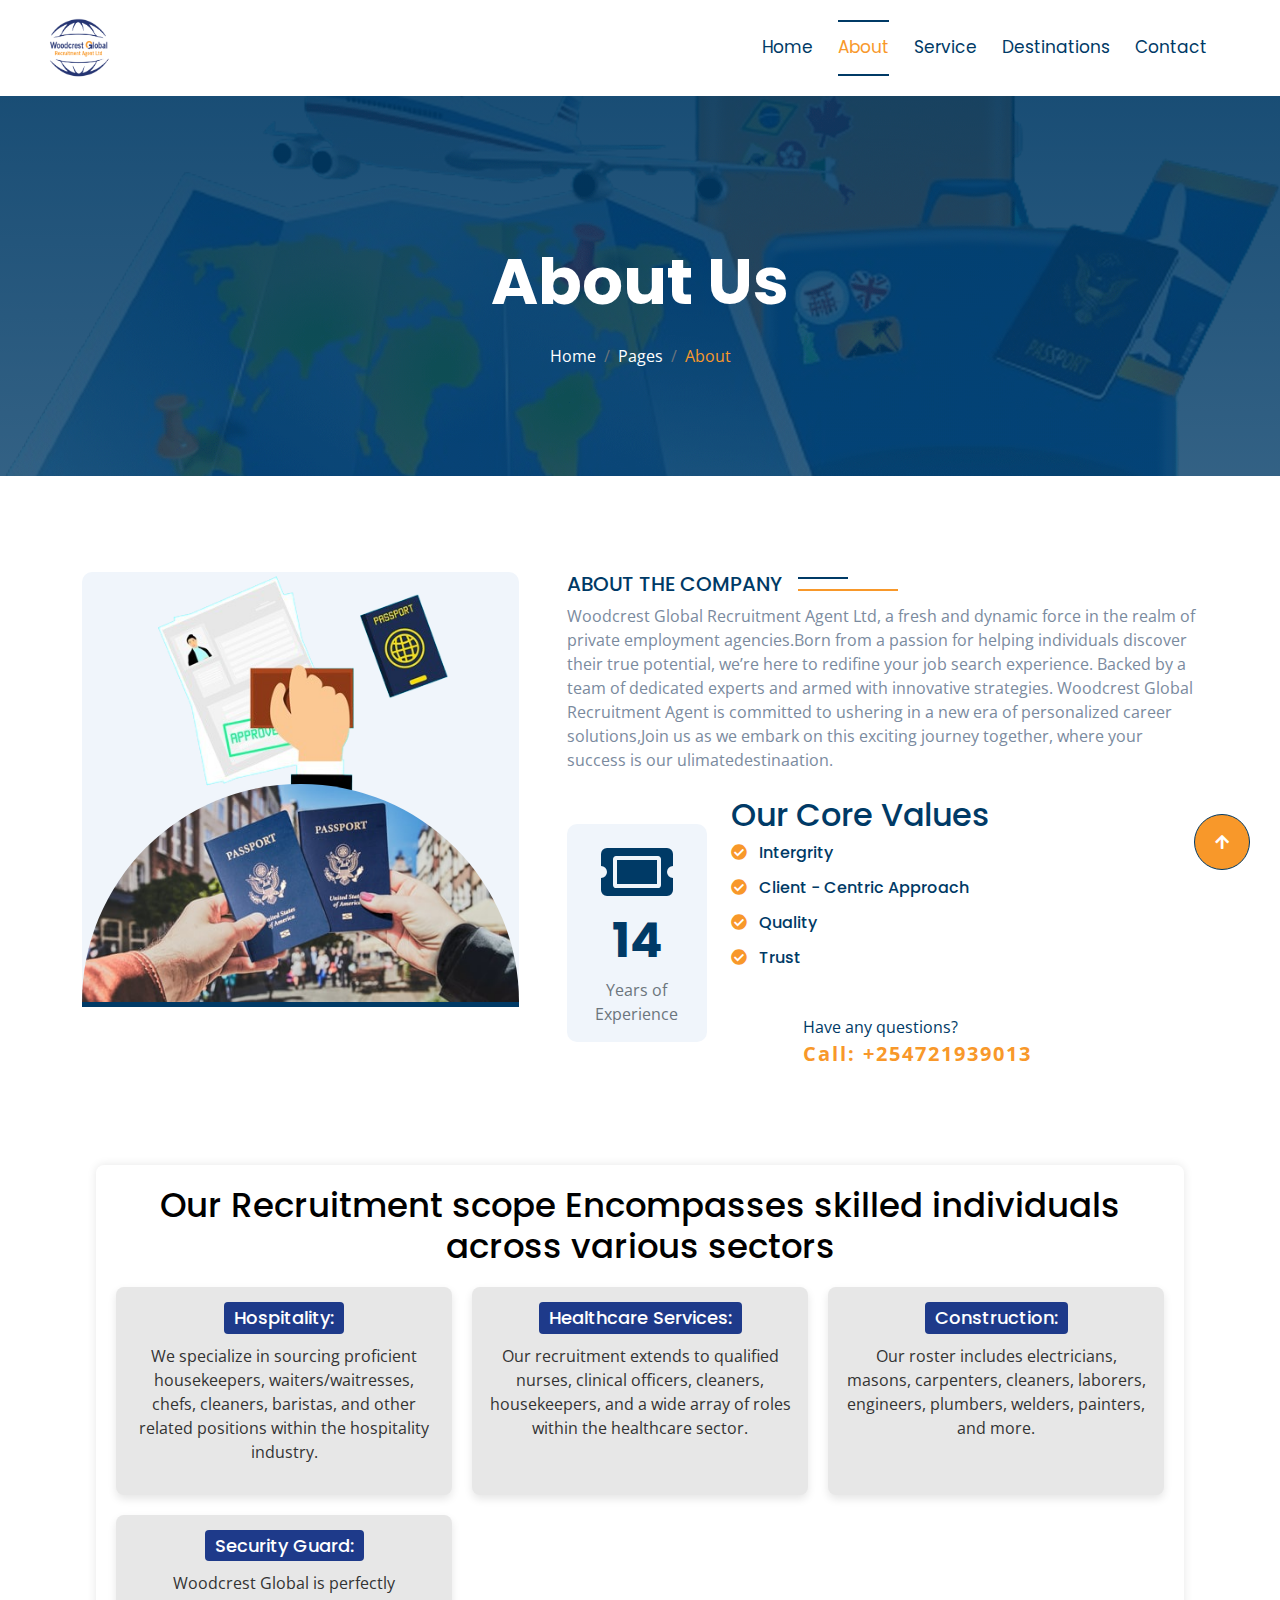
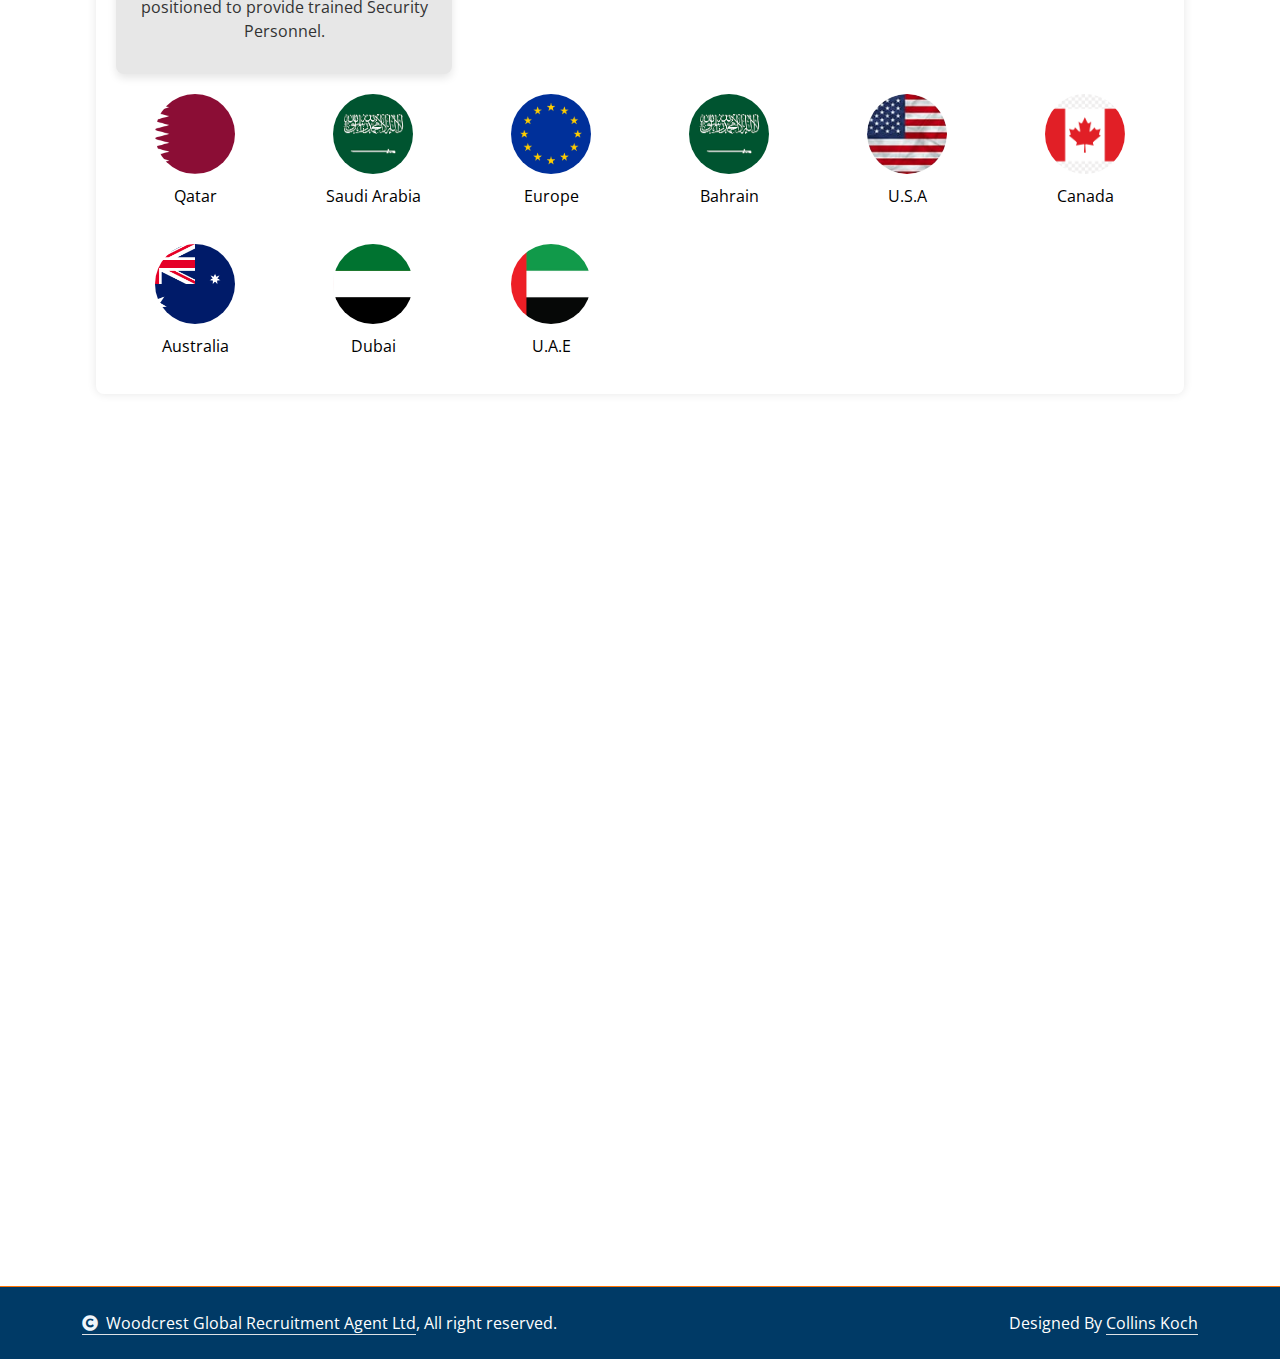
<file: about.html>
<!DOCTYPE html>
<html lang="en">

    <head>
        <meta charset="utf-8">
        <title>Woodcrest Global Recruitment Agent Ltd,</title>
        <meta content="width=device-width, initial-scale=1.0" name="viewport">
        <meta content="" name="keywords">
        <meta content="" name="description">

        <!-- Google Web Fonts -->
        <link rel="preconnect" href="https://fonts.googleapis.com">
        <link rel="preconnect" href="https://fonts.gstatic.com" crossorigin>
        <link href="https://fonts.googleapis.com/css2?family=Open+Sans:wght@400;500;600;700&family=Poppins:wght@200;300;400;500;600&display=swap" rel="stylesheet"> 

        <!-- Icon Font Stylesheet -->
        <link rel="stylesheet" href="https://use.fontawesome.com/releases/v5.15.4/css/all.css"/>
        <link href="https://cdn.jsdelivr.net/npm/bootstrap-icons@1.4.1/font/bootstrap-icons.css" rel="stylesheet">

        <!-- Libraries Stylesheet -->
        <link href="lib/animate/animate.min.css" rel="stylesheet">
        <link href="lib/owlcarousel/assets/owl.carousel.min.css" rel="stylesheet">


        <!-- Customized Bootstrap Stylesheet -->
        <link href="css/bootstrap.min.css" rel="stylesheet">

        <!-- Template Stylesheet -->
        <link href="css/style.css" rel="stylesheet">
        <link rel="shortcut icon" href="img/global-logo-01.png" type="image/x-icon">
    </head>

    <body>

        <!-- Spinner Start -->
        <div id="spinner" class="show bg-white position-fixed translate-middle w-100 vh-100 top-50 start-50 d-flex align-items-center justify-content-center">
            <div class="spinner-border text-secondary" style="width: 3rem; height: 3rem;" role="status">
                <span class="sr-only">Loading...</span>
            </div>
        </div>
        <!-- Spinner End -->


        <!-- Navbar & Hero Start -->
        <div class="container-fluid nav-bar p-0">
            <nav class="navbar navbar-expand-lg navbar-light bg-white px-4 px-lg-5 py-3 py-lg-0">
                <a href="" class="navbar-brand p-0">
                    <img class="img-fluid" src="img/global-logo-01.png" alt="Logo">
                </a>
                <button class="navbar-toggler" type="button" data-bs-toggle="collapse" data-bs-target="#navbarCollapse">
                    <span class="fa fa-bars"></span>
                </button>
                <div class="collapse navbar-collapse" id="navbarCollapse">
                    <div class="navbar-nav ms-auto py-0">
                        <a href="index.html" class="nav-item nav-link">Home</a>
                        <a href="about.html" class="nav-item nav-link active">About</a>
                        <a href="service.html" class="nav-item nav-link">Service</a>
                        <a href="destinations.html" class="nav-item nav-link">Destinations</a>
                        <a href="contact.html" class="nav-item nav-link">Contact</a>
                    </div>
                </div>
            </nav>
        </div>
        <!-- Navbar & Hero End -->

        <!-- Modal Search Start -->
        <div class="modal fade" id="searchModal" tabindex="-1" aria-labelledby="exampleModalLabel" aria-hidden="true">
            <div class="modal-dialog modal-fullscreen">
                <div class="modal-content rounded-0">
                    <div class="modal-header">
                        <h4 class="modal-title text-secondary mb-0" id="exampleModalLabel">Search by keyword</h4>
                        <button type="button" class="btn-close" data-bs-dismiss="modal" aria-label="Close"></button>
                    </div>
                    <div class="modal-body d-flex align-items-center">
                        <div class="input-group w-75 mx-auto d-flex">
                            <input type="search" class="form-control p-3" placeholder="keywords" aria-describedby="search-icon-1">
                            <span id="search-icon-1" class="input-group-text p-3"><i class="fa fa-search"></i></span>
                        </div>
                    </div>
                </div>
            </div>
        </div>
        <!-- Modal Search End -->

        <!-- Header Start -->
        <div class="container-fluid bg-breadcrumb">
            <div class="container text-center py-5" style="max-width: 900px;">
                <h3 class="text-white display-3 mb-4 wow fadeInDown" data-wow-delay="0.1s">About Us</h1>
                <ol class="breadcrumb justify-content-center text-white mb-0 wow fadeInDown" data-wow-delay="0.3s">
                    <li class="breadcrumb-item"><a href="index.html" class="text-white">Home</a></li>
                    <li class="breadcrumb-item"><a href="#" class="text-white">Pages</a></li>
                    <li class="breadcrumb-item active text-secondary">About</li>
                </ol>    
            </div>
        </div>
        <!-- Header End -->

        <!-- About Start -->
        <div class="container-fluid overflow-hidden py-5">
            <div class="container py-5">
                <div class="row g-5">
                    <div class="col-xl-5 wow fadeInLeft" data-wow-delay="0.1s">
                        <div class="bg-light rounded">
                            <img src="img/about-2.png" class="img-fluid w-100" style="margin-bottom: -7px;" alt="Image">
                            <img src="img/about-3.jpg" class="img-fluid w-100 border-bottom border-5 border-primary" style="border-top-right-radius: 300px; border-top-left-radius: 300px;" alt="Image">
                        </div>
                    </div>
                    <div class="col-xl-7 wow fadeInRight" data-wow-delay="0.3s">
                        <h5 class="sub-title pe-3">About the company</h5>
                        <!-- <h1 class="display-5 mb-4">We’re Trusted Immigration Consultant Agency.</h1> -->
                        <p class="mb-4">Woodcrest Global Recruitment Agent Ltd, a fresh and dynamic force in the realm of private
                            employment agencies.Born from a passion for helping individuals discover their true
                            potential, we’re here to redifine your job search experience. Backed by a team of dedicated
                            experts and armed with innovative strategies. Woodcrest Global Recruitment Agent is
                            committed to ushering in a new era of personalized career solutions,Join us as we embark
                            on this exciting journey together, where your success is our ulimatedestinaation.</p>
                        <div class="row gy-4 align-items-center">
                            <!-- <div class="col-12 col-sm-6 d-flex align-items-center">
                                <i class="fas fa-map-marked-alt fa-3x text-secondary"></i>
                                <h5 class="ms-4">Best Immigration Resources</h5>
                            </div>
                            <div class="col-12 col-sm-6 d-flex align-items-center">
                                <i class="fas fa-passport fa-3x text-secondary"></i>
                                <h5 class="ms-4">Return Visas Availabile</h5>
                            </div> -->
                            <div class="col-4 col-md-3">
                                <div class="bg-light text-center rounded p-3">
                                    <div class="mb-2">
                                        <i class="fas fa-ticket-alt fa-4x text-primary"></i>
                                    </div>
                                    <h1 class="display-5 fw-bold mb-2">14</h1>
                                    <p class="text-muted mb-0">Years of Experience</p>
                                </div>
                            </div>
                            <div class="col-8 col-md-9">
                                <h2>Our Core Values</h2>
                                <div class="mb-5">
                                    <p class="text-primary h6 mb-3"><i class="fa fa-check-circle text-secondary me-2"></i> Intergrity</p>
                                    <p class="text-primary h6 mb-3"><i class="fa fa-check-circle text-secondary me-2"></i> Client - Centric
                                        Approach</p>
                                    <p class="text-primary h6 mb-3"><i class="fa fa-check-circle text-secondary me-2"></i> Quality</p>
                                    <p class="text-primary h6 mb-3"><i class="fa fa-check-circle text-secondary me-2"></i> Trust</p>
                                </div>
                                <div class="d-flex flex-wrap">
                                    <div id="phone-tada" class="d-flex align-items-center justify-content-center me-4">
                                        <a href="" class="position-relative wow tada" data-wow-delay=".9s">
                                            <i class="fa fa-phone-alt text-primary fa-3x"></i>
                                            <div class="position-absolute" style="top: 0; left: 25px;">
                                                <span><i class="fa fa-comment-dots text-secondary"></i></span>
                                            </div>
                                        </a>
                                    </div>
                                    <div class="d-flex flex-column justify-content-center">
                                        <span class="text-primary">Have any questions?</span>
                                        <span class="text-secondary fw-bold fs-5" style="letter-spacing: 2px;">Call: +254721939013</span>
                                    </div>
                                </div>
                            </div>
                        </div>
                    </div>
                </div>
            </div>
        </div>
        <!-- About End -->

        <div class="container-recruit">
            <div class="header">
              <h1>Our Recruitment scope Encompasses skilled individuals across various sectors</h1>
            </div>
            
            <div class="sectors-grid">
              <div class="sector">
                <!-- <img src="path_to_image/hospitality.jpg" alt="Hospitality Image"> -->
                <h2>Hospitality:</h2>
                <p>We specialize in sourcing proficient housekeepers, waiters/waitresses, chefs, cleaners, baristas, and other related positions within the hospitality industry.</p>
              </div>
              
              <div class="sector">
                <!-- <img src="path_to_image/healthcare.jpg" alt="Healthcare Image"> -->
                <h2>Healthcare Services:</h2>
                <p>Our recruitment extends to qualified nurses, clinical officers, cleaners, housekeepers, and a wide array of roles within the healthcare sector.</p>
              </div>
        
              <div class="sector">
                <!-- <img src="path_to_image/construction.jpg" alt="Construction Image"> -->
                <h2>Construction:</h2>
                <p>Our roster includes electricians, masons, carpenters, cleaners, laborers, engineers, plumbers, welders, painters, and more.</p>
              </div>
              
              <div class="sector">
                <!-- <img src="path_to_image/security.jpg" alt="Security Guard Image"> -->
                <h2>Security Guard:</h2>
                <p>Woodcrest Global is perfectly positioned to provide trained Security Personnel.</p>
              </div>
            </div>
        
            <div class="countries-grid">
              <div class="country">
                <img src="img/qatar-flag.png" alt="Qatar Flag">
                <p>Qatar</p>
              </div>
              <div class="country">
                <img src="img/saudi-flag.png" alt="Saudi Arabia Flag">
                <p>Saudi Arabia</p>
              </div>
              <div class="country">
                <img src="img/europe-flag.png" alt="Europe Flag">
                <p>Europe</p>
              </div>
              <div class="country">
                <img src="img/saudi-flag.png" alt="Bahrain Flag">
                <p>Bahrain</p>
              </div>
              <div class="country">
                <img src="img/usa.jpg" alt="U.S.A Flag">
                <p>U.S.A</p>
              </div>
              <div class="country">
                <img src="img/canada-flag.png" alt="Canada Flag">
                <p>Canada</p>
              </div>
              <div class="country">
                <img src="img/australia-flag.png" alt="Australia Flag">
                <p>Australia</p>
              </div>
              <div class="country">
                <img src="img/dubai-flag.png" alt="Dubai Flag">
                <p>Dubai</p>
              </div>
              <div class="country">
                <img src="img/uae-flag.jpg" alt="U.A.E Flag">
                <p>U.A.E</p>
              </div>
              <!-- Repeat for other countries -->
            </div>
          </div>


        <!-- Counter Facts Start -->
        <div class="container-fluid counter-facts py-5">
            <div class="container py-5">
                <div class="row g-4">
                    <div class="col-12 col-sm-6 col-md-6 col-xl-3 wow fadeInUp" data-wow-delay="0.1s">
                        <div class="counter">
                            <div class="counter-icon">
                                <i class="fas fa-passport"></i>
                            </div>
                            <div class="counter-content">
                                <h3>Visa Categories</h3>
                                <div class="d-flex align-items-center justify-content-center">
                                    <span class="counter-value" data-toggle="counter-up">31</span>
                                    <h4 class="text-secondary mb-0" style="font-weight: 600; font-size: 25px;">+</h4>
                                </div>
                            </div>
                        </div>
                    </div>
                    <div class="col-12 col-sm-6 col-md-6 col-xl-3 wow fadeInUp" data-wow-delay="0.3s">
                        <div class="counter">
                            <div class="counter-icon">
                                <i class="fas fa-users"></i>
                            </div>
                            <div class="counter-content">
                                <h3>Team Members</h3>
                                <div class="d-flex align-items-center justify-content-center">
                                    <span class="counter-value" data-toggle="counter-up">377</span>
                                    <h4 class="text-secondary mb-0" style="font-weight: 600; font-size: 25px;">+</h4>
                                </div>
                            </div>
                        </div>
                    </div>
                    <div class="col-12 col-sm-6 col-md-6 col-xl-3 wow fadeInUp" data-wow-delay="0.5s">
                        <div class="counter">
                            <div class="counter-icon">
                                <i class="fas fa-user-check"></i>
                            </div>
                            <div class="counter-content">
                                <h3>Visa Process</h3>
                                <div class="d-flex align-items-center justify-content-center">
                                    <span class="counter-value" data-toggle="counter-up">4.9</span>
                                    <h4 class="text-secondary mb-0" style="font-weight: 600; font-size: 25px;">K</h4>
                                </div>
                            </div>
                        </div>
                    </div>
                    <div class="col-12 col-sm-6 col-md-6 col-xl-3 wow fadeInUp" data-wow-delay="0.7s">
                        <div class="counter">
                            <div class="counter-icon">
                                <i class="fas fa-handshake"></i>
                            </div>
                            <div class="counter-content">
                                <h3>Success Rates</h3>
                                <div class="d-flex align-items-center justify-content-center">
                                    <span class="counter-value" data-toggle="counter-up">98</span>
                                    <h4 class="text-secondary mb-0" style="font-weight: 600; font-size: 25px;">%</h4>
                                </div>
                            </div>
                        </div>
                    </div>
                </div>
            </div>
        </div>
        <!-- Counter Facts End -->


        <!-- Footer Start -->
        <div class="container-fluid footer py-5 wow fadeIn" data-wow-delay="0.2s">
            <div class="container py-5">
                <div class="row g-5">
                    <div class="col-md-6 col-lg-6 col-xl-3">
                        <div class="footer-item d-flex flex-column">
                            <h4 class="text-secondary mb-4">Contact Info</h4>
                            <a href=""><i class="fa fa-map-marker-alt me-2"></i>Information Hse, Nairobi Kenya.</a>
                            <a href=""><i class="fas fa-envelope me-2"></i> globalwoodcrest@gmail.com</a>
                            <a href=""><i class="fas fa-phone me-2"></i>+254 721 939013</a>
                            <a href="" class="mb-3"><i class="fas fa-print me-2"></i>+254 721 939013</a>
                            <div class="d-flex align-items-center">
                                <i class="fas fa-share fa-2x text-secondary me-2"></i>
                                <a class="btn mx-1" href=""><i class="fab fa-facebook-f"></i></a>
                                <a class="btn mx-1" href=""><i class="fab fa-twitter"></i></a>
                                <a class="btn mx-1" href=""><i class="fab fa-instagram"></i></a>
                                <a class="btn mx-1" href=""><i class="fab fa-linkedin-in"></i></a>
                            </div>
                        </div>
                    </div>
                    <div class="col-md-6 col-lg-6 col-xl-3">
                        <div class="footer-item d-flex flex-column">
                            <h4 class="text-secondary mb-4">Opening Time</h4>
                            <div class="mb-3">
                                <h6 class="text-muted mb-0">Mon - Friday:</h6>
                                <p class="text-white mb-0">09.00 am to 07.00 pm</p>
                            </div>
                            <div class="mb-3">
                                <h6 class="text-muted mb-0">Saturday</h6>
                                <p class="text-white mb-0">10.00 am to 05.00 pm</p>
                            </div>
                            <div class="mb-3">
                                <h6 class="text-muted mb-0">Sunday:</h6>
                                <p class="text-white mb-0">Closed</p>
                            </div>
                        </div>
                    </div>
<div class="col-md-6 col-lg-6 col-xl-3">
                        <div class="footer-item d-flex flex-column">
                            <h4 class="text-secondary mb-4">Our Services</h4>
                            <a href="index.html" class=""><i class="fas fa-angle-right me-2"></i> Home</a>
                            <a href="service.html" class=""><i class="fas fa-angle-right me-2"></i> Services</a>
                            <a href="about.html" class=""><i class="fas fa-angle-right me-2"></i> About</a>
                            <a href="destinations.html" class=""><i class="fas fa-angle-right me-2"></i> Destinations</a>
                            <a href="contact.html" class=""><i class="fas fa-angle-right me-2"></i> Contact</a>
                        </div>
                    </div>
                    <div class="col-md-6 col-lg-6 col-xl-3">
                        <div class="footer-item">
                            <h4 class="text-secondary mb-4">About</h4>
                            <p class="text-white mb-3">Woodcrest Global Recruitment Agent is committed to ushering in a new era of personalized career solutions,Join us as we embark on this exciting journey together, where your success is our ulimate destinaation.</p>
                            
                        </div>
                    </div>
                </div>
            </div>
        </div>
        <!-- Footer End -->
        
        <!-- Copyright Start -->
        <div class="container-fluid copyright py-4">
            <div class="container">
                <div class="row g-4 align-items-center">
                    <div class="col-md-6 text-center text-md-start mb-md-0">
                        <span class="text-white"><a href="#" class="border-bottom text-white"><i class="fas fa-copyright text-light me-2"></i>Woodcrest Global Recruitment Agent Ltd</a>, All right reserved.</span>
                    </div>
                    <div class="col-md-6 text-center text-md-end text-white">
                        
                        Designed By <a class="border-bottom text-white" href="https://instagram/collokoch/">Collins Koch</a>
                    </div>
                </div>
            </div>
        </div>
        <!-- Copyright End -->

        <!-- Back to Top -->
        <a href="#" class="btn btn-primary btn-lg-square back-to-top"><i class="fa fa-arrow-up"></i></a>   

        
    <!-- JavaScript Libraries -->
    <script src="https://ajax.googleapis.com/ajax/libs/jquery/3.6.4/jquery.min.js"></script>
    <script src="https://cdn.jsdelivr.net/npm/bootstrap@5.0.0/dist/js/bootstrap.bundle.min.js"></script>
    <script src="lib/wow/wow.min.js"></script>
    <script src="lib/easing/easing.min.js"></script>
    <script src="lib/waypoints/waypoints.min.js"></script>
    <script src="lib/counterup/counterup.min.js"></script>
    <script src="lib/owlcarousel/owl.carousel.min.js"></script>
    

    <!-- Template Javascript -->
    <script src="js/main.js"></script>
    </body>

</html>
</file>
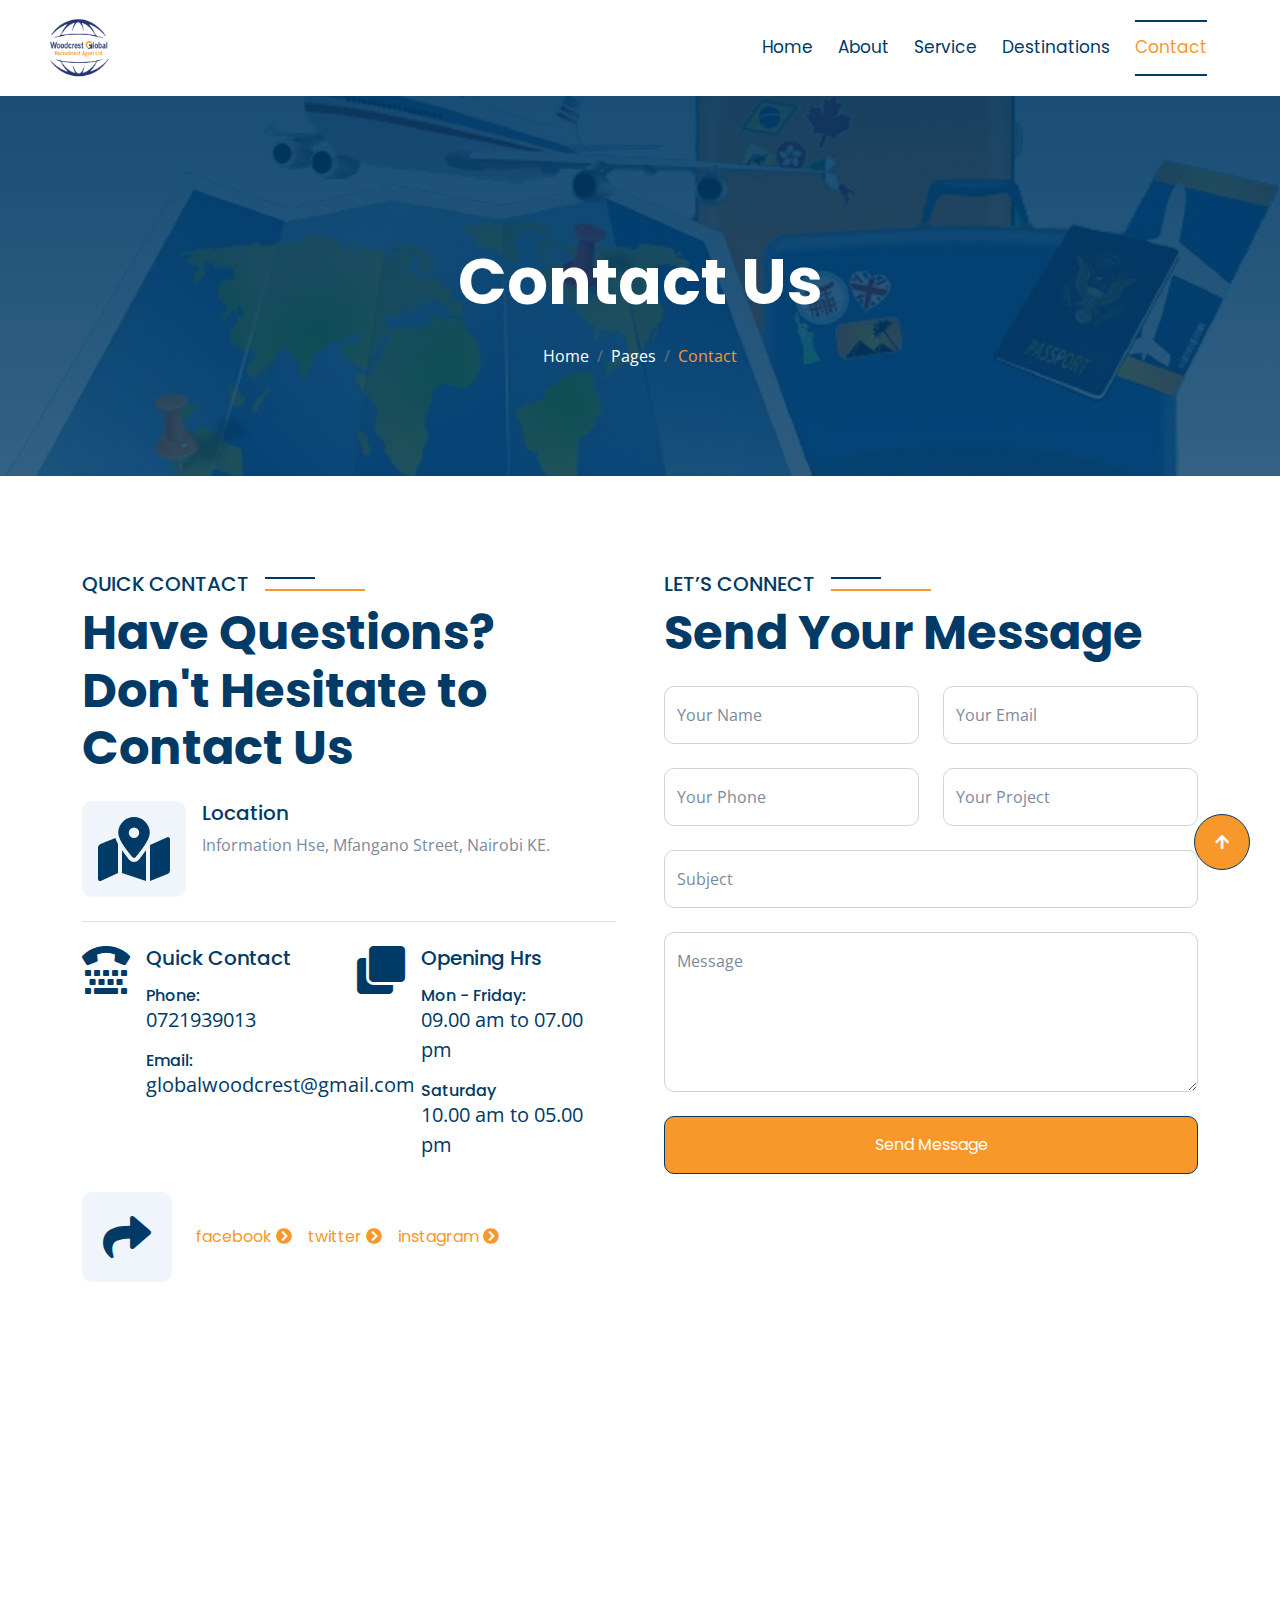
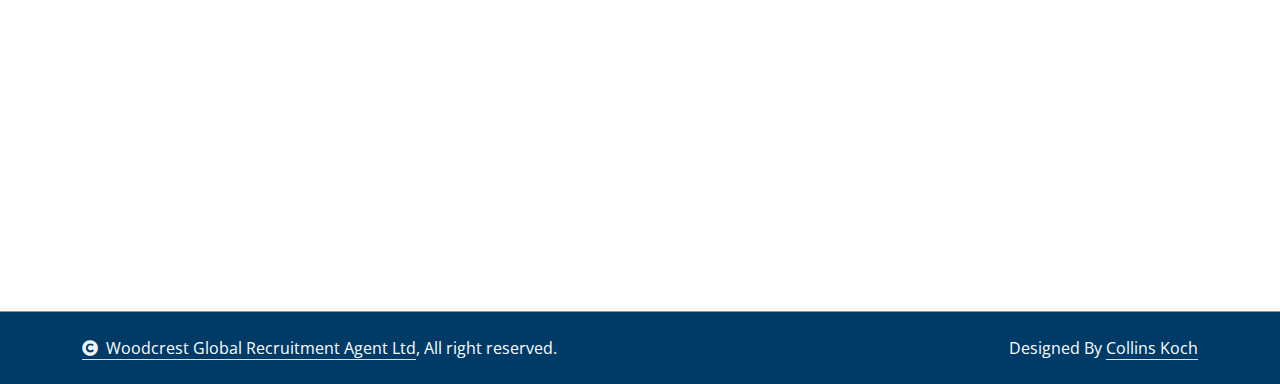
<file: contact.html>
<!DOCTYPE html>
<html lang="en">

    <head>
        <meta charset="utf-8">
        <title>Woodcrest Global Recruitment Agent Ltd,</title>
        <meta content="width=device-width, initial-scale=1.0" name="viewport">
        <meta content="" name="keywords">
        <meta content="" name="description">

        <!-- Google Web Fonts -->
        <link rel="preconnect" href="https://fonts.googleapis.com">
        <link rel="preconnect" href="https://fonts.gstatic.com" crossorigin>
        <link href="https://fonts.googleapis.com/css2?family=Open+Sans:wght@400;500;600;700&family=Poppins:wght@200;300;400;500;600&display=swap" rel="stylesheet"> 

        <!-- Icon Font Stylesheet -->
        <link rel="stylesheet" href="https://use.fontawesome.com/releases/v5.15.4/css/all.css"/>
        <link href="https://cdn.jsdelivr.net/npm/bootstrap-icons@1.4.1/font/bootstrap-icons.css" rel="stylesheet">

        <!-- Libraries Stylesheet -->
        <link href="lib/animate/animate.min.css" rel="stylesheet">
        <link href="lib/owlcarousel/assets/owl.carousel.min.css" rel="stylesheet">


        <!-- Customized Bootstrap Stylesheet -->
        <link href="css/bootstrap.min.css" rel="stylesheet">

        <!-- Template Stylesheet -->
        <link href="css/style.css" rel="stylesheet">
        <link rel="shortcut icon" href="img/global-logo-01.png" type="image/x-icon">
    </head>

    <body>

        <!-- Spinner Start -->
        <div id="spinner" class="show bg-white position-fixed translate-middle w-100 vh-100 top-50 start-50 d-flex align-items-center justify-content-center">
            <div class="spinner-border text-secondary" style="width: 3rem; height: 3rem;" role="status">
                <span class="sr-only">Loading...</span>
            </div>
        </div>
        <!-- Spinner End -->


        <!-- Navbar & Hero Start -->
        <div class="container-fluid nav-bar p-0">
            <nav class="navbar navbar-expand-lg navbar-light bg-white px-4 px-lg-5 py-3 py-lg-0">
                <a href="" class="navbar-brand p-0">
                    <img class="img-fluid" src="img/global-logo-01.png" alt="Logo">
                </a>
                <button class="navbar-toggler" type="button" data-bs-toggle="collapse" data-bs-target="#navbarCollapse">
                    <span class="fa fa-bars"></span>
                </button>
                <div class="collapse navbar-collapse" id="navbarCollapse">
                    <div class="navbar-nav ms-auto py-0">
                        <a href="index.html" class="nav-item nav-link">Home</a>
                        <a href="about.html" class="nav-item nav-link">About</a>
                        <a href="service.html" class="nav-item nav-link">Service</a>
                        <a href="destinations.html" class="nav-item nav-link">Destinations</a>
                        <a href="contact.html" class="nav-item nav-link active">Contact</a>
                    </div>
                    
                </div>
            </nav>
        </div>
        <!-- Navbar & Hero End -->

        <!-- Modal Search Start -->
        <div class="modal fade" id="searchModal" tabindex="-1" aria-labelledby="exampleModalLabel" aria-hidden="true">
            <div class="modal-dialog modal-fullscreen">
                <div class="modal-content rounded-0">
                    <div class="modal-header">
                        <h4 class="modal-title text-secondary mb-0" id="exampleModalLabel">Search by keyword</h4>
                        <button type="button" class="btn-close" data-bs-dismiss="modal" aria-label="Close"></button>
                    </div>
                    <div class="modal-body d-flex align-items-center">
                        <div class="input-group w-75 mx-auto d-flex">
                            <input type="search" class="form-control p-3" placeholder="keywords" aria-describedby="search-icon-1">
                            <span id="search-icon-1" class="input-group-text p-3"><i class="fa fa-search"></i></span>
                        </div>
                    </div>
                </div>
            </div>
        </div>
        <!-- Modal Search End -->

        <!-- Header Start -->
        <div class="container-fluid bg-breadcrumb">
            <div class="container text-center py-5" style="max-width: 900px;">
                <h3 class="text-white display-3 mb-4 wow fadeInDown" data-wow-delay="0.1s">Contact Us</h1>
                <ol class="breadcrumb justify-content-center text-white mb-0 wow fadeInDown" data-wow-delay="0.3s">
                    <li class="breadcrumb-item"><a href="index.html" class="text-white">Home</a></li>
                    <li class="breadcrumb-item"><a href="#" class="text-white">Pages</a></li>
                    <li class="breadcrumb-item active text-secondary">Contact</li>
                </ol>    
            </div>
        </div>
        <!-- Header End -->

        <!-- Contact Start -->
        <div class="container-fluid contact overflow-hidden py-5">
            <div class="container py-5">
                <div class="row g-5 mb-5">
                    <div class="col-lg-6 wow fadeInLeft" data-wow-delay="0.1s">
                        <div class="sub-style">
                            <h5 class="sub-title text-primary pe-3">Quick Contact</h5>
                        </div>
                        <h1 class="display-5 mb-4">Have Questions? Don't Hesitate to Contact Us</h1>
                        <div class="d-flex border-bottom mb-4 pb-4">
                            <i class="fas fa-map-marked-alt fa-4x text-primary bg-light p-3 rounded"></i>
                            <div class="ps-3">
                                <h5>Location</h5>
                                <p>Information Hse, Mfangano Street, Nairobi KE.</p>
                            </div>
                        </div>
                        <div class="row g-3">
                            <div class="col-xl-6">
                                <div class="d-flex">
                                    <i class="fas fa-tty fa-3x text-primary"></i>
                                    <div class="ps-3">
                                        <h5 class="mb-3">Quick Contact</h5>
                                        <div class="mb-3">
                                            <h6 class="mb-0">Phone:</h6>
                                            <a href="#" class="fs-5 text-primary">0721939013</a>
                                        </div>
                                        <div class="mb-3">
                                            <h6 class="mb-0">Email:</h6>
                                            <a href="#" class="fs-5 text-primary">globalwoodcrest@gmail.com</a>
                                        </div>
                                    </div>
                                </div>
                            </div>
                            <div class="col-xl-6">
                                <div class="d-flex">
                                    <i class="fas fa-clone fa-3x text-primary"></i>
                                    <div class="ps-3">
                                        <h5 class="mb-3">Opening Hrs</h5>
                                        <div class="mb-3">
                                            <h6 class="mb-0">Mon - Friday:</h6>
                                            <a href="#" class="fs-5 text-primary">09.00 am to 07.00 pm</a>
                                        </div>
                                        <div class="mb-3">
                                            <h6 class="mb-0">Saturday</h6>
                                            <a href="#" class="fs-5 text-primary">10.00 am to 05.00 pm</a>
                                        </div>
                                    </div>
                                </div>
                            </div>
                        </div>
                        <div class="d-flex align-items-center pt-3">
                            <div class="me-4">
                                <div class="bg-light d-flex align-items-center justify-content-center" style="width: 90px; height: 90px; border-radius: 10px;"><i class="fas fa-share fa-3x text-primary"></i></div>
                            </div>
                            <div class="d-flex">
                                <a class="btn btn-secondary border-secondary me-2 p-0" href="">facebook <i class="fas fa-chevron-circle-right"></i></a>
                                <a class="btn btn-secondary border-secondary mx-2 p-0" href="">twitter <i class="fas fa-chevron-circle-right"></i></a>
                                <a class="btn btn-secondary border-secondary mx-2 p-0" href="">instagram <i class="fas fa-chevron-circle-right"></i></a>
                            </div>
                        </div>
                    </div>
                    <div class="col-lg-6 wow fadeInRight" data-wow-delay="0.3">
                        <div class="sub-style">
                            <h5 class="sub-title text-primary pe-3">Let’s Connect</h5>
                        </div>
                        <h1 class="display-5 mb-4">Send Your Message</h1>
                        <form>
                            <div class="row g-4">
                                <div class="col-lg-12 col-xl-6">
                                    <div class="form-floating">
                                        <input type="text" class="form-control" id="name" placeholder="Your Name">
                                        <label for="name">Your Name</label>
                                    </div>
                                </div>
                                <div class="col-lg-12 col-xl-6">
                                    <div class="form-floating">
                                        <input type="email" class="form-control" id="email" placeholder="Your Email">
                                        <label for="email">Your Email</label>
                                    </div>
                                </div>
                                <div class="col-lg-12 col-xl-6">
                                    <div class="form-floating">
                                        <input type="phone" class="form-control" id="phone" placeholder="Phone">
                                        <label for="phone">Your Phone</label>
                                    </div>
                                </div>
                                <div class="col-lg-12 col-xl-6">
                                    <div class="form-floating">
                                        <input type="text" class="form-control" id="project" placeholder="Project">
                                        <label for="project">Your Project</label>
                                    </div>
                                </div>
                                <div class="col-12">
                                    <div class="form-floating">
                                        <input type="text" class="form-control" id="subject" placeholder="Subject">
                                        <label for="subject">Subject</label>
                                    </div>
                                </div>
                                <div class="col-12">
                                    <div class="form-floating">
                                        <textarea class="form-control" placeholder="Leave a message here" id="message" style="height: 160px"></textarea>
                                        <label for="message">Message</label>
                                    </div>
                                </div>
                                <div class="col-12">
                                    <button class="btn btn-primary w-100 py-3">Send Message</button>
                                </div>
                            </div>
                        </form>
                    </div>
                </div>

            </div>
        </div>
        <!-- Contact End -->

        <!-- Footer Start -->
        <div class="container-fluid footer py-5 wow fadeIn" data-wow-delay="0.2s">
            <div class="container py-5">
                <div class="row g-5">
                    <div class="col-md-6 col-lg-6 col-xl-3">
                        <div class="footer-item d-flex flex-column">
                            <h4 class="text-secondary mb-4">Contact Info</h4>
                            <a href=""><i class="fa fa-map-marker-alt me-2"></i>Information Hse, Nairobi Kenya.</a>
                            <a href=""><i class="fas fa-envelope me-2"></i> globalwoodcrest@gmail.com</a>
                            <a href=""><i class="fas fa-phone me-2"></i>+254 721 939013</a>
                            <a href="" class="mb-3"><i class="fas fa-print me-2"></i>+254 721 939013</a>
                            <div class="d-flex align-items-center">
                                <i class="fas fa-share fa-2x text-secondary me-2"></i>
                                <a class="btn mx-1" href=""><i class="fab fa-facebook-f"></i></a>
                                <a class="btn mx-1" href=""><i class="fab fa-twitter"></i></a>
                                <a class="btn mx-1" href=""><i class="fab fa-instagram"></i></a>
                                <a class="btn mx-1" href=""><i class="fab fa-linkedin-in"></i></a>
                            </div>
                        </div>
                    </div>
                    <div class="col-md-6 col-lg-6 col-xl-3">
                        <div class="footer-item d-flex flex-column">
                            <h4 class="text-secondary mb-4">Opening Time</h4>
                            <div class="mb-3">
                                <h6 class="text-muted mb-0">Mon - Friday:</h6>
                                <p class="text-white mb-0">09.00 am to 07.00 pm</p>
                            </div>
                            <div class="mb-3">
                                <h6 class="text-muted mb-0">Saturday</h6>
                                <p class="text-white mb-0">10.00 am to 05.00 pm</p>
                            </div>
                            <div class="mb-3">
                                <h6 class="text-muted mb-0">Sunday:</h6>
                                <p class="text-white mb-0">Closed</p>
                            </div>
                        </div>
                    </div>
                    <div class="col-md-6 col-lg-6 col-xl-3">
                        <div class="footer-item d-flex flex-column">
                            <h4 class="text-secondary mb-4">Our Services</h4>
                            <a href="index.html" class=""><i class="fas fa-angle-right me-2"></i> Home</a>
                            <a href="service.html" class=""><i class="fas fa-angle-right me-2"></i> Services</a>
                            <a href="about.html" class=""><i class="fas fa-angle-right me-2"></i> About</a>
                            <a href="destinations.html" class=""><i class="fas fa-angle-right me-2"></i> Destinations</a>
                            <a href="contact.html" class=""><i class="fas fa-angle-right me-2"></i> Contact</a>
                        </div>
                    </div>
                    <div class="col-md-6 col-lg-6 col-xl-3">
                        <div class="footer-item">
                            <h4 class="text-secondary mb-4">About</h4>
                            <p class="text-white mb-3">Woodcrest Global Recruitment Agent is committed to ushering in a new era of personalized career solutions,Join us as we embark on this exciting journey together, where your success is our ulimate destinaation.</p>
                            
                        </div>
                    </div>
                </div>
            </div>
        </div>
        <!-- Footer End -->
        
        <!-- Copyright Start -->
        <div class="container-fluid copyright py-4">
            <div class="container">
                <div class="row g-4 align-items-center">
                    <div class="col-md-6 text-center text-md-start mb-md-0">
                        <span class="text-white"><a href="#" class="border-bottom text-white"><i class="fas fa-copyright text-light me-2"></i>Woodcrest Global Recruitment Agent Ltd</a>, All right reserved.</span>
                    </div>
                    <div class="col-md-6 text-center text-md-end text-white">
                        
                        Designed By <a class="border-bottom text-white" href="https://instagram/collokoch/">Collins Koch</a>
                    </div>
                </div>
            </div>
        </div>
        <!-- Copyright End -->

        <!-- Back to Top -->
        <a href="#" class="btn btn-primary btn-lg-square back-to-top"><i class="fa fa-arrow-up"></i></a>   

        
    <!-- JavaScript Libraries -->
    <script src="https://ajax.googleapis.com/ajax/libs/jquery/3.6.4/jquery.min.js"></script>
    <script src="https://cdn.jsdelivr.net/npm/bootstrap@5.0.0/dist/js/bootstrap.bundle.min.js"></script>
    <script src="lib/wow/wow.min.js"></script>
    <script src="lib/easing/easing.min.js"></script>
    <script src="lib/waypoints/waypoints.min.js"></script>
    <script src="lib/counterup/counterup.min.js"></script>
    <script src="lib/owlcarousel/owl.carousel.min.js"></script>
    

    <!-- Template Javascript -->
    <script src="js/main.js"></script>
    </body>

</html>
</file>
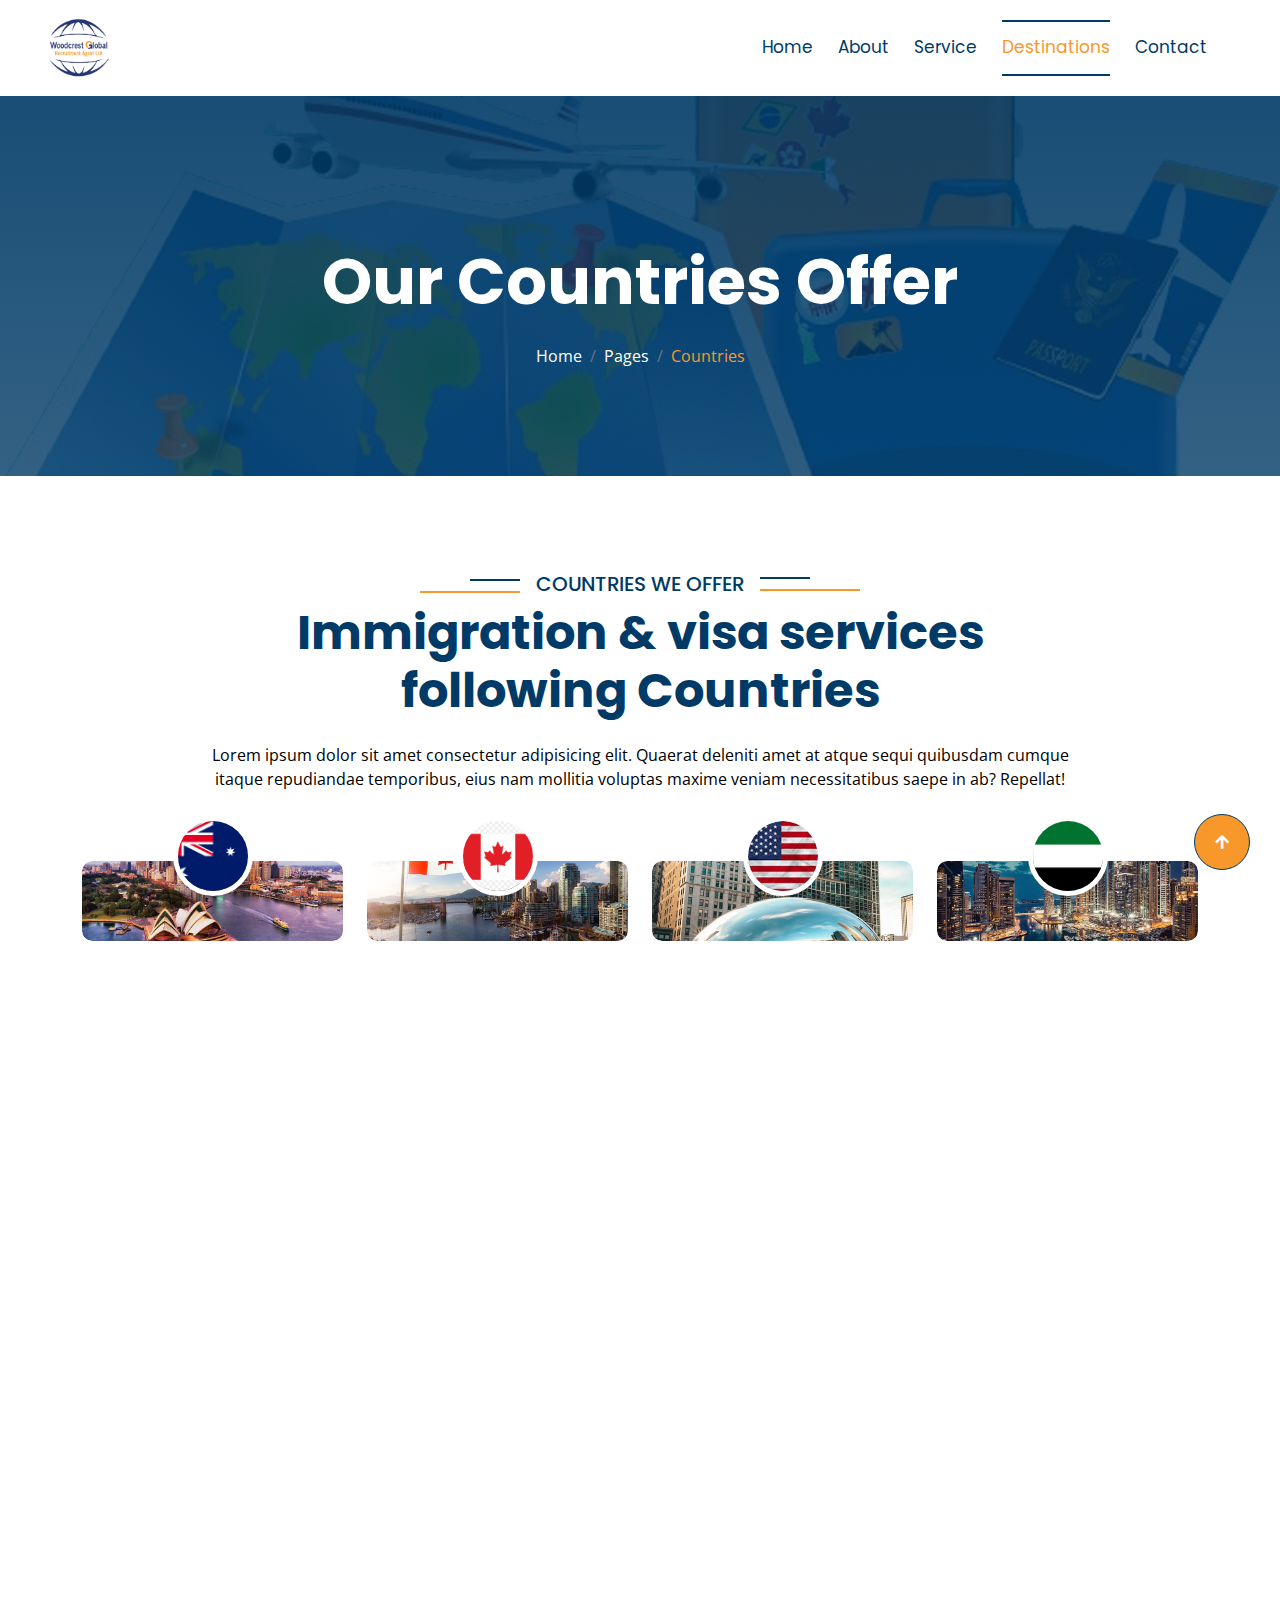
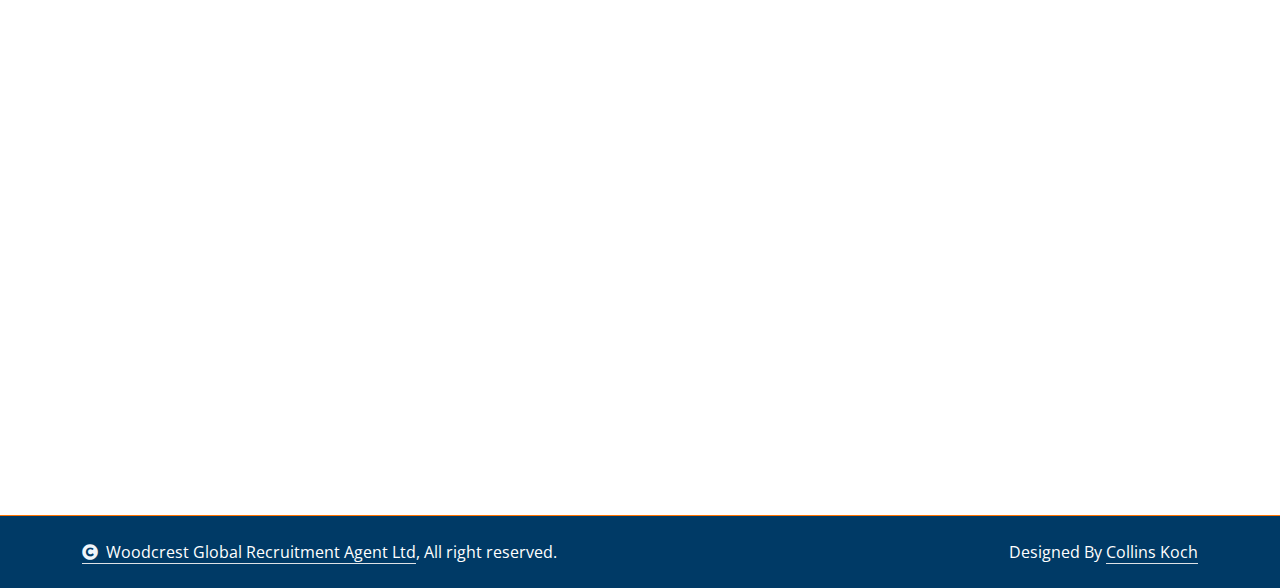
<file: destinations.html>
<!DOCTYPE html>
<html lang="en">

    <head>
        <meta charset="utf-8">
        <title>Woodcrest Global Recruitment Agent Ltd,</title>
        <meta content="width=device-width, initial-scale=1.0" name="viewport">
        <meta content="" name="keywords">
        <meta content="" name="description">

        <!-- Google Web Fonts -->
        <link rel="preconnect" href="https://fonts.googleapis.com">
        <link rel="preconnect" href="https://fonts.gstatic.com" crossorigin>
        <link href="https://fonts.googleapis.com/css2?family=Open+Sans:wght@400;500;600;700&family=Poppins:wght@200;300;400;500;600&display=swap" rel="stylesheet"> 

        <!-- Icon Font Stylesheet -->
        <link rel="stylesheet" href="https://use.fontawesome.com/releases/v5.15.4/css/all.css"/>
        <link href="https://cdn.jsdelivr.net/npm/bootstrap-icons@1.4.1/font/bootstrap-icons.css" rel="stylesheet">

        <!-- Libraries Stylesheet -->
        <link href="lib/animate/animate.min.css" rel="stylesheet">
        <link href="lib/owlcarousel/assets/owl.carousel.min.css" rel="stylesheet">


        <!-- Customized Bootstrap Stylesheet -->
        <link href="css/bootstrap.min.css" rel="stylesheet">

        <!-- Template Stylesheet -->
        <link href="css/style.css" rel="stylesheet">
    </head>

    <body>

        <!-- Spinner Start -->
        <div id="spinner" class="show bg-white position-fixed translate-middle w-100 vh-100 top-50 start-50 d-flex align-items-center justify-content-center">
            <div class="spinner-border text-secondary" style="width: 3rem; height: 3rem;" role="status">
                <span class="sr-only">Loading...</span>
            </div>
        </div>
        <!-- Spinner End -->


        <!-- Navbar & Hero Start -->
        <div class="container-fluid nav-bar p-0">
            <nav class="navbar navbar-expand-lg navbar-light bg-white px-4 px-lg-5 py-3 py-lg-0">
                <a href="" class="navbar-brand p-0">
                    <img class="img-fluid" src="img/global-logo-01.png" alt="Logo">
                </a>
                <button class="navbar-toggler" type="button" data-bs-toggle="collapse" data-bs-target="#navbarCollapse">
                    <span class="fa fa-bars"></span>
                </button>
                <div class="collapse navbar-collapse" id="navbarCollapse">
                    <div class="navbar-nav ms-auto py-0">
                        <a href="index.html" class="nav-item nav-link">Home</a>
                        <a href="about.html" class="nav-item nav-link">About</a>
                        <a href="service.html" class="nav-item nav-link">Service</a>
                        <a href="destinations.html" class="nav-item nav-link active">Destinations</a>
                        <a href="contact.html" class="nav-item nav-link">Contact</a>
                    </div>
                </div>
            </nav>
        </div>
        <!-- Navbar & Hero End -->

        <!-- Modal Search Start -->
        <div class="modal fade" id="searchModal" tabindex="-1" aria-labelledby="exampleModalLabel" aria-hidden="true">
            <div class="modal-dialog modal-fullscreen">
                <div class="modal-content rounded-0">
                    <div class="modal-header">
                        <h4 class="modal-title text-secondary mb-0" id="exampleModalLabel">Search by keyword</h4>
                        <button type="button" class="btn-close" data-bs-dismiss="modal" aria-label="Close"></button>
                    </div>
                    <div class="modal-body d-flex align-items-center">
                        <div class="input-group w-75 mx-auto d-flex">
                            <input type="search" class="form-control p-3" placeholder="keywords" aria-describedby="search-icon-1">
                            <span id="search-icon-1" class="input-group-text p-3"><i class="fa fa-search"></i></span>
                        </div>
                    </div>
                </div>
            </div>
        </div>
        <!-- Modal Search End -->

        <!-- Header Start -->
        <div class="container-fluid bg-breadcrumb">
            <div class="container text-center py-5" style="max-width: 900px;">
                <h3 class="text-white display-3 mb-4 wow fadeInDown" data-wow-delay="0.1s">Our Countries Offer</h1>
                <ol class="breadcrumb justify-content-center text-white mb-0 wow fadeInDown" data-wow-delay="0.3s">
                    <li class="breadcrumb-item"><a href="index.html" class="text-white">Home</a></li>
                    <li class="breadcrumb-item"><a href="#" class="text-white">Pages</a></li>
                    <li class="breadcrumb-item active text-secondary">Countries</li>
                </ol>    
            </div>
        </div>
        <!-- Header End -->

        <!-- Countries We Offer Start -->
        <div class="container-fluid country overflow-hidden py-5">
            <div class="container py-5">
                <div class="section-title text-center wow fadeInUp" data-wow-delay="0.1s" style="margin-bottom: 70px;">
                    <div class="sub-style">
                        <h5 class="sub-title text-primary px-3">COUNTRIES WE OFFER</h5>
                    </div>
                    <h1 class="display-5 mb-4">Immigration & visa services following Countries</h1>
                    <p class="mb-0">Lorem ipsum dolor sit amet consectetur adipisicing elit. Quaerat deleniti amet at atque sequi quibusdam cumque itaque repudiandae temporibus, eius nam mollitia voluptas maxime veniam necessitatibus saepe in ab? Repellat!</p>
                </div>
                <div class="row g-4 text-center">
                    <div class="col-lg-6 col-xl-3 mb-5 mb-xl-0 wow fadeInUp" data-wow-delay="0.1s">
                        <div class="country-item">
                            <div class="rounded overflow-hidden">
                                <img src="img/country-1.jpg" class="img-fluid w-100 rounded" alt="Image">
                            </div>
                            <div class="country-flag">
                                <img src="img/australia-flag.png" class="img-fluid rounded-circle" alt="Image">
                            </div>
                            <div class="country-name">
                                <a href="#" class="text-white fs-4">Australia</a>
                            </div>
                        </div>
                    </div>
                    <div class="col-lg-6 col-xl-3 mb-5 mb-xl-0 wow fadeInUp" data-wow-delay="0.3s">
                        <div class="country-item">
                            <div class="rounded overflow-hidden">
                                <img src="img/country-2.jpg" class="img-fluid w-100 rounded" alt="Image">
                            </div>
                            <div class="country-flag">
                                <img src="img/canada-flag.png" class="img-fluid rounded-circle" alt="Image">
                            </div>
                            <div class="country-name">
                                <a href="#" class="text-white fs-4">Canada</a>
                            </div>
                        </div>
                    </div>
                    <div class="col-lg-6 col-xl-3 mb-5 mb-xl-0 wow fadeInUp" data-wow-delay="0.5s">
                        <div class="country-item">
                            <div class="rounded overflow-hidden">
                                <img src="img/country-3.jpg" class="img-fluid w-100 rounded" alt="Image">
                            </div>
                            <div class="country-flag">
                                <img src="img/usa.jpg" class="img-fluid rounded-circle" alt="Image">
                            </div>
                            <div class="country-name">
                                <a href="#" class="text-white fs-4">USA</a>
                            </div>
                        </div>
                    </div>
                    <div class="col-lg-6 col-xl-3 mb-5 mb-xl-0 wow fadeInUp" data-wow-delay="0.7s">
                        <div class="country-item">
                            <div class="rounded overflow-hidden">
                                <img src="img/country-4.jpg" class="img-fluid w-100 rounded" alt="Image">
                            </div>
                            <div class="country-flag">
                                <img src="img/dubai-flag.png" class="img-fluid rounded-circle" alt="Image">
                            </div>
                            <div class="country-name">
                                <a href="#" class="text-white fs-4">Dubai</a>
                            </div>
                        </div>
                    </div>
                    <div class="col-lg-6 col-xl-3 mb-5 mb-xl-0 wow fadeInUp" data-wow-delay="0.7s">
                        <div class="country-item">
                            <div class="rounded overflow-hidden">
                                <img src="img/qatar.jpg" class="img-fluid w-100 rounded" alt="Image">
                            </div>
                            <div class="country-flag">
                                <img src="img/qatar-flag.png" class="img-fluid rounded-circle" alt="Image">
                            </div>
                            <div class="country-name">
                                <a href="#" class="text-white fs-4">Qatar</a>
                            </div>
                        </div>
                    </div>
                    <div class="col-lg-6 col-xl-3 mb-5 mb-xl-0 wow fadeInUp" data-wow-delay="0.7s">
                        <div class="country-item">
                            <div class="rounded overflow-hidden">
                                <img src="img/europe.jpg" class="img-fluid w-100 rounded" alt="Image">
                            </div>
                            <div class="country-flag">
                                <img src="img/europe-flag.png" class="img-fluid rounded-circle" alt="Image">
                            </div>
                            <div class="country-name">
                                <a href="#" class="text-white fs-4">Europe</a>
                            </div>
                        </div>
                    </div>
                    <div class="col-lg-6 col-xl-3 mb-5 mb-xl-0 wow fadeInUp" data-wow-delay="0.7s">
                        <div class="country-item">
                            <div class="rounded overflow-hidden">
                                <img src="img/bahrain.jpg" class="img-fluid w-100 rounded" alt="Image">
                            </div>
                            <div class="country-flag">
                                <img src="img/bahrain-flag.png" class="img-fluid rounded-circle" alt="Image">
                            </div>
                            <div class="country-name">
                                <a href="#" class="text-white fs-4">Bahrain</a>
                            </div>
                        </div>
                    </div>
                    <div class="col-lg-6 col-xl-3 mb-5 mb-xl-0 wow fadeInUp" data-wow-delay="0.7s">
                        <div class="country-item">
                            <div class="rounded overflow-hidden">
                                <img src="img/uae.jpg" class="img-fluid w-100 rounded" alt="Image">
                            </div>
                            <div class="country-flag">
                                <img src="img/uae-flag.jpg" class="img-fluid rounded-circle" alt="Image">
                            </div>
                            <div class="country-name">
                                <a href="#" class="text-white fs-4">UAE</a>
                            </div>
                        </div>
                    </div>
                    <div class="col-12">
                        <a class="btn btn-primary border-secondary rounded-pill py-3 px-5 wow fadeInUp" data-wow-delay="0.1s" href="#">More Countries</a>
                    </div>
                </div>
            </div>
        </div>
        <!-- Countries We Offer End -->

        <!-- Counter Facts Start -->
        <div class="container-fluid counter-facts overflow-hidden py-5">
            <div class="container py-5">
                <div class="row g-4">
                    <div class="col-12 col-sm-6 col-md-6 col-xl-3 wow fadeInUp" data-wow-delay="0.1s">
                        <div class="counter">
                            <div class="counter-icon">
                                <i class="fas fa-passport"></i>
                            </div>
                            <div class="counter-content">
                                <h3>Visa Categories</h3>
                                <div class="d-flex align-items-center justify-content-center">
                                    <span class="counter-value" data-toggle="counter-up">31</span>
                                    <h4 class="text-secondary mb-0" style="font-weight: 600; font-size: 25px;">+</h4>
                                </div>
                            </div>
                        </div>
                    </div>
                    <div class="col-12 col-sm-6 col-md-6 col-xl-3 wow fadeInUp" data-wow-delay="0.3s">
                        <div class="counter">
                            <div class="counter-icon">
                                <i class="fas fa-users"></i>
                            </div>
                            <div class="counter-content">
                                <h3>Team Members</h3>
                                <div class="d-flex align-items-center justify-content-center">
                                    <span class="counter-value" data-toggle="counter-up">377</span>
                                    <h4 class="text-secondary mb-0" style="font-weight: 600; font-size: 25px;">+</h4>
                                </div>
                            </div>
                        </div>
                    </div>
                    <div class="col-12 col-sm-6 col-md-6 col-xl-3 wow fadeInUp" data-wow-delay="0.5s">
                        <div class="counter">
                            <div class="counter-icon">
                                <i class="fas fa-user-check"></i>
                            </div>
                            <div class="counter-content">
                                <h3>Visa Process</h3>
                                <div class="d-flex align-items-center justify-content-center">
                                    <span class="counter-value" data-toggle="counter-up">4.9</span>
                                    <h4 class="text-secondary mb-0" style="font-weight: 600; font-size: 25px;">K</h4>
                                </div>
                            </div>
                        </div>
                    </div>
                    <div class="col-12 col-sm-6 col-md-6 col-xl-3 wow fadeInUp" data-wow-delay="0.7s">
                        <div class="counter">
                            <div class="counter-icon">
                                <i class="fas fa-handshake"></i>
                            </div>
                            <div class="counter-content">
                                <h3>Success Rates</h3>
                                <div class="d-flex align-items-center justify-content-center">
                                    <span class="counter-value" data-toggle="counter-up">98</span>
                                    <h4 class="text-secondary mb-0" style="font-weight: 600; font-size: 25px;">%</h4>
                                </div>
                            </div>
                        </div>
                    </div>
                </div>
            </div>
        </div>
        <!-- Counter Facts End -->


        <!-- Footer Start -->
        <div class="container-fluid footer py-5 wow fadeIn" data-wow-delay="0.2s">
            <div class="container py-5">
                <div class="row g-5">
                    <div class="col-md-6 col-lg-6 col-xl-3">
                        <div class="footer-item d-flex flex-column">
                            <h4 class="text-secondary mb-4">Contact Info</h4>
                            <a href=""><i class="fa fa-map-marker-alt me-2"></i>Information Hse, Nairobi Kenya.</a>
                            <a href=""><i class="fas fa-envelope me-2"></i> globalwoodcrest@gmail.com</a>
                            <a href=""><i class="fas fa-phone me-2"></i>+254 721 939013</a>
                            <a href="" class="mb-3"><i class="fas fa-print me-2"></i>+254 721 939013</a>
                            <div class="d-flex align-items-center">
                                <i class="fas fa-share fa-2x text-secondary me-2"></i>
                                <a class="btn mx-1" href=""><i class="fab fa-facebook-f"></i></a>
                                <a class="btn mx-1" href=""><i class="fab fa-twitter"></i></a>
                                <a class="btn mx-1" href=""><i class="fab fa-instagram"></i></a>
                                <a class="btn mx-1" href=""><i class="fab fa-linkedin-in"></i></a>
                            </div>
                        </div>
                    </div>
                    <div class="col-md-6 col-lg-6 col-xl-3">
                        <div class="footer-item d-flex flex-column">
                            <h4 class="text-secondary mb-4">Opening Time</h4>
                            <div class="mb-3">
                                <h6 class="text-muted mb-0">Mon - Friday:</h6>
                                <p class="text-white mb-0">09.00 am to 07.00 pm</p>
                            </div>
                            <div class="mb-3">
                                <h6 class="text-muted mb-0">Saturday</h6>
                                <p class="text-white mb-0">10.00 am to 05.00 pm</p>
                            </div>
                            <div class="mb-3">
                                <h6 class="text-muted mb-0">Sunday:</h6>
                                <p class="text-white mb-0">Closed</p>
                            </div>
                        </div>
                    </div>
                    <div class="col-md-6 col-lg-6 col-xl-3">
                        <div class="footer-item d-flex flex-column">
                            <h4 class="text-secondary mb-4">Our Services</h4>
                            <a href="index.html" class=""><i class="fas fa-angle-right me-2"></i> Home</a>
                            <a href="service.html" class=""><i class="fas fa-angle-right me-2"></i> Services</a>
                            <a href="about.html" class=""><i class="fas fa-angle-right me-2"></i> About</a>
                            <a href="destinations.html" class=""><i class="fas fa-angle-right me-2"></i> Destinations</a>
                            <a href="contact.html" class=""><i class="fas fa-angle-right me-2"></i> Contact</a>
                        </div>
                    </div>
                    <div class="col-md-6 col-lg-6 col-xl-3">
                        <div class="footer-item">
                            <h4 class="text-secondary mb-4">About</h4>
                            <p class="text-white mb-3">Woodcrest Global Recruitment Agent is committed to ushering in a new era of personalized career solutions,Join us as we embark on this exciting journey together, where your success is our ulimate destinaation.</p>
                            
                        </div>
                    </div>
                </div>
            </div>
        </div>
        <!-- Footer End -->
        
        <!-- Copyright Start -->
        <div class="container-fluid copyright py-4">
            <div class="container">
                <div class="row g-4 align-items-center">
                    <div class="col-md-6 text-center text-md-start mb-md-0">
                        <span class="text-white"><a href="#" class="border-bottom text-white"><i class="fas fa-copyright text-light me-2"></i>Woodcrest Global Recruitment Agent Ltd</a>, All right reserved.</span>
                    </div>
                    <div class="col-md-6 text-center text-md-end text-white">
                        Designed By <a class="border-bottom text-white" href="https://instagram/collokoch/">Collins Koch</a>
                    </div>
                </div>
            </div>
        </div>
        <!-- Copyright End -->

        <!-- Back to Top -->
        <a href="#" class="btn btn-primary btn-lg-square back-to-top"><i class="fa fa-arrow-up"></i></a>   

        
    <!-- JavaScript Libraries -->
    <script src="https://ajax.googleapis.com/ajax/libs/jquery/3.6.4/jquery.min.js"></script>
    <script src="https://cdn.jsdelivr.net/npm/bootstrap@5.0.0/dist/js/bootstrap.bundle.min.js"></script>
    <script src="lib/wow/wow.min.js"></script>
    <script src="lib/easing/easing.min.js"></script>
    <script src="lib/waypoints/waypoints.min.js"></script>
    <script src="lib/counterup/counterup.min.js"></script>
    <script src="lib/owlcarousel/owl.carousel.min.js"></script>
    

    <!-- Template Javascript -->
    <script src="js/main.js"></script>
    </body>

</html>
</file>
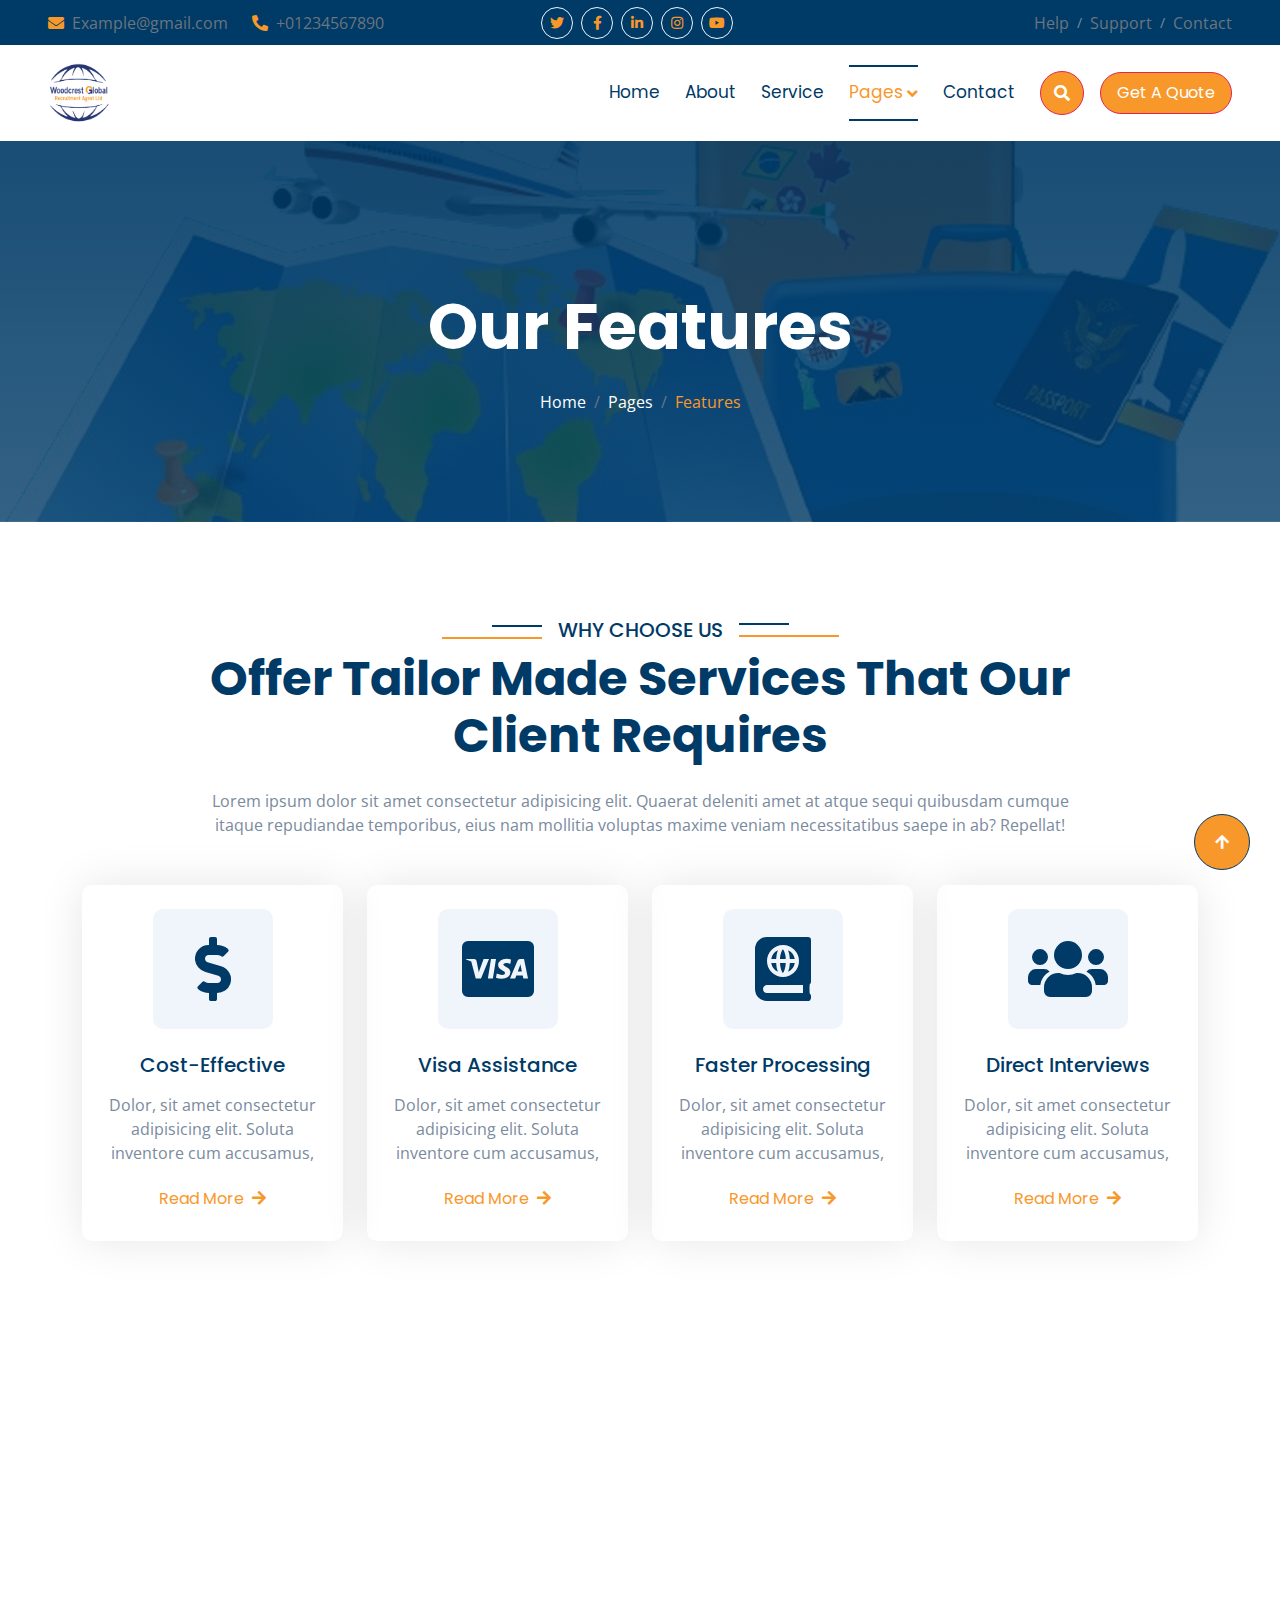
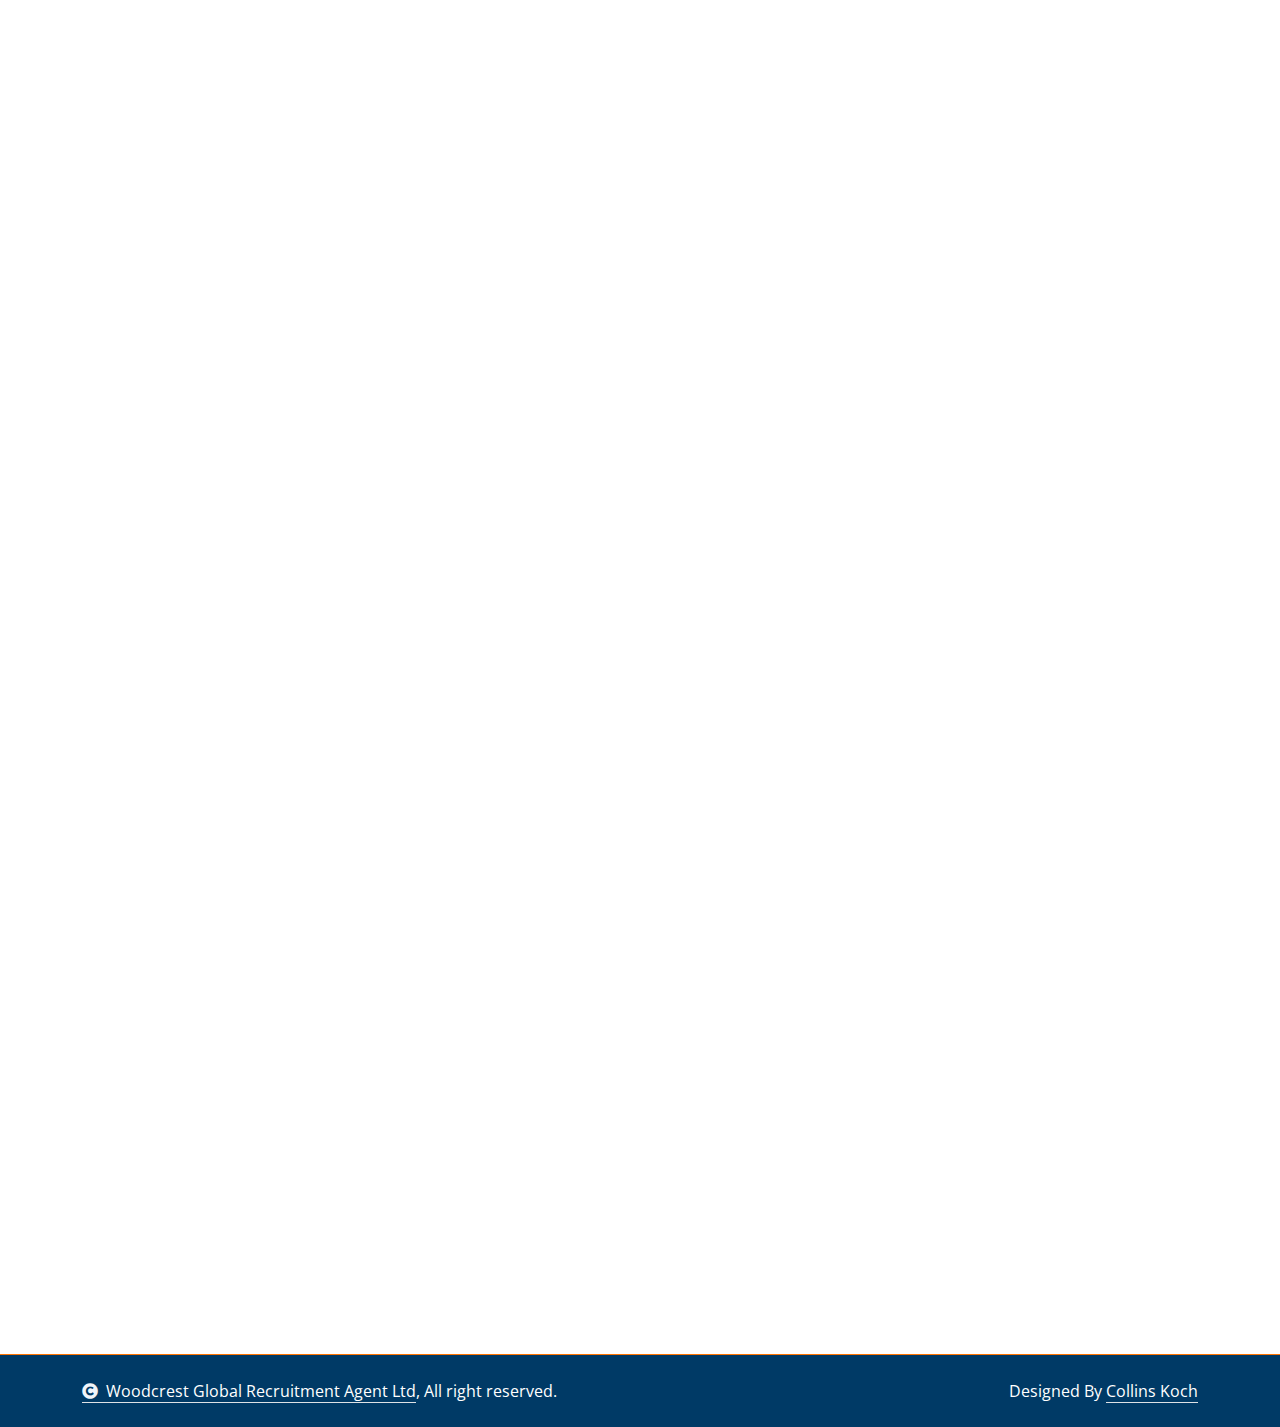
<file: feature.html>
<!DOCTYPE html>
<html lang="en">

    <head>
        <meta charset="utf-8">
        <title>Woodcrest Global Recruitment Agent Ltd,</title>
        <meta content="width=device-width, initial-scale=1.0" name="viewport">
        <meta content="" name="keywords">
        <meta content="" name="description">

        <!-- Google Web Fonts -->
        <link rel="preconnect" href="https://fonts.googleapis.com">
        <link rel="preconnect" href="https://fonts.gstatic.com" crossorigin>
        <link href="https://fonts.googleapis.com/css2?family=Open+Sans:wght@400;500;600;700&family=Poppins:wght@200;300;400;500;600&display=swap" rel="stylesheet"> 

        <!-- Icon Font Stylesheet -->
        <link rel="stylesheet" href="https://use.fontawesome.com/releases/v5.15.4/css/all.css"/>
        <link href="https://cdn.jsdelivr.net/npm/bootstrap-icons@1.4.1/font/bootstrap-icons.css" rel="stylesheet">

        <!-- Libraries Stylesheet -->
        <link href="lib/animate/animate.min.css" rel="stylesheet">
        <link href="lib/owlcarousel/assets/owl.carousel.min.css" rel="stylesheet">


        <!-- Customized Bootstrap Stylesheet -->
        <link href="css/bootstrap.min.css" rel="stylesheet">

        <!-- Template Stylesheet -->
        <link href="css/style.css" rel="stylesheet">
    </head>

    <body>

        <!-- Spinner Start -->
        <div id="spinner" class="show bg-white position-fixed translate-middle w-100 vh-100 top-50 start-50 d-flex align-items-center justify-content-center">
            <div class="spinner-border text-secondary" style="width: 3rem; height: 3rem;" role="status">
                <span class="sr-only">Loading...</span>
            </div>
        </div>
        <!-- Spinner End -->


        <!-- Topbar Start -->
        <div class="container-fluid bg-primary px-5 d-none d-lg-block">
            <div class="row gx-0 align-items-center">
                <div class="col-lg-5 text-center text-lg-start mb-lg-0">
                    <div class="d-flex">
                        <a href="#" class="text-muted me-4"><i class="fas fa-envelope text-secondary me-2"></i>Example@gmail.com</a>
                        <a href="#" class="text-muted me-0"><i class="fas fa-phone-alt text-secondary me-2"></i>+01234567890</a>
                    </div>
                </div>
                <div class="col-lg-3 row-cols-1 text-center mb-2 mb-lg-0">
                    <div class="d-inline-flex align-items-center" style="height: 45px;">
                        <a class="btn btn-sm btn-outline-light btn-square rounded-circle me-2" href=""><i class="fab fa-twitter fw-normal text-secondary"></i></a>
                        <a class="btn btn-sm btn-outline-light btn-square rounded-circle me-2" href=""><i class="fab fa-facebook-f fw-normal text-secondary"></i></a>
                        <a class="btn btn-sm btn-outline-light btn-square rounded-circle me-2" href=""><i class="fab fa-linkedin-in fw-normal text-secondary"></i></a>
                        <a class="btn btn-sm btn-outline-light btn-square rounded-circle me-2" href=""><i class="fab fa-instagram fw-normal text-secondary"></i></a>
                        <a class="btn btn-sm btn-outline-light btn-square rounded-circle" href=""><i class="fab fa-youtube fw-normal text-secondary"></i></a>
                    </div>
                </div>
                <div class="col-lg-4 text-center text-lg-end">
                    <div class="d-inline-flex align-items-center" style="height: 45px;">
                        <a href="#" class="text-muted me-2"> Help</a><small> / </small>
                        <a href="#" class="text-muted mx-2"> Support</a><small> / </small>
                        <a href="#" class="text-muted ms-2"> Contact</a>
                    </div>
                </div>
            </div>
        </div>
        <!-- Topbar End -->

        <!-- Navbar & Hero Start -->
        <div class="container-fluid nav-bar p-0">
            <nav class="navbar navbar-expand-lg navbar-light bg-white px-4 px-lg-5 py-3 py-lg-0">
<a href="" class="navbar-brand p-0">
                    <img class="img-fluid" src="img/global-logo-01.png" alt="Logo">
                </a>
                <button class="navbar-toggler" type="button" data-bs-toggle="collapse" data-bs-target="#navbarCollapse">
                    <span class="fa fa-bars"></span>
                </button>
                <div class="collapse navbar-collapse" id="navbarCollapse">
                    <div class="navbar-nav ms-auto py-0">
                        <a href="index.html" class="nav-item nav-link">Home</a>
                        <a href="about.html" class="nav-item nav-link">About</a>
                        <a href="service.html" class="nav-item nav-link">Service</a>
                        <div class="nav-item dropdown">
                            <a href="#" class="nav-link active" data-bs-toggle="dropdown"><span class="dropdown-toggle">Pages</span></a>
                            <div class="dropdown-menu m-0">
                                <a href="feature.html" class="dropdown-item active">Feature</a>
                                <a href="countries.html" class="dropdown-item">Countries</a>
                                <a href="testimonial.html" class="dropdown-item">Testimonial</a>
                                <a href="training.html" class="dropdown-item">Training</a>
                                <a href="404.html" class="dropdown-item">404 Page</a>
                            </div>
                        </div>
                        <a href="contact.html" class="nav-item nav-link">Contact</a>
                    </div>
                    <button class="btn btn-primary btn-md-square border-secondary mb-3 mb-md-3 mb-lg-0 me-3" data-bs-toggle="modal" data-bs-target="#searchModal"><i class="fas fa-search"></i></button>
                    <a href="" class="btn btn-primary border-secondary rounded-pill py-2 px-4 px-lg-3 mb-3 mb-md-3 mb-lg-0">Get A Quote</a>
                </div>
            </nav>
        </div>
        <!-- Navbar & Hero End -->

        <!-- Modal Search Start -->
        <div class="modal fade" id="searchModal" tabindex="-1" aria-labelledby="exampleModalLabel" aria-hidden="true">
            <div class="modal-dialog modal-fullscreen">
                <div class="modal-content rounded-0">
                    <div class="modal-header">
                        <h4 class="modal-title text-secondary mb-0" id="exampleModalLabel">Search by keyword</h4>
                        <button type="button" class="btn-close" data-bs-dismiss="modal" aria-label="Close"></button>
                    </div>
                    <div class="modal-body d-flex align-items-center">
                        <div class="input-group w-75 mx-auto d-flex">
                            <input type="search" class="form-control p-3" placeholder="keywords" aria-describedby="search-icon-1">
                            <span id="search-icon-1" class="input-group-text p-3"><i class="fa fa-search"></i></span>
                        </div>
                    </div>
                </div>
            </div>
        </div>
        <!-- Modal Search End -->

        <!-- Header Start -->
        <div class="container-fluid bg-breadcrumb">
            <div class="container text-center py-5" style="max-width: 900px;">
                <h3 class="text-white display-3 mb-4 wow fadeInDown" data-wow-delay="0.1s">Our Features</h1>
                <ol class="breadcrumb justify-content-center text-white mb-0 wow fadeInDown" data-wow-delay="0.3s">
                    <li class="breadcrumb-item"><a href="index.html" class="text-white">Home</a></li>
                    <li class="breadcrumb-item"><a href="#" class="text-white">Pages</a></li>
                    <li class="breadcrumb-item active text-secondary">Features</li>
                </ol>    
            </div>
        </div>
        <!-- Header End -->

        <!-- Features Start -->
        <div class="container-fluid features overflow-hidden py-5">
            <div class="container py-5">
                <div class="section-title text-center mb-5 wow fadeInUp" data-wow-delay="0.1s">
                    <div class="sub-style">
                        <h5 class="sub-title text-primary px-3">Why Choose Us</h5>
                    </div>
                    <h1 class="display-5 mb-4">Offer Tailor Made Services That Our Client Requires</h1>
                    <p class="mb-0">Lorem ipsum dolor sit amet consectetur adipisicing elit. Quaerat deleniti amet at atque sequi quibusdam cumque itaque repudiandae temporibus, eius nam mollitia voluptas maxime veniam necessitatibus saepe in ab? Repellat!</p>
                </div>
                <div class="row g-4 justify-content-center text-center">
                    <div class="col-md-6 col-lg-6 col-xl-3 wow fadeInUp" data-wow-delay="0.1s">
                        <div class="feature-item text-center p-4">
                            <div class="feature-icon p-3 mb-4">
                                <i class="fas fa-dollar-sign fa-4x text-primary"></i>
                            </div>
                            <div class="feature-content d-flex flex-column">
                                <h5 class="mb-3">Cost-Effective</h5>
                                <p class="mb-3">Dolor, sit amet consectetur adipisicing elit. Soluta inventore cum accusamus,</p>
                                <a class="btn btn-secondary rounded-pill" href="#">Read More<i class="fas fa-arrow-right ms-2"></i></a>
                            </div>
                        </div>
                    </div>
                    <div class="col-md-6 col-lg-6 col-xl-3 wow fadeInUp" data-wow-delay="0.3s">
                        <div class="feature-item text-center p-4">
                            <div class="feature-icon p-3 mb-4">
                                <i class="fab fa-cc-visa fa-4x text-primary"></i>
                            </div>
                            <div class="feature-content d-flex flex-column">
                                <h5 class="mb-3">Visa Assistance</h5>
                                <p class="mb-3">Dolor, sit amet consectetur adipisicing elit. Soluta inventore cum accusamus,</p>
                                <a class="btn btn-secondary rounded-pill" href="#">Read More<i class="fas fa-arrow-right ms-2"></i></a>
                            </div>
                        </div>
                    </div>
                    <div class="col-md-6 col-lg-6 col-xl-3 wow fadeInUp" data-wow-delay="0.5s">
                        <div class="feature-item text-center p-4">
                            <div class="feature-icon p-3 mb-4">
                                <i class="fas fa-atlas fa-4x text-primary"></i>
                            </div>
                            <div class="feature-content d-flex flex-column">
                                <h5 class="mb-3">Faster Processing</h5>
                                <p class="mb-3">Dolor, sit amet consectetur adipisicing elit. Soluta inventore cum accusamus,</p>
                                <a class="btn btn-secondary rounded-pill" href="#">Read More<i class="fas fa-arrow-right ms-2"></i></a>
                            </div>
                        </div>
                    </div>
                    <div class="col-md-6 col-lg-6 col-xl-3 wow fadeInUp" data-wow-delay="0.7s">
                        <div class="feature-item text-center p-4">
                            <div class="feature-icon p-3 mb-4">
                                <i class="fas fa-users fa-4x text-primary"></i>
                            </div>
                            <div class="feature-content d-flex flex-column">
                                <h5 class="mb-3">Direct Interviews</h5>
                                <p class="mb-3">Dolor, sit amet consectetur adipisicing elit. Soluta inventore cum accusamus,</p>
                                <a class="btn btn-secondary rounded-pill" href="#">Read More<i class="fas fa-arrow-right ms-2"></i></a>
                            </div>
                        </div>
                    </div>
                    <div class="col-12">
                        <a class="btn btn-primary border-secondary rounded-pill py-3 px-5 wow fadeInUp" data-wow-delay="0.1s" href="#">More Features</a>
                    </div>
                </div>
            </div>
        </div>
        <!-- Features End -->


        <!-- Counter Facts Start -->
        <div class="container-fluid counter-facts overflow-hidden py-5">
            <div class="container py-5">
                <div class="row g-4">
                    <div class="col-12 col-sm-6 col-md-6 col-xl-3 wow fadeInUp" data-wow-delay="0.1s">
                        <div class="counter">
                            <div class="counter-icon">
                                <i class="fas fa-passport"></i>
                            </div>
                            <div class="counter-content">
                                <h3>Visa Categories</h3>
                                <div class="d-flex align-items-center justify-content-center">
                                    <span class="counter-value" data-toggle="counter-up">31</span>
                                    <h4 class="text-secondary mb-0" style="font-weight: 600; font-size: 25px;">+</h4>
                                </div>
                            </div>
                        </div>
                    </div>
                    <div class="col-12 col-sm-6 col-md-6 col-xl-3 wow fadeInUp" data-wow-delay="0.3s">
                        <div class="counter">
                            <div class="counter-icon">
                                <i class="fas fa-users"></i>
                            </div>
                            <div class="counter-content">
                                <h3>Team Members</h3>
                                <div class="d-flex align-items-center justify-content-center">
                                    <span class="counter-value" data-toggle="counter-up">377</span>
                                    <h4 class="text-secondary mb-0" style="font-weight: 600; font-size: 25px;">+</h4>
                                </div>
                            </div>
                        </div>
                    </div>
                    <div class="col-12 col-sm-6 col-md-6 col-xl-3 wow fadeInUp" data-wow-delay="0.5s">
                        <div class="counter">
                            <div class="counter-icon">
                                <i class="fas fa-user-check"></i>
                            </div>
                            <div class="counter-content">
                                <h3>Visa Process</h3>
                                <div class="d-flex align-items-center justify-content-center">
                                    <span class="counter-value" data-toggle="counter-up">4.9</span>
                                    <h4 class="text-secondary mb-0" style="font-weight: 600; font-size: 25px;">K</h4>
                                </div>
                            </div>
                        </div>
                    </div>
                    <div class="col-12 col-sm-6 col-md-6 col-xl-3 wow fadeInUp" data-wow-delay="0.7s">
                        <div class="counter">
                            <div class="counter-icon">
                                <i class="fas fa-handshake"></i>
                            </div>
                            <div class="counter-content">
                                <h3>Success Rates</h3>
                                <div class="d-flex align-items-center justify-content-center">
                                    <span class="counter-value" data-toggle="counter-up">98</span>
                                    <h4 class="text-secondary mb-0" style="font-weight: 600; font-size: 25px;">%</h4>
                                </div>
                            </div>
                        </div>
                    </div>
                </div>
            </div>
        </div>
        <!-- Counter Facts End -->

        <!-- Countries We Offer Start -->
        <div class="container-fluid country overflow-hidden py-5">
            <div class="container py-5">
                <div class="section-title text-center wow fadeInUp" data-wow-delay="0.1s" style="margin-bottom: 70px;">
                    <div class="sub-style">
                        <h5 class="sub-title text-primary px-3">COUNTRIES WE OFFER</h5>
                    </div>
                    <h1 class="display-5 mb-4">Immigration & visa services following Countries</h1>
                    <p class="mb-0">Lorem ipsum dolor sit amet consectetur adipisicing elit. Quaerat deleniti amet at atque sequi quibusdam cumque itaque repudiandae temporibus, eius nam mollitia voluptas maxime veniam necessitatibus saepe in ab? Repellat!</p>
                </div>
                <div class="row g-4 text-center">
                    <div class="col-lg-6 col-xl-3 mb-5 mb-xl-0 wow fadeInUp" data-wow-delay="0.1s">
                        <div class="country-item">
                            <div class="rounded overflow-hidden">
                                <img src="img/country-1.jpg" class="img-fluid w-100 rounded" alt="Image">
                            </div>
                            <div class="country-flag">
                                <img src="img/brazil.jpg" class="img-fluid rounded-circle" alt="Image">
                            </div>
                            <div class="country-name">
                                <a href="#" class="text-white fs-4">Brazil</a>
                            </div>
                        </div>
                    </div>
                    <div class="col-lg-6 col-xl-3 mb-5 mb-xl-0 wow fadeInUp" data-wow-delay="0.3s">
                        <div class="country-item">
                            <div class="rounded overflow-hidden">
                                <img src="img/country-2.jpg" class="img-fluid w-100 rounded" alt="Image">
                            </div>
                            <div class="country-flag">
                                <img src="img/india.jpg" class="img-fluid rounded-circle" alt="Image">
                            </div>
                            <div class="country-name">
                                <a href="#" class="text-white fs-4">india</a>
                            </div>
                        </div>
                    </div>
                    <div class="col-lg-6 col-xl-3 mb-5 mb-xl-0 wow fadeInUp" data-wow-delay="0.5s">
                        <div class="country-item">
                            <div class="rounded overflow-hidden">
                                <img src="img/country-3.jpg" class="img-fluid w-100 rounded" alt="Image">
                            </div>
                            <div class="country-flag">
                                <img src="img/usa.jpg" class="img-fluid rounded-circle" alt="Image">
                            </div>
                            <div class="country-name">
                                <a href="#" class="text-white fs-4">New York</a>
                            </div>
                        </div>
                    </div>
                    <div class="col-lg-6 col-xl-3 mb-5 mb-xl-0 wow fadeInUp" data-wow-delay="0.7s">
                        <div class="country-item">
                            <div class="rounded overflow-hidden">
                                <img src="img/country-4.jpg" class="img-fluid w-100 rounded" alt="Image">
                            </div>
                            <div class="country-flag">
                                <img src="img/italy.jpg" class="img-fluid rounded-circle" alt="Image">
                            </div>
                            <div class="country-name">
                                <a href="#" class="text-white fs-4">Italy</a>
                            </div>
                        </div>
                    </div>
                    <div class="col-12">
                        <a class="btn btn-primary border-secondary rounded-pill py-3 px-5 wow fadeInUp" data-wow-delay="0.1s" href="#">More Countries</a>
                    </div>
                </div>
            </div>
        </div>
        <!-- Countries We Offer End -->

        <!-- Footer Start -->
        <div class="container-fluid footer py-5 wow fadeIn" data-wow-delay="0.2s">
            <div class="container py-5">
                <div class="row g-5">
                    <div class="col-md-6 col-lg-6 col-xl-3">
                        <div class="footer-item d-flex flex-column">
                            <h4 class="text-secondary mb-4">Contact Info</h4>
                            <a href=""><i class="fa fa-map-marker-alt me-2"></i>Information Hse, Nairobi Kenya.</a>
                            <a href=""><i class="fas fa-envelope me-2"></i> globalwoodcrest@gmail.com</a>
                            <a href=""><i class="fas fa-phone me-2"></i>+254 721 939013</a>
                            <a href="" class="mb-3"><i class="fas fa-print me-2"></i>+254 721 939013</a>
                            <div class="d-flex align-items-center">
                                <i class="fas fa-share fa-2x text-secondary me-2"></i>
                                <a class="btn mx-1" href=""><i class="fab fa-facebook-f"></i></a>
                                <a class="btn mx-1" href=""><i class="fab fa-twitter"></i></a>
                                <a class="btn mx-1" href=""><i class="fab fa-instagram"></i></a>
                                <a class="btn mx-1" href=""><i class="fab fa-linkedin-in"></i></a>
                            </div>
                        </div>
                    </div>
                    <div class="col-md-6 col-lg-6 col-xl-3">
                        <div class="footer-item d-flex flex-column">
                            <h4 class="text-secondary mb-4">Opening Time</h4>
                            <div class="mb-3">
                                <h6 class="text-muted mb-0">Mon - Friday:</h6>
                                <p class="text-white mb-0">09.00 am to 07.00 pm</p>
                            </div>
                            <div class="mb-3">
                                <h6 class="text-muted mb-0">Saturday</h6>
                                <p class="text-white mb-0">10.00 am to 05.00 pm</p>
                            </div>
                            <div class="mb-3">
                                <h6 class="text-muted mb-0">Sunday:</h6>
                                <p class="text-white mb-0">Closed</p>
                            </div>
                        </div>
                    </div>
<div class="col-md-6 col-lg-6 col-xl-3">
                        <div class="footer-item d-flex flex-column">
                            <h4 class="text-secondary mb-4">Our Services</h4>
                            <a href="index.html" class=""><i class="fas fa-angle-right me-2"></i> Home</a>
                            <a href="service.html" class=""><i class="fas fa-angle-right me-2"></i> Services</a>
                            <a href="about.html" class=""><i class="fas fa-angle-right me-2"></i> About</a>
                            <a href="destinations.html" class=""><i class="fas fa-angle-right me-2"></i> Destinations</a>
                            <a href="contact.html" class=""><i class="fas fa-angle-right me-2"></i> Contact</a>
                        </div>
                    </div>
                    <div class="col-md-6 col-lg-6 col-xl-3">
                        <div class="footer-item">
                            <h4 class="text-secondary mb-4">About</h4>
                            <p class="text-white mb-3">Woodcrest Global Recruitment Agent is committed to ushering in a new era of personalized career solutions,Join us as we embark on this exciting journey together, where your success is our ulimate destinaation.</p>
                            
                        </div>
                    </div>
                </div>
            </div>
        </div>
        <!-- Footer End -->
        
        <!-- Copyright Start -->
        <div class="container-fluid copyright py-4">
            <div class="container">
                <div class="row g-4 align-items-center">
                    <div class="col-md-6 text-center text-md-start mb-md-0">
                        <span class="text-white"><a href="#" class="border-bottom text-white"><i class="fas fa-copyright text-light me-2"></i>Woodcrest Global Recruitment Agent Ltd</a>, All right reserved.</span>
                    </div>
                    <div class="col-md-6 text-center text-md-end text-white">
                        <!--/*** This template is free as long as you keep the below author’s credit link/attribution link/backlink. ***/-->
                        <!--/*** If you'd like to use the template without the below author’s credit link/attribution link/backlink, ***/-->
                        <!--/*** you can purchase the Credit Removal License from "https://htmlcodex.com/credit-removal". ***/-->
                        Designed By <a class="border-bottom text-white" href="https://instagram/collokoch/">Collins Koch</a>
                    </div>
                </div>
            </div>
        </div>
        <!-- Copyright End -->

        <!-- Back to Top -->
        <a href="#" class="btn btn-primary btn-lg-square back-to-top"><i class="fa fa-arrow-up"></i></a>   

        
    <!-- JavaScript Libraries -->
    <script src="https://ajax.googleapis.com/ajax/libs/jquery/3.6.4/jquery.min.js"></script>
    <script src="https://cdn.jsdelivr.net/npm/bootstrap@5.0.0/dist/js/bootstrap.bundle.min.js"></script>
    <script src="lib/wow/wow.min.js"></script>
    <script src="lib/easing/easing.min.js"></script>
    <script src="lib/waypoints/waypoints.min.js"></script>
    <script src="lib/counterup/counterup.min.js"></script>
    <script src="lib/owlcarousel/owl.carousel.min.js"></script>
    

    <!-- Template Javascript -->
    <script src="js/main.js"></script>
    </body>

</html>
</file>
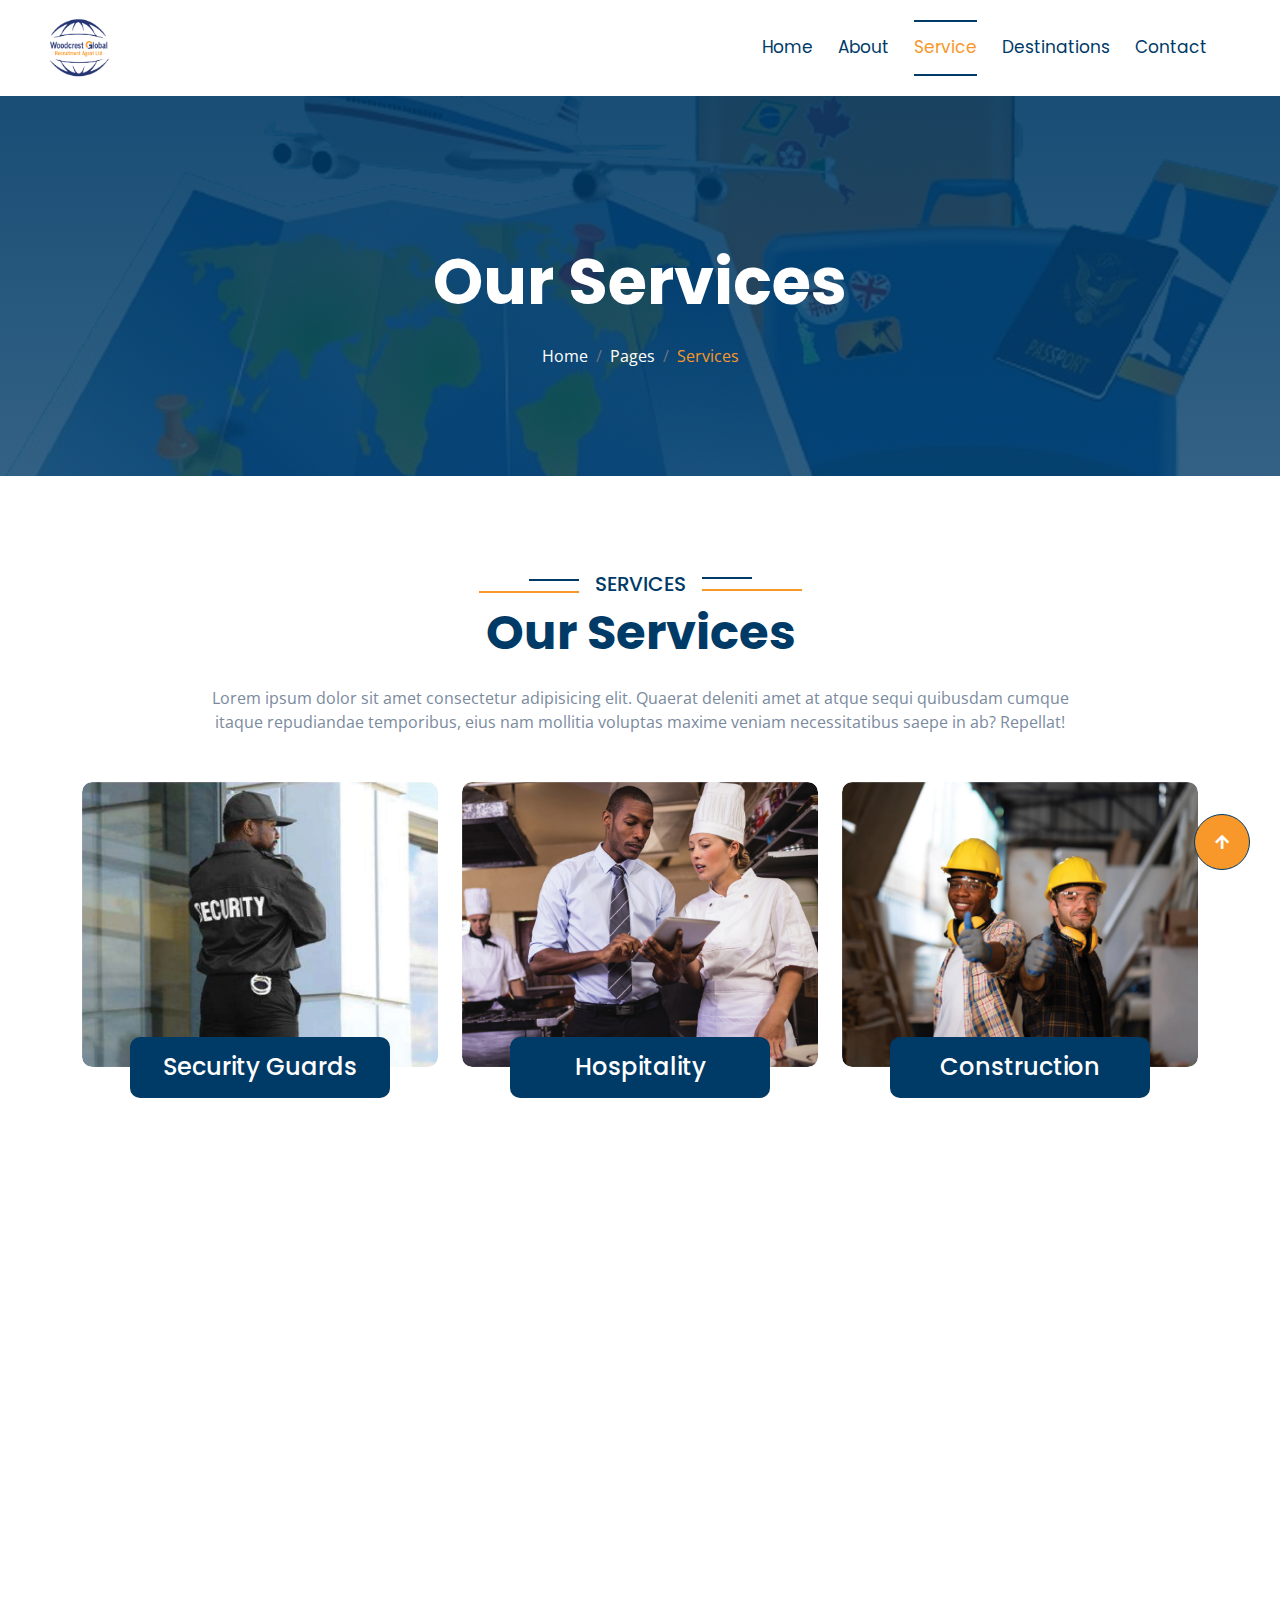
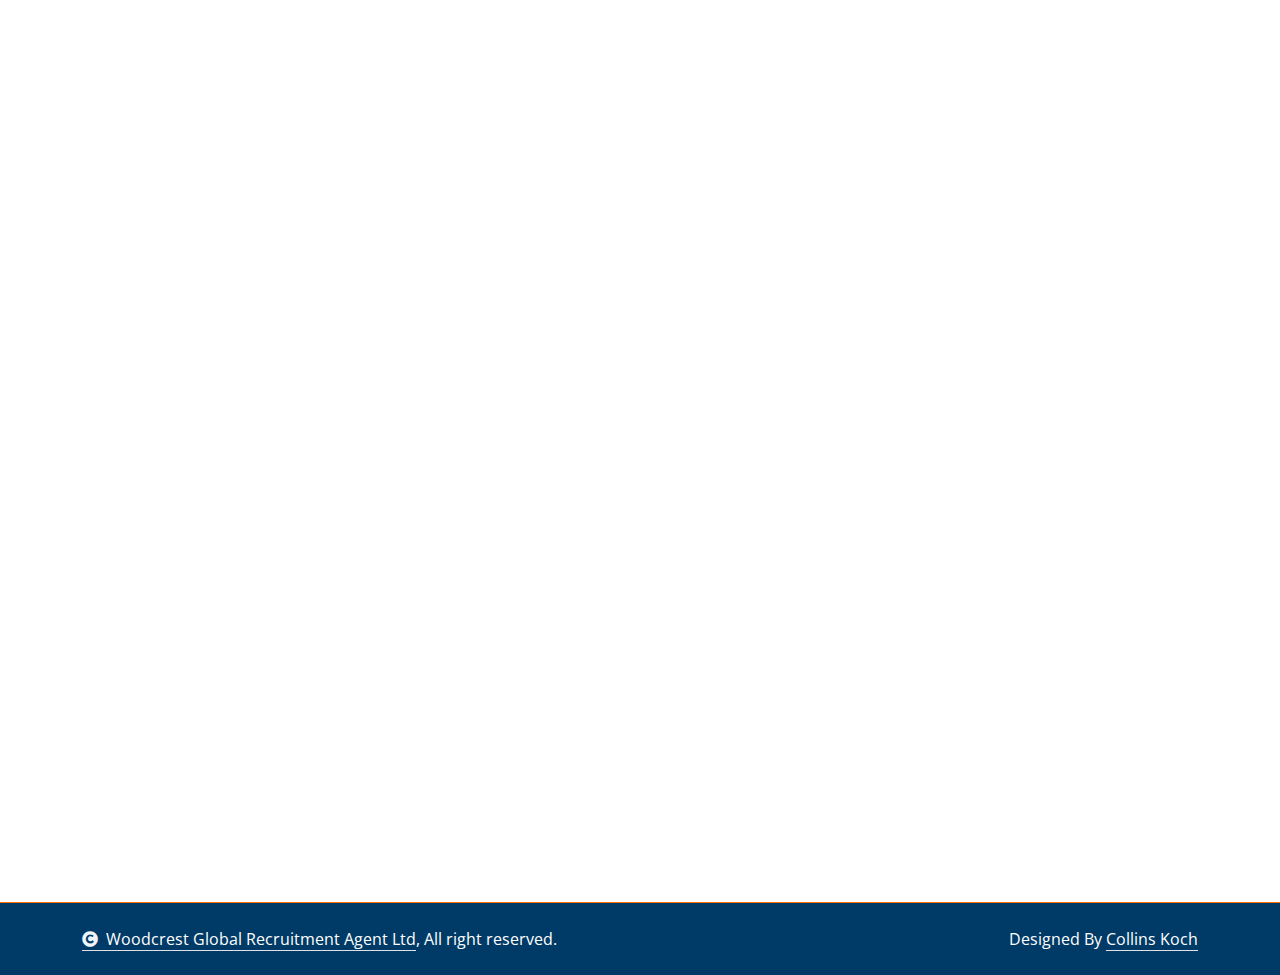
<file: service.html>
<!DOCTYPE html>
<html lang="en">

    <head>
        <meta charset="utf-8">
        <title>Woodcrest Global Recruitment Agent Ltd,</title>
        <meta content="width=device-width, initial-scale=1.0" name="viewport">
        <meta content="" name="keywords">
        <meta content="" name="description">

        <!-- Google Web Fonts -->
        <link rel="preconnect" href="https://fonts.googleapis.com">
        <link rel="preconnect" href="https://fonts.gstatic.com" crossorigin>
        <link href="https://fonts.googleapis.com/css2?family=Open+Sans:wght@400;500;600;700&family=Poppins:wght@200;300;400;500;600&display=swap" rel="stylesheet"> 

        <!-- Icon Font Stylesheet -->
        <link rel="stylesheet" href="https://use.fontawesome.com/releases/v5.15.4/css/all.css"/>
        <link href="https://cdn.jsdelivr.net/npm/bootstrap-icons@1.4.1/font/bootstrap-icons.css" rel="stylesheet">

        <!-- Libraries Stylesheet -->
        <link href="lib/animate/animate.min.css" rel="stylesheet">
        <link href="lib/owlcarousel/assets/owl.carousel.min.css" rel="stylesheet">


        <!-- Customized Bootstrap Stylesheet -->
        <link href="css/bootstrap.min.css" rel="stylesheet">

        <!-- Template Stylesheet -->
        <link href="css/style.css" rel="stylesheet">
        <link rel="shortcut icon" href="img/global-logo-01.png" type="image/x-icon">
    </head>

    <body>

        <!-- Spinner Start -->
        <div id="spinner" class="show bg-white position-fixed translate-middle w-100 vh-100 top-50 start-50 d-flex align-items-center justify-content-center">
            <div class="spinner-border text-secondary" style="width: 3rem; height: 3rem;" role="status">
                <span class="sr-only">Loading...</span>
            </div>
        </div>
        <!-- Spinner End -->

        <!-- Navbar & Hero Start -->
        <div class="container-fluid nav-bar p-0">
            <nav class="navbar navbar-expand-lg navbar-light bg-white px-4 px-lg-5 py-3 py-lg-0">
                <a href="" class="navbar-brand p-0">
                    <img class="img-fluid" src="img/global-logo-01.png" alt="Logo">
                </a>
                <button class="navbar-toggler" type="button" data-bs-toggle="collapse" data-bs-target="#navbarCollapse">
                    <span class="fa fa-bars"></span>
                </button>
                <div class="collapse navbar-collapse" id="navbarCollapse">
                    <div class="navbar-nav ms-auto py-0">
                        <a href="index.html" class="nav-item nav-link">Home</a>
                        <a href="about.html" class="nav-item nav-link">About</a>
                        <a href="service.html" class="nav-item nav-link active">Service</a>
                        <a href="destinations.html" class="nav-item nav-link">Destinations</a>
                        <a href="contact.html" class="nav-item nav-link">Contact</a>
                    </div>
                </div>
            </nav>
        </div>
        <!-- Navbar & Hero End -->

        <!-- Modal Search Start -->
        <div class="modal fade" id="searchModal" tabindex="-1" aria-labelledby="exampleModalLabel" aria-hidden="true">
            <div class="modal-dialog modal-fullscreen">
                <div class="modal-content rounded-0">
                    <div class="modal-header">
                        <h4 class="modal-title text-secondary mb-0" id="exampleModalLabel">Search by keyword</h4>
                        <button type="button" class="btn-close" data-bs-dismiss="modal" aria-label="Close"></button>
                    </div>
                    <div class="modal-body d-flex align-items-center">
                        <div class="input-group w-75 mx-auto d-flex">
                            <input type="search" class="form-control p-3" placeholder="keywords" aria-describedby="search-icon-1">
                            <span id="search-icon-1" class="input-group-text p-3"><i class="fa fa-search"></i></span>
                        </div>
                    </div>
                </div>
            </div>
        </div>
        <!-- Modal Search End -->

        <!-- Header Start -->
        <div class="container-fluid bg-breadcrumb">
            <div class="container text-center py-5" style="max-width: 900px;">
                <h3 class="text-white display-3 mb-4 wow fadeInDown" data-wow-delay="0.1s">Our Services</h1>
                <ol class="breadcrumb justify-content-center text-white mb-0 wow fadeInDown" data-wow-delay="0.3s">
                    <li class="breadcrumb-item"><a href="index.html" class="text-white">Home</a></li>
                    <li class="breadcrumb-item"><a href="#" class="text-white">Pages</a></li>
                    <li class="breadcrumb-item active text-secondary">Services</li>
                </ol>    
            </div>
        </div>
        <!-- Header End -->

        <!-- Services Start -->
        <div class="container-fluid service overflow-hidden py-5">
            <div class="container py-5">
                <div class="section-title text-center mb-5 wow fadeInUp" data-wow-delay="0.1s">
                    <div class="sub-style">
                        <h5 class="sub-title text-primary px-3">services</h5>
                    </div>
                    <h1 class="display-5 mb-4">Our Services</h1>
                    <p class="mb-0">Lorem ipsum dolor sit amet consectetur adipisicing elit. Quaerat deleniti amet at atque sequi quibusdam cumque itaque repudiandae temporibus, eius nam mollitia voluptas maxime veniam necessitatibus saepe in ab? Repellat!</p>
                </div>
                <div class="row g-4">

                    <div class="col-lg-6 col-xl-4 wow fadeInUp" data-wow-delay="0.3s">
                        <div class="service-item">
                            <div class="service-inner">
                                <div class="service-img">
                                    <img src="img/security-01.jpg" class="img-fluid w-100 rounded" alt="Image">
                                </div>
                                <div class="service-title">
                                    <div class="service-title-name">
                                        <div class="bg-primary text-center rounded p-3 mx-5 mb-4">
                                            <a href="#" class="h4 text-white mb-0">Security Guards</a>
                                        </div>
                                    </div>
                                    <div class="service-content pb-4">
                                        <a href="#"><h4 class="text-white mb-4 py-3">Security Guards</h4></a>
                                        <div class="px-4">
                                            <p class="mb-4">Lorem ipsum dolor sit amet consectetur, adipisicing elit. Mollitia fugit dolores nesciunt adipisci obcaecati veritatis cum, ratione aspernatur autem velit.</p>
                                        </div>
                                    </div>
                                </div>
                            </div>
                        </div>
                    </div>
                    <div class="col-lg-6 col-xl-4 wow fadeInUp" data-wow-delay="0.5s">
                        <div class="service-item">
                            <div class="service-inner">
                                <div class="service-img">
                                    <img src="img/hospitality-01.jpg" class="img-fluid w-100 rounded" alt="Image">
                                </div>
                                <div class="service-title">
                                    <div class="service-title-name">
                                        <div class="bg-primary text-center rounded p-3 mx-5 mb-4">
                                            <a href="#" class="h4 text-white mb-0">Hospitality</a>
                                        </div>
                                    </div>
                                    <div class="service-content pb-4">
                                        <a href="#"><h4 class="text-white mb-4 py-3">Hospitality</h4></a>
                                        <div class="px-4">
                                            <p class="mb-4">Lorem ipsum dolor sit amet consectetur, adipisicing elit. Mollitia fugit dolores nesciunt adipisci obcaecati veritatis cum, ratione aspernatur autem velit.</p>
                                        </div>
                                    </div>
                                </div>
                            </div>
                        </div>
                    </div>
                    <div class="col-lg-6 col-xl-4 wow fadeInUp" data-wow-delay="0.1s">
                        <div class="service-item">
                            <div class="service-inner">
                                <div class="service-img">
                                    <img src="img/construction-01.jpg" class="img-fluid w-100 rounded" alt="Image">
                                </div>
                                <div class="service-title">
                                    <div class="service-title-name">
                                        <div class="bg-primary text-center rounded p-3 mx-5 mb-4">
                                            <a href="#" class="h4 text-white mb-0">Construction</a>
                                        </div>
                                    </div>
                                    <div class="service-content pb-4">
                                        <a href="#"><h4 class="text-white mb-4 py-3">Construction</h4></a>
                                        <div class="px-4">
                                            <p class="mb-4">Lorem ipsum dolor sit amet consectetur, adipisicing elit. Mollitia fugit dolores nesciunt adipisci obcaecati veritatis cum, ratione aspernatur autem velit.</p>
                                        </div>
                                    </div>
                                </div>
                            </div>
                        </div>
                    </div>
                    <div class="col-lg-6 col-xl-4 wow fadeInUp" data-wow-delay="0.3s">
                        <div class="service-item">
                            <div class="service-inner">
                                <div class="service-img">
                                    <img src="img/healthcare-01.jpg" class="img-fluid w-100 rounded" alt="Image">
                                </div>
                                <div class="service-title">
                                    <div class="service-title-name">
                                        <div class="bg-primary text-center rounded p-3 mx-5 mb-4">
                                            <a href="#" class="h4 text-white mb-0">Health Care Services</a>
                                        </div>
                                    </div>
                                    <div class="service-content pb-4">
                                        <a href="#"><h4 class="text-white mb-4 py-3">Health Care Services</h4></a>
                                        <div class="px-4">
                                            <p class="mb-4">Lorem ipsum dolor sit amet consectetur, adipisicing elit. Mollitia fugit dolores nesciunt adipisci obcaecati veritatis cum, ratione aspernatur autem velit.</p>
                                        </div>
                                    </div>
                                </div>
                            </div>
                        </div>
                    </div>
                    <div class="col-lg-6 col-xl-4 wow fadeInUp" data-wow-delay="0.1s">
                        <div class="service-item">
                            <div class="service-inner">
                                <div class="service-img">
                                    <img src="img/service-1.jpg" class="img-fluid w-100 rounded" alt="Image">
                                </div>
                                <div class="service-title">
                                    <div class="service-title-name">
                                        <div class="bg-primary text-center rounded p-3 mx-5 mb-4">
                                            <a href="#" class="h4 text-white mb-0">Job Visa</a>
                                        </div>
                                    </div>
                                    <div class="service-content pb-4">
                                        <a href="#"><h4 class="text-white mb-4 py-3">Job Visa</h4></a>
                                        <div class="px-4">
                                            <p class="mb-4">Lorem ipsum dolor sit amet consectetur, adipisicing elit. Mollitia fugit dolores nesciunt adipisci obcaecati veritatis cum, ratione aspernatur autem velit.</p>
                                        </div>
                                    </div>
                                </div>
                            </div>
                        </div>
                    </div>
                    <div class="col-lg-6 col-xl-4 wow fadeInUp" data-wow-delay="0.5s">
                        <div class="service-item">
                            <div class="service-inner">
                                <div class="service-img">
                                    <img src="img/service-3.jpg" class="img-fluid w-100 rounded" alt="Image">
                                </div>
                                <div class="service-title">
                                    <div class="service-title-name">
                                        <div class="bg-primary text-center rounded p-3 mx-5 mb-4">
                                            <a href="#" class="h4 text-white mb-0">Tourist Visa</a>
                                        </div>
                                    </div>
                                    <div class="service-content pb-4">
                                        <a href="#"><h4 class="text-white mb-4 py-3">Tourist Visa</h4></a>
                                        <div class="px-4">
                                            <p class="mb-4">Lorem ipsum dolor sit amet consectetur, adipisicing elit. Mollitia fugit dolores nesciunt adipisci obcaecati veritatis cum, ratione aspernatur autem velit.</p>
                                        </div>
                                    </div>
                                </div>
                            </div>
                        </div>
                    </div>
                </div>
            </div>
        </div>
        <!-- Services End -->


        <!-- Counter Facts Start -->
        <div class="container-fluid counter-facts py-5">
            <div class="container py-5">
                <div class="row g-4">
                    <div class="col-12 col-sm-6 col-md-6 col-xl-3 wow fadeInUp" data-wow-delay="0.1s">
                        <div class="counter">
                            <div class="counter-icon">
                                <i class="fas fa-passport"></i>
                            </div>
                            <div class="counter-content">
                                <h3>Visa Categories</h3>
                                <div class="d-flex align-items-center justify-content-center">
                                    <span class="counter-value" data-toggle="counter-up">31</span>
                                    <h4 class="text-secondary mb-0" style="font-weight: 600; font-size: 25px;">+</h4>
                                </div>
                            </div>
                        </div>
                    </div>
                    <div class="col-12 col-sm-6 col-md-6 col-xl-3 wow fadeInUp" data-wow-delay="0.3s">
                        <div class="counter">
                            <div class="counter-icon">
                                <i class="fas fa-users"></i>
                            </div>
                            <div class="counter-content">
                                <h3>Team Members</h3>
                                <div class="d-flex align-items-center justify-content-center">
                                    <span class="counter-value" data-toggle="counter-up">377</span>
                                    <h4 class="text-secondary mb-0" style="font-weight: 600; font-size: 25px;">+</h4>
                                </div>
                            </div>
                        </div>
                    </div>
                    <div class="col-12 col-sm-6 col-md-6 col-xl-3 wow fadeInUp" data-wow-delay="0.5s">
                        <div class="counter">
                            <div class="counter-icon">
                                <i class="fas fa-user-check"></i>
                            </div>
                            <div class="counter-content">
                                <h3>Visa Process</h3>
                                <div class="d-flex align-items-center justify-content-center">
                                    <span class="counter-value" data-toggle="counter-up">4.9</span>
                                    <h4 class="text-secondary mb-0" style="font-weight: 600; font-size: 25px;">K</h4>
                                </div>
                            </div>
                        </div>
                    </div>
                    <div class="col-12 col-sm-6 col-md-6 col-xl-3 wow fadeInUp" data-wow-delay="0.7s">
                        <div class="counter">
                            <div class="counter-icon">
                                <i class="fas fa-handshake"></i>
                            </div>
                            <div class="counter-content">
                                <h3>Success Rates</h3>
                                <div class="d-flex align-items-center justify-content-center">
                                    <span class="counter-value" data-toggle="counter-up">98</span>
                                    <h4 class="text-secondary mb-0" style="font-weight: 600; font-size: 25px;">%</h4>
                                </div>
                            </div>
                        </div>
                    </div>
                </div>
            </div>
        </div>
        <!-- Counter Facts End -->


        <!-- Training Start -->
        <!-- <div class="container-fluid training bg-light overflow-hidden py-5">
            <div class="container py-5">
                <div class="section-title text-center mb-5 wow fadeInUp" data-wow-delay="0.1s">
                    <div class="sub-style">
                        <h5 class="sub-title text-primary px-3">TALENT SEARCH</h5>
                    </div>
                    <h1 class="display-5 mb-4">TALENT SEARCH</h1>
                    <p class="mb-0">Lorem ipsum dolor sit amet consectetur adipisicing elit. Quaerat deleniti amet at atque sequi quibusdam cumque itaque repudiandae temporibus, eius nam mollitia voluptas maxime veniam necessitatibus saepe in ab? Repellat!</p>
                </div>
                <div class="row g-4">
                    <div class="col-lg-6 col-lg-6 col-xl-3 wow fadeInUp" data-wow-delay="0.1s">
                        <div class="training-item">
                            <div class="training-inner">
                                <img src="img/training-1.jpg" class="img-fluid w-100 rounded" alt="Image">
                                <div class="training-title-name">
                                    <a href="#" class="h4 text-white mb-0">IELTS</a>
                                    <a href="#" class="h4 text-white mb-0">Coaching</a>
                                </div>
                            </div>
                            <div class="training-content bg-secondary rounded-bottom p-4">
                                <a href="#"><h4 class="text-white">IELTS Coaching</h4></a>
                                <p class="text-white-50">Lorem ipsum dolor sit amet consectetur adipisicing elit. Autem, veritatis.</p>
                                <a class="btn btn-secondary rounded-pill text-white p-0" href="#">Read More <i class="fa fa-arrow-right"></i></a>
                            </div>
                        </div>
                    </div>
                    <div class="col-lg-6 col-lg-6 col-xl-3 wow fadeInUp" data-wow-delay="0.3s">
                        <div class="training-item">
                            <div class="training-inner">
                                <img src="img/training-2.jpg" class="img-fluid w-100 rounded" alt="Image">
                                <div class="training-title-name">
                                    <a href="#" class="h4 text-white mb-0">TOEFL</a>
                                    <a href="#" class="h4 text-white mb-0">Coaching</a>
                                </div>
                            </div>
                            <div class="training-content bg-secondary rounded-bottom p-4">
                                <a href="#"><h4 class="text-white">TOEFL Coaching</h4></a>
                                <p class="text-white-50">Lorem ipsum dolor sit amet consectetur adipisicing elit. Autem, veritatis.</p>
                                <a class="btn btn-secondary rounded-pill text-white p-0" href="#">Read More <i class="fa fa-arrow-right"></i></a>
                            </div>
                        </div>
                    </div>
                    <div class="col-lg-6 col-lg-6 col-xl-3 wow fadeInUp" data-wow-delay="0.5s">
                        <div class="training-item">
                            <div class="training-inner">
                                <img src="img/training-3.jpg" class="img-fluid w-100 rounded" alt="Image">
                                <div class="training-title-name">
                                    <a href="#" class="h4 text-white mb-0">PTE</a>
                                    <a href="#" class="h4 text-white mb-0">Coaching</a>
                                </div>
                            </div>
                            <div class="training-content bg-secondary rounded-bottom p-4">
                                <a href="#"><h4 class="text-white">PTE Coaching</h4></a>
                                <p class="text-white-50">Lorem ipsum dolor sit amet consectetur adipisicing elit. Autem, veritatis.</p>
                                <a class="btn btn-secondary rounded-pill text-white p-0" href="#">Read More <i class="fa fa-arrow-right"></i></a>
                            </div>
                        </div>
                    </div>
                    <div class="col-lg-6 col-lg-6 col-xl-3 wow fadeInUp" data-wow-delay="0.7s">
                        <div class="training-item">
                            <div class="training-inner">
                                <img src="img/training-4.jpg" class="img-fluid w-100 rounded" alt="Image">
                                <div class="training-title-name">
                                    <a href="#" class="h4 text-white mb-0">OET</a>
                                    <a href="#" class="h4 text-white mb-0">Coaching</a>
                                </div>
                            </div>
                            <div class="training-content bg-secondary rounded-bottom p-4">
                                <a href="#"><h4 class="text-white">OET Coaching</h4></a>
                                <p class="text-white-50">Lorem ipsum dolor sit amet consectetur adipisicing elit. Autem, veritatis.</p>
                                <a class="btn btn-secondary rounded-pill text-white p-0" href="#">Read More <i class="fa fa-arrow-right"></i></a>
                            </div>
                        </div>
                    </div>
                    <div class="col-12 text-center">
                        <a class="btn btn-primary border-secondary rounded-pill py-3 px-5 wow fadeInUp" data-wow-delay="0.1s" href="#">View More</a>
                    </div>
                </div>
            </div>
        </div> -->
        <!-- Training End -->

        <!-- Footer Start -->
        <div class="container-fluid footer py-5 wow fadeIn" data-wow-delay="0.2s">
            <div class="container py-5">
                <div class="row g-5">
                    <div class="col-md-6 col-lg-6 col-xl-3">
                        <div class="footer-item d-flex flex-column">
                            <h4 class="text-secondary mb-4">Contact Info</h4>
                            <a href=""><i class="fa fa-map-marker-alt me-2"></i>Information Hse, Nairobi Kenya.</a>
                            <a href=""><i class="fas fa-envelope me-2"></i> globalwoodcrest@gmail.com</a>
                            <a href=""><i class="fas fa-phone me-2"></i>+254 721 939013</a>
                            <a href="" class="mb-3"><i class="fas fa-print me-2"></i>+254 721 939013</a>
                            <div class="d-flex align-items-center">
                                <i class="fas fa-share fa-2x text-secondary me-2"></i>
                                <a class="btn mx-1" href=""><i class="fab fa-facebook-f"></i></a>
                                <a class="btn mx-1" href=""><i class="fab fa-twitter"></i></a>
                                <a class="btn mx-1" href=""><i class="fab fa-instagram"></i></a>
                                <a class="btn mx-1" href=""><i class="fab fa-linkedin-in"></i></a>
                            </div>
                        </div>
                    </div>
                    <div class="col-md-6 col-lg-6 col-xl-3">
                        <div class="footer-item d-flex flex-column">
                            <h4 class="text-secondary mb-4">Opening Time</h4>
                            <div class="mb-3">
                                <h6 class="text-muted mb-0">Mon - Friday:</h6>
                                <p class="text-white mb-0">09.00 am to 07.00 pm</p>
                            </div>
                            <div class="mb-3">
                                <h6 class="text-muted mb-0">Saturday</h6>
                                <p class="text-white mb-0">10.00 am to 05.00 pm</p>
                            </div>
                            <div class="mb-3">
                                <h6 class="text-muted mb-0">Sunday:</h6>
                                <p class="text-white mb-0">Closed</p>
                            </div>
                        </div>
                    </div>
                    <div class="col-md-6 col-lg-6 col-xl-3">
                        <div class="footer-item d-flex flex-column">
                            <h4 class="text-secondary mb-4">Our Services</h4>
                            <a href="index.html" class=""><i class="fas fa-angle-right me-2"></i> Home</a>
                            <a href="service.html" class=""><i class="fas fa-angle-right me-2"></i> Services</a>
                            <a href="about.html" class=""><i class="fas fa-angle-right me-2"></i> About</a>
                            <a href="destinations.html" class=""><i class="fas fa-angle-right me-2"></i> Destinations</a>
                            <a href="contact.html" class=""><i class="fas fa-angle-right me-2"></i> Contact</a>
                        </div>
                    </div>
                    <div class="col-md-6 col-lg-6 col-xl-3">
                        <div class="footer-item">
                            <h4 class="text-secondary mb-4">About</h4>
                            <p class="text-white mb-3">Woodcrest Global Recruitment Agent is committed to ushering in a new era of personalized career solutions,Join us as we embark on this exciting journey together, where your success is our ulimate destinaation.</p>
                            
                        </div>
                    </div>
                </div>
            </div>
        </div>
        <!-- Footer End -->
        
        <!-- Copyright Start -->
        <div class="container-fluid copyright py-4">
            <div class="container">
                <div class="row g-4 align-items-center">
                    <div class="col-md-6 text-center text-md-start mb-md-0">
                        <span class="text-white"><a href="#" class="border-bottom text-white"><i class="fas fa-copyright text-light me-2"></i>Woodcrest Global Recruitment Agent Ltd</a>, All right reserved.</span>
                    </div>
                    <div class="col-md-6 text-center text-md-end text-white">
                        
                        Designed By <a class="border-bottom text-white" href="https://instagram/collokoch/">Collins Koch</a>
                    </div>
                </div>
            </div>
        </div>
        <!-- Copyright End -->

        <!-- Back to Top -->
        <a href="#" class="btn btn-primary btn-lg-square back-to-top"><i class="fa fa-arrow-up"></i></a>   

        
    <!-- JavaScript Libraries -->
    <script src="https://ajax.googleapis.com/ajax/libs/jquery/3.6.4/jquery.min.js"></script>
    <script src="https://cdn.jsdelivr.net/npm/bootstrap@5.0.0/dist/js/bootstrap.bundle.min.js"></script>
    <script src="lib/wow/wow.min.js"></script>
    <script src="lib/easing/easing.min.js"></script>
    <script src="lib/waypoints/waypoints.min.js"></script>
    <script src="lib/counterup/counterup.min.js"></script>
    <script src="lib/owlcarousel/owl.carousel.min.js"></script>
    

    <!-- Template Javascript -->
    <script src="js/main.js"></script>
    </body>

</html>
</file>
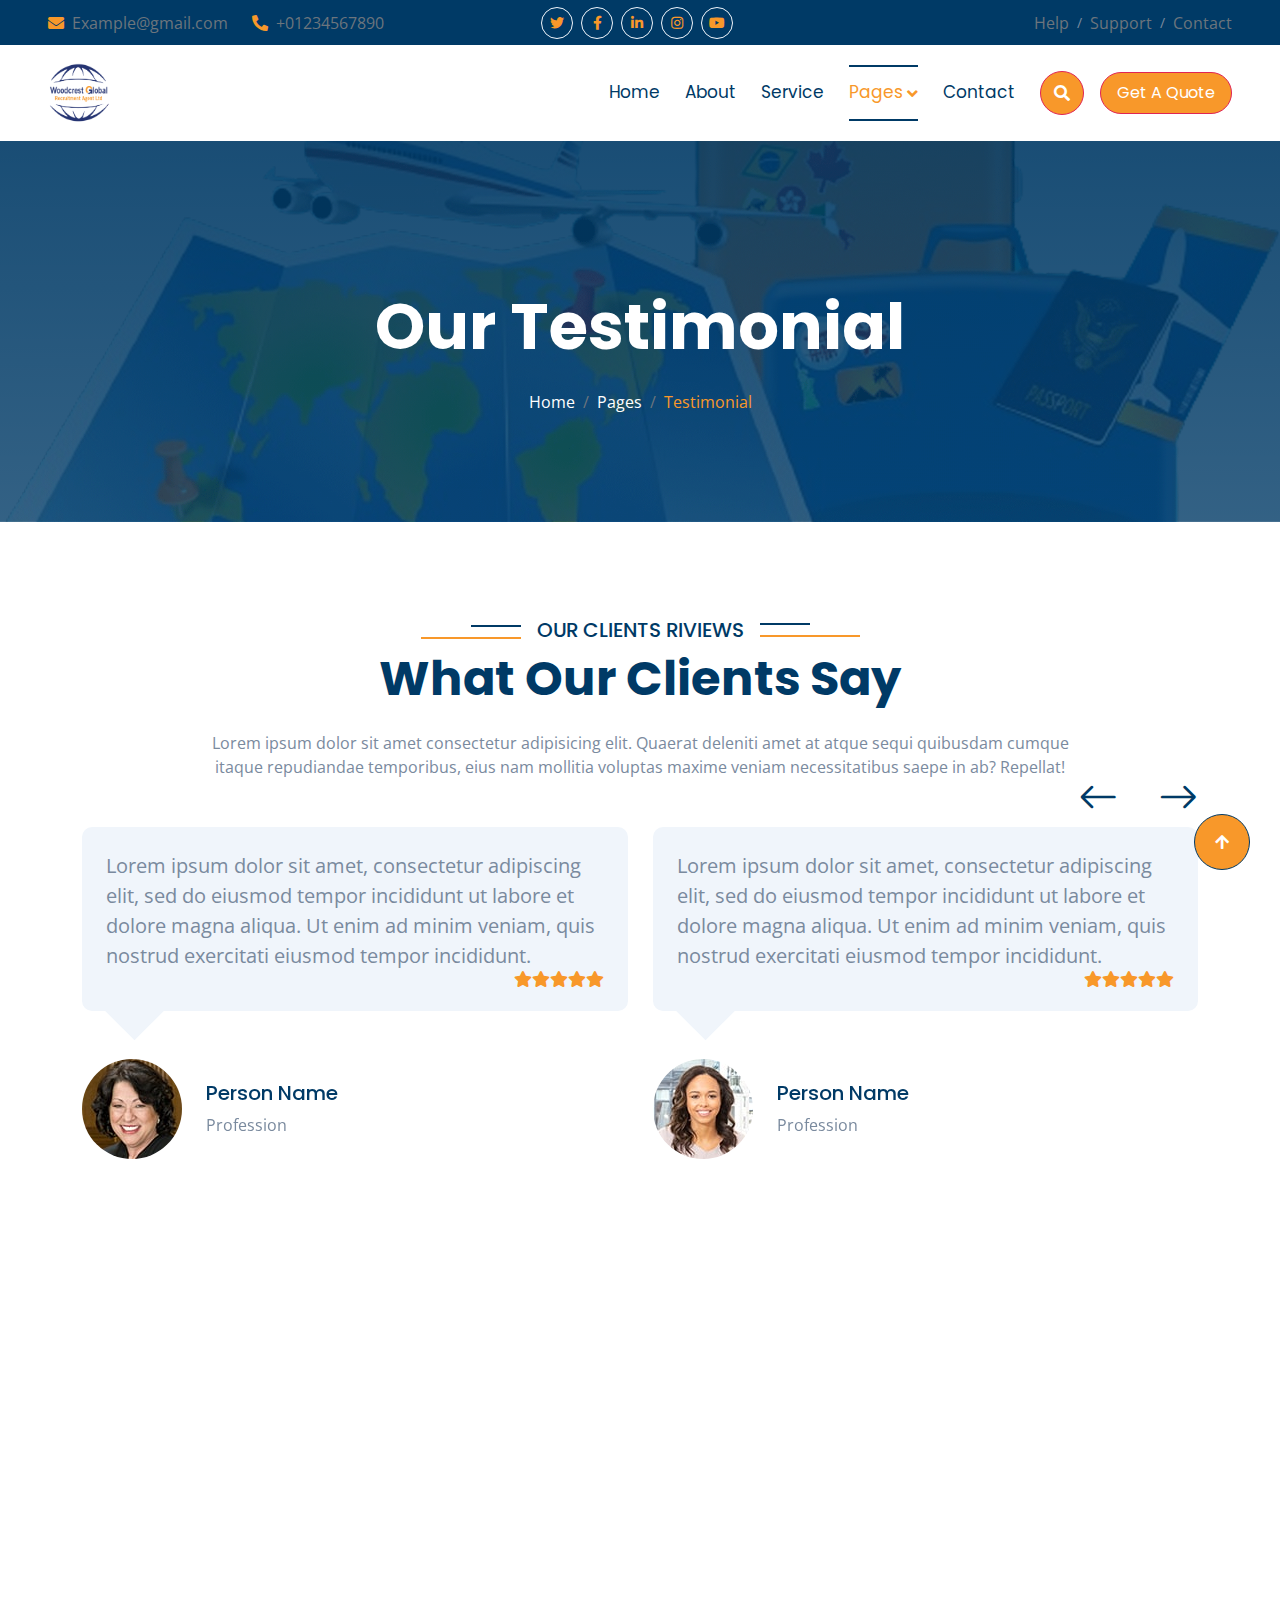
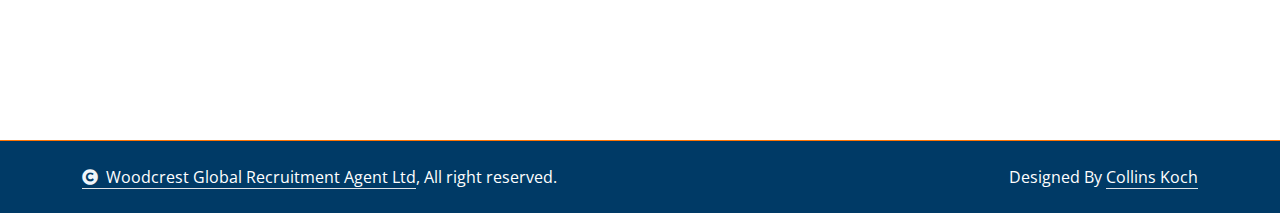
<file: testimonial.html>
<!DOCTYPE html>
<html lang="en">

    <head>
        <meta charset="utf-8">
        <title>Woodcrest Global Recruitment Agent Ltd,</title>
        <meta content="width=device-width, initial-scale=1.0" name="viewport">
        <meta content="" name="keywords">
        <meta content="" name="description">

        <!-- Google Web Fonts -->
        <link rel="preconnect" href="https://fonts.googleapis.com">
        <link rel="preconnect" href="https://fonts.gstatic.com" crossorigin>
        <link href="https://fonts.googleapis.com/css2?family=Open+Sans:wght@400;500;600;700&family=Poppins:wght@200;300;400;500;600&display=swap" rel="stylesheet"> 

        <!-- Icon Font Stylesheet -->
        <link rel="stylesheet" href="https://use.fontawesome.com/releases/v5.15.4/css/all.css"/>
        <link href="https://cdn.jsdelivr.net/npm/bootstrap-icons@1.4.1/font/bootstrap-icons.css" rel="stylesheet">

        <!-- Libraries Stylesheet -->
        <link href="lib/animate/animate.min.css" rel="stylesheet">
        <link href="lib/owlcarousel/assets/owl.carousel.min.css" rel="stylesheet">


        <!-- Customized Bootstrap Stylesheet -->
        <link href="css/bootstrap.min.css" rel="stylesheet">

        <!-- Template Stylesheet -->
        <link href="css/style.css" rel="stylesheet">
    </head>

    <body>

        <!-- Spinner Start -->
        <div id="spinner" class="show bg-white position-fixed translate-middle w-100 vh-100 top-50 start-50 d-flex align-items-center justify-content-center">
            <div class="spinner-border text-secondary" style="width: 3rem; height: 3rem;" role="status">
                <span class="sr-only">Loading...</span>
            </div>
        </div>
        <!-- Spinner End -->


        <!-- Topbar Start -->
        <div class="container-fluid bg-primary px-5 d-none d-lg-block">
            <div class="row gx-0 align-items-center">
                <div class="col-lg-5 text-center text-lg-start mb-lg-0">
                    <div class="d-flex">
                        <a href="#" class="text-muted me-4"><i class="fas fa-envelope text-secondary me-2"></i>Example@gmail.com</a>
                        <a href="#" class="text-muted me-0"><i class="fas fa-phone-alt text-secondary me-2"></i>+01234567890</a>
                    </div>
                </div>
                <div class="col-lg-3 row-cols-1 text-center mb-2 mb-lg-0">
                    <div class="d-inline-flex align-items-center" style="height: 45px;">
                        <a class="btn btn-sm btn-outline-light btn-square rounded-circle me-2" href=""><i class="fab fa-twitter fw-normal text-secondary"></i></a>
                        <a class="btn btn-sm btn-outline-light btn-square rounded-circle me-2" href=""><i class="fab fa-facebook-f fw-normal text-secondary"></i></a>
                        <a class="btn btn-sm btn-outline-light btn-square rounded-circle me-2" href=""><i class="fab fa-linkedin-in fw-normal text-secondary"></i></a>
                        <a class="btn btn-sm btn-outline-light btn-square rounded-circle me-2" href=""><i class="fab fa-instagram fw-normal text-secondary"></i></a>
                        <a class="btn btn-sm btn-outline-light btn-square rounded-circle" href=""><i class="fab fa-youtube fw-normal text-secondary"></i></a>
                    </div>
                </div>
                <div class="col-lg-4 text-center text-lg-end">
                    <div class="d-inline-flex align-items-center" style="height: 45px;">
                        <a href="#" class="text-muted me-2"> Help</a><small> / </small>
                        <a href="#" class="text-muted mx-2"> Support</a><small> / </small>
                        <a href="#" class="text-muted ms-2"> Contact</a>
                    </div>
                </div>
            </div>
        </div>
        <!-- Topbar End -->

        <!-- Navbar & Hero Start -->
        <div class="container-fluid nav-bar p-0">
            <nav class="navbar navbar-expand-lg navbar-light bg-white px-4 px-lg-5 py-3 py-lg-0">
<a href="" class="navbar-brand p-0">
                    <img class="img-fluid" src="img/global-logo-01.png" alt="Logo">
                </a>
                <button class="navbar-toggler" type="button" data-bs-toggle="collapse" data-bs-target="#navbarCollapse">
                    <span class="fa fa-bars"></span>
                </button>
                <div class="collapse navbar-collapse" id="navbarCollapse">
                    <div class="navbar-nav ms-auto py-0">
                        <a href="index.html" class="nav-item nav-link">Home</a>
                        <a href="about.html" class="nav-item nav-link">About</a>
                        <a href="service.html" class="nav-item nav-link">Service</a>
                        <div class="nav-item dropdown">
                            <a href="#" class="nav-link active" data-bs-toggle="dropdown"><span class="dropdown-toggle">Pages</span></a>
                            <div class="dropdown-menu m-0">
                                <a href="feature.html" class="dropdown-item">Feature</a>
                                <a href="countries.html" class="dropdown-item">Countries</a>
                                <a href="testimonial.html" class="dropdown-item active">Testimonial</a>
                                <a href="training.html" class="dropdown-item">Training</a>
                                <a href="404.html" class="dropdown-item">404 Page</a>
                            </div>
                        </div>
                        <a href="contact.html" class="nav-item nav-link">Contact</a>
                    </div>
                    <button class="btn btn-primary btn-md-square border-secondary mb-3 mb-md-3 mb-lg-0 me-3" data-bs-toggle="modal" data-bs-target="#searchModal"><i class="fas fa-search"></i></button>
                    <a href="" class="btn btn-primary border-secondary rounded-pill py-2 px-4 px-lg-3 mb-3 mb-md-3 mb-lg-0">Get A Quote</a>
                </div>
            </nav>
        </div>
        <!-- Navbar & Hero End -->

        <!-- Modal Search Start -->
        <div class="modal fade" id="searchModal" tabindex="-1" aria-labelledby="exampleModalLabel" aria-hidden="true">
            <div class="modal-dialog modal-fullscreen">
                <div class="modal-content rounded-0">
                    <div class="modal-header">
                        <h4 class="modal-title text-secondary mb-0" id="exampleModalLabel">Search by keyword</h4>
                        <button type="button" class="btn-close" data-bs-dismiss="modal" aria-label="Close"></button>
                    </div>
                    <div class="modal-body d-flex align-items-center">
                        <div class="input-group w-75 mx-auto d-flex">
                            <input type="search" class="form-control p-3" placeholder="keywords" aria-describedby="search-icon-1">
                            <span id="search-icon-1" class="input-group-text p-3"><i class="fa fa-search"></i></span>
                        </div>
                    </div>
                </div>
            </div>
        </div>
        <!-- Modal Search End -->

        <!-- Header Start -->
        <div class="container-fluid bg-breadcrumb">
            <div class="container text-center py-5" style="max-width: 900px;">
                <h3 class="text-white display-3 mb-4 wow fadeInDown" data-wow-delay="0.1s">Our Testimonial</h1>
                <ol class="breadcrumb justify-content-center text-white mb-0 wow fadeInDown" data-wow-delay="0.3s">
                    <li class="breadcrumb-item"><a href="index.html" class="text-white">Home</a></li>
                    <li class="breadcrumb-item"><a href="#" class="text-white">Pages</a></li>
                    <li class="breadcrumb-item active text-secondary">Testimonial</li>
                </ol>    
            </div>
        </div>
        <!-- Header End -->

        <!-- Testimonial Start -->
        <div class="container-fluid testimonial overflow-hidden py-5">
            <div class="container py-5">
                <div class="section-title text-center mb-5 wow fadeInUp" data-wow-delay="0.1s">
                    <div class="sub-style">
                        <h5 class="sub-title text-primary px-3">OUR CLIENTS RIVIEWS</h5>
                    </div>
                    <h1 class="display-5 mb-4">What Our Clients Say</h1>
                    <p class="mb-0">Lorem ipsum dolor sit amet consectetur adipisicing elit. Quaerat deleniti amet at atque sequi quibusdam cumque itaque repudiandae temporibus, eius nam mollitia voluptas maxime veniam necessitatibus saepe in ab? Repellat!</p>
                </div>
                <div class="owl-carousel testimonial-carousel wow zoomInDown" data-wow-delay="0.2s">
                    <div class="testimonial-item">
                        <div class="testimonial-content p-4 mb-5">
                            <p class="fs-5 mb-0">Lorem ipsum dolor sit amet, consectetur adipiscing elit, sed do eiusmod tempor incididunt ut labore et dolore magna aliqua. Ut enim ad minim veniam, quis nostrud exercitati eiusmod tempor incididunt.
                            </p>
                            <div class="d-flex justify-content-end">
                                <i class="fas fa-star text-secondary"></i>
                                <i class="fas fa-star text-secondary"></i>
                                <i class="fas fa-star text-secondary"></i>
                                <i class="fas fa-star text-secondary"></i>
                                <i class="fas fa-star text-secondary"></i>
                            </div>
                        </div>
                        <div class="d-flex">
                            <div class="rounded-circle me-4" style="width: 100px; height: 100px;">
                                <img class="img-fluid rounded-circle" src="img/testimonial-1.jpg" alt="img">
                            </div>
                            <div class="my-auto">
                                <h5>Person Name</h5>
                                <p class="mb-0">Profession</p>
                            </div>
                        </div>
                    </div>
                    <div class="testimonial-item">
                        <div class="testimonial-content p-4 mb-5">
                            <p class="fs-5 mb-0">Lorem ipsum dolor sit amet, consectetur adipiscing elit, sed do eiusmod tempor incididunt ut labore et dolore magna aliqua. Ut enim ad minim veniam, quis nostrud exercitati eiusmod tempor incididunt.
                            </p>
                            <div class="d-flex justify-content-end">
                                <i class="fas fa-star text-secondary"></i>
                                <i class="fas fa-star text-secondary"></i>
                                <i class="fas fa-star text-secondary"></i>
                                <i class="fas fa-star text-secondary"></i>
                                <i class="fas fa-star text-secondary"></i>
                            </div>
                        </div>
                        <div class="d-flex">
                            <div class="rounded-circle me-4" style="width: 100px; height: 100px;">
                                <img class="img-fluid rounded-circle" src="img/testimonial-2.jpg" alt="img">
                            </div>
                            <div class="my-auto">
                                <h5>Person Name</h5>
                                <p class="mb-0">Profession</p>
                            </div>
                        </div>
                    </div>
                    <div class="testimonial-item">
                        <div class="testimonial-content p-4 mb-5">
                            <p class="fs-5 mb-0">Lorem ipsum dolor sit amet, consectetur adipiscing elit, sed do eiusmod tempor incididunt ut labore et dolore magna aliqua. Ut enim ad minim veniam, quis nostrud exercitati eiusmod tempor incididunt.
                            </p>
                            <div class="d-flex justify-content-end">
                                <i class="fas fa-star text-secondary"></i>
                                <i class="fas fa-star text-secondary"></i>
                                <i class="fas fa-star text-secondary"></i>
                                <i class="fas fa-star text-secondary"></i>
                                <i class="fas fa-star text-secondary"></i>
                            </div>
                        </div>
                        <div class="d-flex">
                            <div class="rounded-circle me-4" style="width: 100px; height: 100px;">
                                <img class="img-fluid rounded-circle" src="img/testimonial-3.jpg" alt="img">
                            </div>
                            <div class="my-auto">
                                <h5>Person Name</h5>
                                <p class="mb-0">Profession</p>
                            </div>
                        </div>
                    </div>
                </div>
            </div>
        </div>
        <!-- Testimonial End -->

        <!-- Footer Start -->
        <div class="container-fluid footer py-5 wow fadeIn" data-wow-delay="0.2s">
            <div class="container py-5">
                <div class="row g-5">
                    <div class="col-md-6 col-lg-6 col-xl-3">
                        <div class="footer-item d-flex flex-column">
                            <h4 class="text-secondary mb-4">Contact Info</h4>
                            <a href=""><i class="fa fa-map-marker-alt me-2"></i>Information Hse, Nairobi Kenya.</a>
                            <a href=""><i class="fas fa-envelope me-2"></i> globalwoodcrest@gmail.com</a>
                            <a href=""><i class="fas fa-phone me-2"></i>+254 721 939013</a>
                            <a href="" class="mb-3"><i class="fas fa-print me-2"></i>+254 721 939013</a>
                            <div class="d-flex align-items-center">
                                <i class="fas fa-share fa-2x text-secondary me-2"></i>
                                <a class="btn mx-1" href=""><i class="fab fa-facebook-f"></i></a>
                                <a class="btn mx-1" href=""><i class="fab fa-twitter"></i></a>
                                <a class="btn mx-1" href=""><i class="fab fa-instagram"></i></a>
                                <a class="btn mx-1" href=""><i class="fab fa-linkedin-in"></i></a>
                            </div>
                        </div>
                    </div>
                    <div class="col-md-6 col-lg-6 col-xl-3">
                        <div class="footer-item d-flex flex-column">
                            <h4 class="text-secondary mb-4">Opening Time</h4>
                            <div class="mb-3">
                                <h6 class="text-muted mb-0">Mon - Friday:</h6>
                                <p class="text-white mb-0">09.00 am to 07.00 pm</p>
                            </div>
                            <div class="mb-3">
                                <h6 class="text-muted mb-0">Saturday</h6>
                                <p class="text-white mb-0">10.00 am to 05.00 pm</p>
                            </div>
                            <div class="mb-3">
                                <h6 class="text-muted mb-0">Sunday:</h6>
                                <p class="text-white mb-0">Closed</p>
                            </div>
                        </div>
                    </div>
<div class="col-md-6 col-lg-6 col-xl-3">
                        <div class="footer-item d-flex flex-column">
                            <h4 class="text-secondary mb-4">Our Services</h4>
                            <a href="index.html" class=""><i class="fas fa-angle-right me-2"></i> Home</a>
                            <a href="service.html" class=""><i class="fas fa-angle-right me-2"></i> Services</a>
                            <a href="about.html" class=""><i class="fas fa-angle-right me-2"></i> About</a>
                            <a href="destinations.html" class=""><i class="fas fa-angle-right me-2"></i> Destinations</a>
                            <a href="contact.html" class=""><i class="fas fa-angle-right me-2"></i> Contact</a>
                        </div>
                    </div>
                    <div class="col-md-6 col-lg-6 col-xl-3">
                        <div class="footer-item">
                            <h4 class="text-secondary mb-4">About</h4>
                            <p class="text-white mb-3">Woodcrest Global Recruitment Agent is committed to ushering in a new era of personalized career solutions,Join us as we embark on this exciting journey together, where your success is our ulimate destinaation.</p>
                            
                        </div>
                    </div>
                </div>
            </div>
        </div>
        <!-- Footer End -->
        
        <!-- Copyright Start -->
        <div class="container-fluid copyright py-4">
            <div class="container">
                <div class="row g-4 align-items-center">
                    <div class="col-md-6 text-center text-md-start mb-md-0">
                        <span class="text-white"><a href="#" class="border-bottom text-white"><i class="fas fa-copyright text-light me-2"></i>Woodcrest Global Recruitment Agent Ltd</a>, All right reserved.</span>
                    </div>
                    <div class="col-md-6 text-center text-md-end text-white">
                        <!--/*** This template is free as long as you keep the below author’s credit link/attribution link/backlink. ***/-->
                        <!--/*** If you'd like to use the template without the below author’s credit link/attribution link/backlink, ***/-->
                        <!--/*** you can purchase the Credit Removal License from "https://htmlcodex.com/credit-removal". ***/-->
                        Designed By <a class="border-bottom text-white" href="https://instagram/collokoch/">Collins Koch</a>
                    </div>
                </div>
            </div>
        </div>
        <!-- Copyright End -->

        <!-- Back to Top -->
        <a href="#" class="btn btn-primary btn-lg-square back-to-top"><i class="fa fa-arrow-up"></i></a>   

        
    <!-- JavaScript Libraries -->
    <script src="https://ajax.googleapis.com/ajax/libs/jquery/3.6.4/jquery.min.js"></script>
    <script src="https://cdn.jsdelivr.net/npm/bootstrap@5.0.0/dist/js/bootstrap.bundle.min.js"></script>
    <script src="lib/wow/wow.min.js"></script>
    <script src="lib/easing/easing.min.js"></script>
    <script src="lib/waypoints/waypoints.min.js"></script>
    <script src="lib/counterup/counterup.min.js"></script>
    <script src="lib/owlcarousel/owl.carousel.min.js"></script>
    

    <!-- Template Javascript -->
    <script src="js/main.js"></script>
    </body>

</html>
</file>
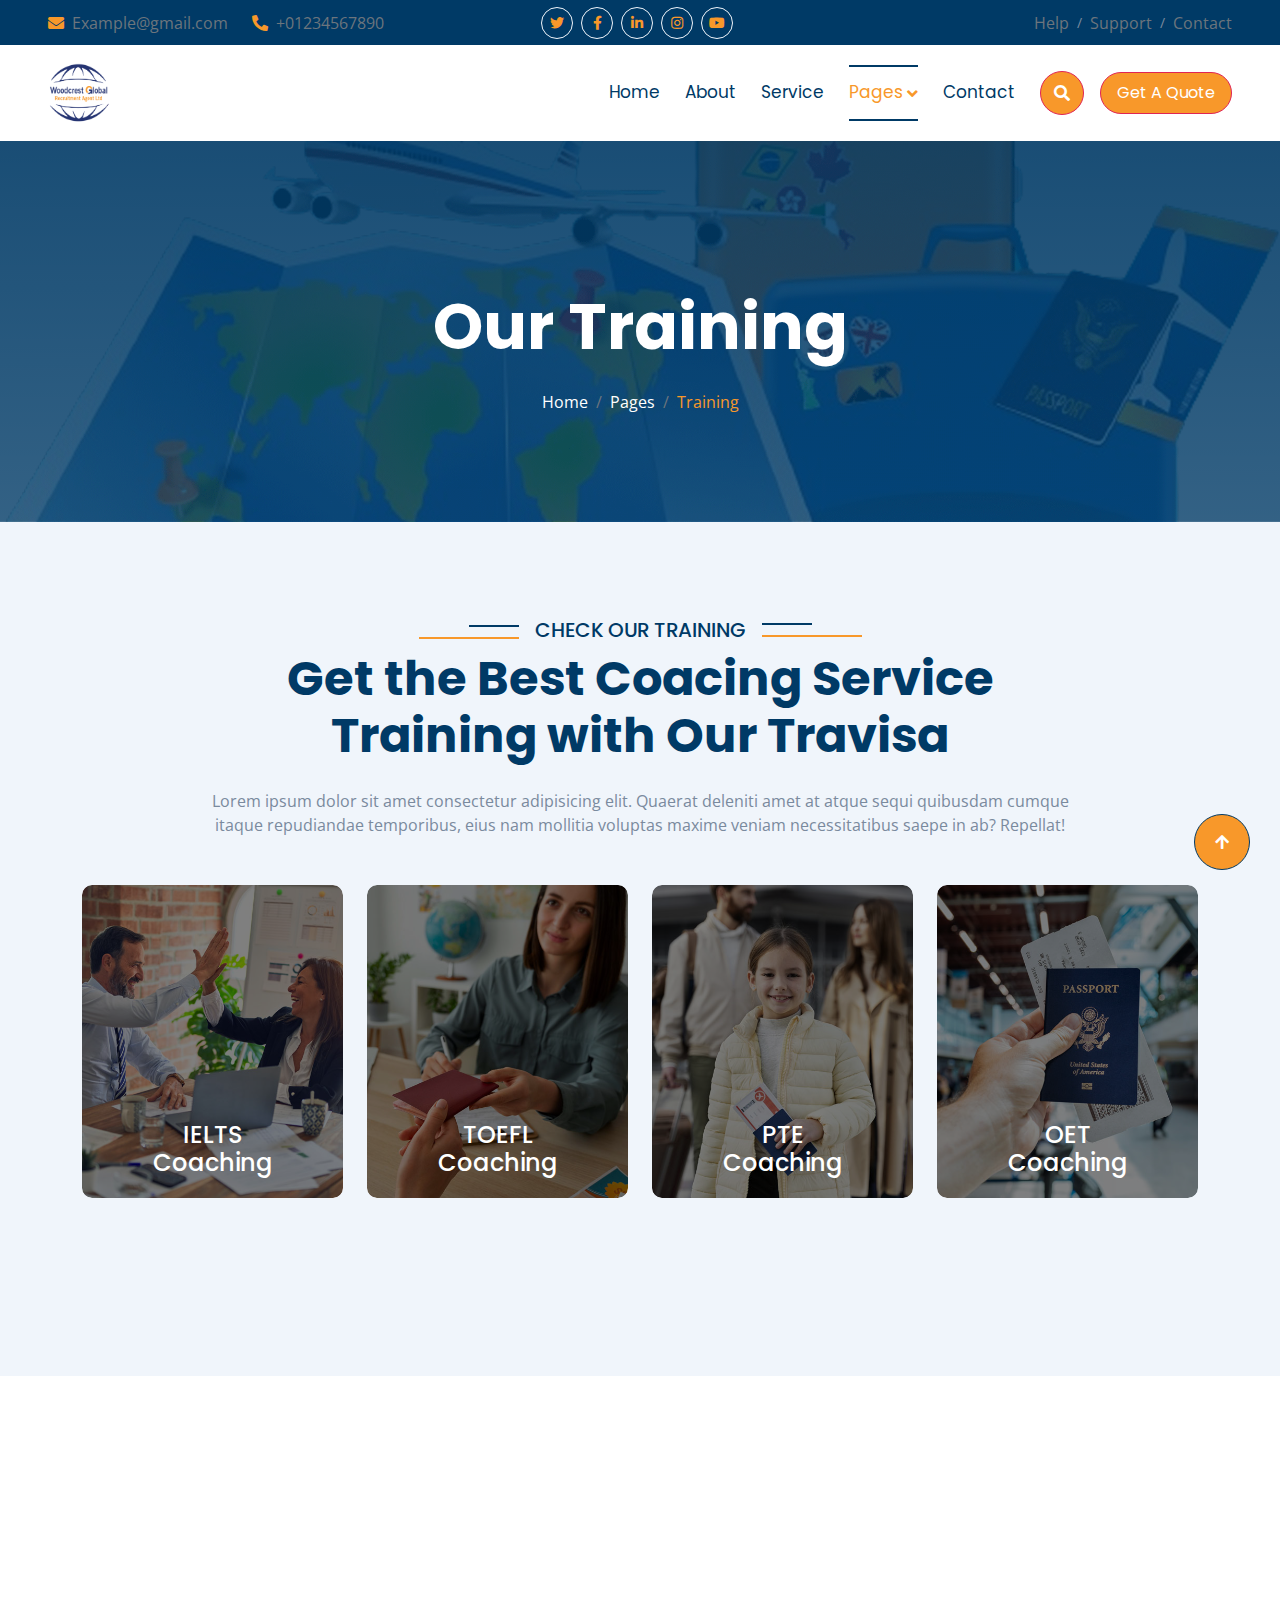
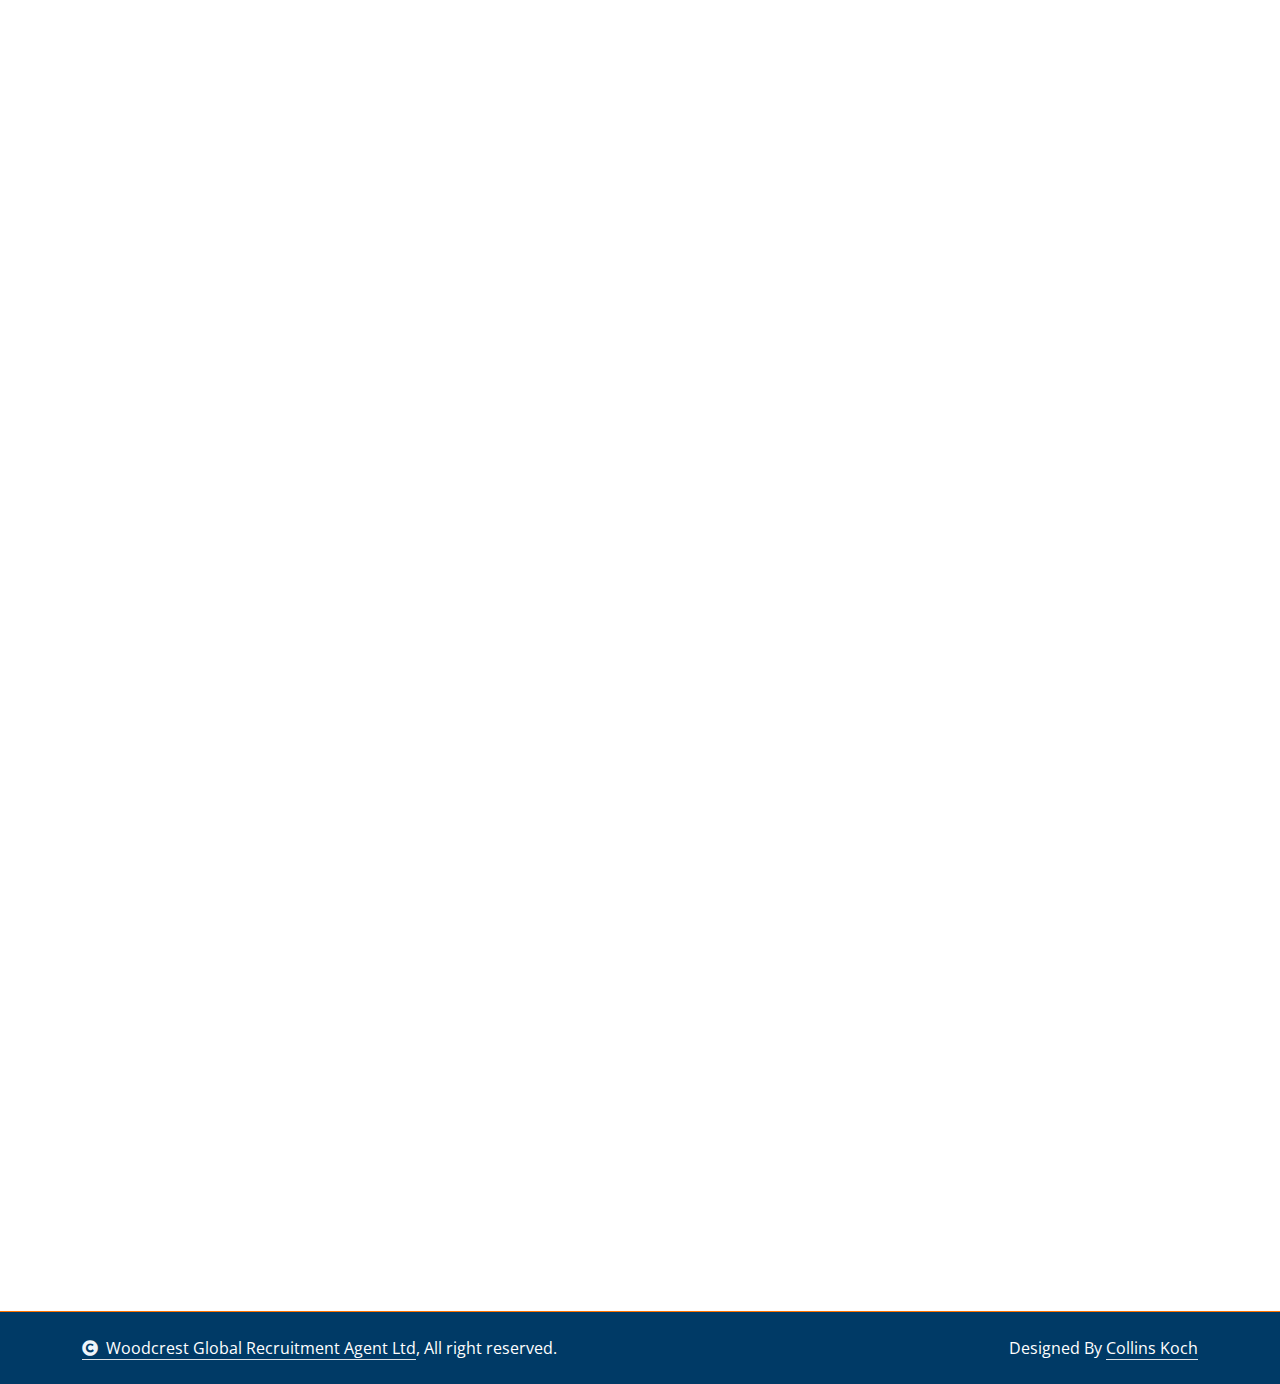
<file: training.html>
<!DOCTYPE html>
<html lang="en">

    <head>
        <meta charset="utf-8">
        <title>Woodcrest Global Recruitment Agent Ltd,</title>
        <meta content="width=device-width, initial-scale=1.0" name="viewport">
        <meta content="" name="keywords">
        <meta content="" name="description">

        <!-- Google Web Fonts -->
        <link rel="preconnect" href="https://fonts.googleapis.com">
        <link rel="preconnect" href="https://fonts.gstatic.com" crossorigin>
        <link href="https://fonts.googleapis.com/css2?family=Open+Sans:wght@400;500;600;700&family=Poppins:wght@200;300;400;500;600&display=swap" rel="stylesheet"> 

        <!-- Icon Font Stylesheet -->
        <link rel="stylesheet" href="https://use.fontawesome.com/releases/v5.15.4/css/all.css"/>
        <link href="https://cdn.jsdelivr.net/npm/bootstrap-icons@1.4.1/font/bootstrap-icons.css" rel="stylesheet">

        <!-- Libraries Stylesheet -->
        <link href="lib/animate/animate.min.css" rel="stylesheet">
        <link href="lib/owlcarousel/assets/owl.carousel.min.css" rel="stylesheet">


        <!-- Customized Bootstrap Stylesheet -->
        <link href="css/bootstrap.min.css" rel="stylesheet">

        <!-- Template Stylesheet -->
        <link href="css/style.css" rel="stylesheet">
    </head>

    <body>

        <!-- Spinner Start -->
        <div id="spinner" class="show bg-white position-fixed translate-middle w-100 vh-100 top-50 start-50 d-flex align-items-center justify-content-center">
            <div class="spinner-border text-secondary" style="width: 3rem; height: 3rem;" role="status">
                <span class="sr-only">Loading...</span>
            </div>
        </div>
        <!-- Spinner End -->


        <!-- Topbar Start -->
        <div class="container-fluid bg-primary px-5 d-none d-lg-block">
            <div class="row gx-0 align-items-center">
                <div class="col-lg-5 text-center text-lg-start mb-lg-0">
                    <div class="d-flex">
                        <a href="#" class="text-muted me-4"><i class="fas fa-envelope text-secondary me-2"></i>Example@gmail.com</a>
                        <a href="#" class="text-muted me-0"><i class="fas fa-phone-alt text-secondary me-2"></i>+01234567890</a>
                    </div>
                </div>
                <div class="col-lg-3 row-cols-1 text-center mb-2 mb-lg-0">
                    <div class="d-inline-flex align-items-center" style="height: 45px;">
                        <a class="btn btn-sm btn-outline-light btn-square rounded-circle me-2" href=""><i class="fab fa-twitter fw-normal text-secondary"></i></a>
                        <a class="btn btn-sm btn-outline-light btn-square rounded-circle me-2" href=""><i class="fab fa-facebook-f fw-normal text-secondary"></i></a>
                        <a class="btn btn-sm btn-outline-light btn-square rounded-circle me-2" href=""><i class="fab fa-linkedin-in fw-normal text-secondary"></i></a>
                        <a class="btn btn-sm btn-outline-light btn-square rounded-circle me-2" href=""><i class="fab fa-instagram fw-normal text-secondary"></i></a>
                        <a class="btn btn-sm btn-outline-light btn-square rounded-circle" href=""><i class="fab fa-youtube fw-normal text-secondary"></i></a>
                    </div>
                </div>
                <div class="col-lg-4 text-center text-lg-end">
                    <div class="d-inline-flex align-items-center" style="height: 45px;">
                        <a href="#" class="text-muted me-2"> Help</a><small> / </small>
                        <a href="#" class="text-muted mx-2"> Support</a><small> / </small>
                        <a href="#" class="text-muted ms-2"> Contact</a>
                    </div>
                </div>
            </div>
        </div>
        <!-- Topbar End -->

        <!-- Navbar & Hero Start -->
        <div class="container-fluid nav-bar p-0">
            <nav class="navbar navbar-expand-lg navbar-light bg-white px-4 px-lg-5 py-3 py-lg-0">
<a href="" class="navbar-brand p-0">
                    <img class="img-fluid" src="img/global-logo-01.png" alt="Logo">
                </a>
                <button class="navbar-toggler" type="button" data-bs-toggle="collapse" data-bs-target="#navbarCollapse">
                    <span class="fa fa-bars"></span>
                </button>
                <div class="collapse navbar-collapse" id="navbarCollapse">
                    <div class="navbar-nav ms-auto py-0">
                        <a href="index.html" class="nav-item nav-link">Home</a>
                        <a href="about.html" class="nav-item nav-link">About</a>
                        <a href="service.html" class="nav-item nav-link">Service</a>
                        <div class="nav-item dropdown">
                            <a href="#" class="nav-link active" data-bs-toggle="dropdown"><span class="dropdown-toggle">Pages</span></a>
                            <div class="dropdown-menu m-0">
                                <a href="feature.html" class="dropdown-item">Feature</a>
                                <a href="countries.html" class="dropdown-item">Countries</a>
                                <a href="testimonial.html" class="dropdown-item">Testimonial</a>
                                <a href="training.html" class="dropdown-item active">Training</a>
                                <a href="404.html" class="dropdown-item">404 Page</a>
                            </div>
                        </div>
                        <a href="contact.html" class="nav-item nav-link">Contact</a>
                    </div>
                    <button class="btn btn-primary btn-md-square border-secondary mb-3 mb-md-3 mb-lg-0 me-3" data-bs-toggle="modal" data-bs-target="#searchModal"><i class="fas fa-search"></i></button>
                    <a href="" class="btn btn-primary border-secondary rounded-pill py-2 px-4 px-lg-3 mb-3 mb-md-3 mb-lg-0">Get A Quote</a>
                </div>
            </nav>
        </div>
        <!-- Navbar & Hero End -->

        <!-- Modal Search Start -->
        <div class="modal fade" id="searchModal" tabindex="-1" aria-labelledby="exampleModalLabel" aria-hidden="true">
            <div class="modal-dialog modal-fullscreen">
                <div class="modal-content rounded-0">
                    <div class="modal-header">
                        <h4 class="modal-title text-secondary mb-0" id="exampleModalLabel">Search by keyword</h4>
                        <button type="button" class="btn-close" data-bs-dismiss="modal" aria-label="Close"></button>
                    </div>
                    <div class="modal-body d-flex align-items-center">
                        <div class="input-group w-75 mx-auto d-flex">
                            <input type="search" class="form-control p-3" placeholder="keywords" aria-describedby="search-icon-1">
                            <span id="search-icon-1" class="input-group-text p-3"><i class="fa fa-search"></i></span>
                        </div>
                    </div>
                </div>
            </div>
        </div>
        <!-- Modal Search End -->

        <!-- Header Start -->
        <div class="container-fluid bg-breadcrumb">
            <div class="container text-center py-5" style="max-width: 900px;">
                <h3 class="text-white display-3 mb-4 wow fadeInDown" data-wow-delay="0.1s">Our Training</h1>
                <ol class="breadcrumb justify-content-center text-white mb-0 wow fadeInDown" data-wow-delay="0.3s">
                    <li class="breadcrumb-item"><a href="index.html" class="text-white">Home</a></li>
                    <li class="breadcrumb-item"><a href="#" class="text-white">Pages</a></li>
                    <li class="breadcrumb-item active text-secondary">Training</li>
                </ol>    
            </div>
        </div>
        <!-- Header End -->

        <!-- Training Start -->
        <div class="container-fluid training overflow-hidden bg-light py-5">
            <div class="container py-5">
                <div class="section-title text-center mb-5 wow fadeInUp" data-wow-delay="0.1s">
                    <div class="sub-style">
                        <h5 class="sub-title text-primary px-3">CHECK OUR TRAINING</h5>
                    </div>
                    <h1 class="display-5 mb-4">Get the Best Coacing Service Training with Our Travisa</h1>
                    <p class="mb-0">Lorem ipsum dolor sit amet consectetur adipisicing elit. Quaerat deleniti amet at atque sequi quibusdam cumque itaque repudiandae temporibus, eius nam mollitia voluptas maxime veniam necessitatibus saepe in ab? Repellat!</p>
                </div>
                <div class="row g-4">
                    <div class="col-lg-6 col-lg-6 col-xl-3 wow fadeInUp" data-wow-delay="0.1s">
                        <div class="training-item">
                            <div class="training-inner">
                                <img src="img/training-1.jpg" class="img-fluid w-100 rounded" alt="Image">
                                <div class="training-title-name">
                                    <a href="#" class="h4 text-white mb-0">IELTS</a>
                                    <a href="#" class="h4 text-white mb-0">Coaching</a>
                                </div>
                            </div>
                            <div class="training-content bg-secondary rounded-bottom p-4">
                                <a href="#"><h4 class="text-white">IELTS Coaching</h4></a>
                                <p class="text-white-50">Lorem ipsum dolor sit amet consectetur adipisicing elit. Autem, veritatis.</p>
                                <a class="btn btn-secondary rounded-pill text-white p-0" href="#">Read More <i class="fa fa-arrow-right"></i></a>
                            </div>
                        </div>
                    </div>
                    <div class="col-lg-6 col-lg-6 col-xl-3 wow fadeInUp" data-wow-delay="0.3s">
                        <div class="training-item">
                            <div class="training-inner">
                                <img src="img/training-2.jpg" class="img-fluid w-100 rounded" alt="Image">
                                <div class="training-title-name">
                                    <a href="#" class="h4 text-white mb-0">TOEFL</a>
                                    <a href="#" class="h4 text-white mb-0">Coaching</a>
                                </div>
                            </div>
                            <div class="training-content bg-secondary rounded-bottom p-4">
                                <a href="#"><h4 class="text-white">TOEFL Coaching</h4></a>
                                <p class="text-white-50">Lorem ipsum dolor sit amet consectetur adipisicing elit. Autem, veritatis.</p>
                                <a class="btn btn-secondary rounded-pill text-white p-0" href="#">Read More <i class="fa fa-arrow-right"></i></a>
                            </div>
                        </div>
                    </div>
                    <div class="col-lg-6 col-lg-6 col-xl-3 wow fadeInUp" data-wow-delay="0.5s">
                        <div class="training-item">
                            <div class="training-inner">
                                <img src="img/training-3.jpg" class="img-fluid w-100 rounded" alt="Image">
                                <div class="training-title-name">
                                    <a href="#" class="h4 text-white mb-0">PTE</a>
                                    <a href="#" class="h4 text-white mb-0">Coaching</a>
                                </div>
                            </div>
                            <div class="training-content bg-secondary rounded-bottom p-4">
                                <a href="#"><h4 class="text-white">PTE Coaching</h4></a>
                                <p class="text-white-50">Lorem ipsum dolor sit amet consectetur adipisicing elit. Autem, veritatis.</p>
                                <a class="btn btn-secondary rounded-pill text-white p-0" href="#">Read More <i class="fa fa-arrow-right"></i></a>
                            </div>
                        </div>
                    </div>
                    <div class="col-lg-6 col-lg-6 col-xl-3 wow fadeInUp" data-wow-delay="0.7s">
                        <div class="training-item">
                            <div class="training-inner">
                                <img src="img/training-4.jpg" class="img-fluid w-100 rounded" alt="Image">
                                <div class="training-title-name">
                                    <a href="#" class="h4 text-white mb-0">OET</a>
                                    <a href="#" class="h4 text-white mb-0">Coaching</a>
                                </div>
                            </div>
                            <div class="training-content bg-secondary rounded-bottom p-4">
                                <a href="#"><h4 class="text-white">OET Coaching</h4></a>
                                <p class="text-white-50">Lorem ipsum dolor sit amet consectetur adipisicing elit. Autem, veritatis.</p>
                                <a class="btn btn-secondary rounded-pill text-white p-0" href="#">Read More <i class="fa fa-arrow-right"></i></a>
                            </div>
                        </div>
                    </div>
                    <div class="col-12 text-center">
                        <a class="btn btn-primary border-secondary rounded-pill py-3 px-5 wow fadeInUp" data-wow-delay="0.1s" href="#">View More</a>
                    </div>
                </div>
            </div>
        </div>
        <!-- Training End -->

        <!-- Counter Facts Start -->
        <div class="container-fluid counter-facts overflow-hidden py-5">
            <div class="container py-5">
                <div class="row g-4">
                    <div class="col-12 col-sm-6 col-md-6 col-xl-3 wow fadeInUp" data-wow-delay="0.1s">
                        <div class="counter">
                            <div class="counter-icon">
                                <i class="fas fa-passport"></i>
                            </div>
                            <div class="counter-content">
                                <h3>Visa Categories</h3>
                                <div class="d-flex align-items-center justify-content-center">
                                    <span class="counter-value" data-toggle="counter-up">31</span>
                                    <h4 class="text-secondary mb-0" style="font-weight: 600; font-size: 25px;">+</h4>
                                </div>
                            </div>
                        </div>
                    </div>
                    <div class="col-12 col-sm-6 col-md-6 col-xl-3 wow fadeInUp" data-wow-delay="0.3s">
                        <div class="counter">
                            <div class="counter-icon">
                                <i class="fas fa-users"></i>
                            </div>
                            <div class="counter-content">
                                <h3>Team Members</h3>
                                <div class="d-flex align-items-center justify-content-center">
                                    <span class="counter-value" data-toggle="counter-up">377</span>
                                    <h4 class="text-secondary mb-0" style="font-weight: 600; font-size: 25px;">+</h4>
                                </div>
                            </div>
                        </div>
                    </div>
                    <div class="col-12 col-sm-6 col-md-6 col-xl-3 wow fadeInUp" data-wow-delay="0.5s">
                        <div class="counter">
                            <div class="counter-icon">
                                <i class="fas fa-user-check"></i>
                            </div>
                            <div class="counter-content">
                                <h3>Visa Process</h3>
                                <div class="d-flex align-items-center justify-content-center">
                                    <span class="counter-value" data-toggle="counter-up">4.9</span>
                                    <h4 class="text-secondary mb-0" style="font-weight: 600; font-size: 25px;">K</h4>
                                </div>
                            </div>
                        </div>
                    </div>
                    <div class="col-12 col-sm-6 col-md-6 col-xl-3 wow fadeInUp" data-wow-delay="0.7s">
                        <div class="counter">
                            <div class="counter-icon">
                                <i class="fas fa-handshake"></i>
                            </div>
                            <div class="counter-content">
                                <h3>Success Rates</h3>
                                <div class="d-flex align-items-center justify-content-center">
                                    <span class="counter-value" data-toggle="counter-up">98</span>
                                    <h4 class="text-secondary mb-0" style="font-weight: 600; font-size: 25px;">%</h4>
                                </div>
                            </div>
                        </div>
                    </div>
                </div>
            </div>
        </div>
        <!-- Counter Facts End -->

        <!-- Countries We Offer Start -->
        <div class="container-fluid country overflow-hidden py-5">
            <div class="container py-5">
                <div class="section-title text-center wow fadeInUp" data-wow-delay="0.1s" style="margin-bottom: 70px;">
                    <div class="sub-style">
                        <h5 class="sub-title text-primary px-3">COUNTRIES WE OFFER</h5>
                    </div>
                    <h1 class="display-5 mb-4">Immigration & visa services following Countries</h1>
                    <p class="mb-0">Lorem ipsum dolor sit amet consectetur adipisicing elit. Quaerat deleniti amet at atque sequi quibusdam cumque itaque repudiandae temporibus, eius nam mollitia voluptas maxime veniam necessitatibus saepe in ab? Repellat!</p>
                </div>
                <div class="row g-4 text-center">
                    <div class="col-lg-6 col-xl-3 mb-5 mb-xl-0 wow fadeInUp" data-wow-delay="0.1s">
                        <div class="country-item">
                            <div class="rounded overflow-hidden">
                                <img src="img/country-1.jpg" class="img-fluid w-100 rounded" alt="Image">
                            </div>
                            <div class="country-flag">
                                <img src="img/brazil.jpg" class="img-fluid rounded-circle" alt="Image">
                            </div>
                            <div class="country-name">
                                <a href="#" class="text-white fs-4">Brazil</a>
                            </div>
                        </div>
                    </div>
                    <div class="col-lg-6 col-xl-3 mb-5 mb-xl-0 wow fadeInUp" data-wow-delay="0.3s">
                        <div class="country-item">
                            <div class="rounded overflow-hidden">
                                <img src="img/country-2.jpg" class="img-fluid w-100 rounded" alt="Image">
                            </div>
                            <div class="country-flag">
                                <img src="img/india.jpg" class="img-fluid rounded-circle" alt="Image">
                            </div>
                            <div class="country-name">
                                <a href="#" class="text-white fs-4">india</a>
                            </div>
                        </div>
                    </div>
                    <div class="col-lg-6 col-xl-3 mb-5 mb-xl-0 wow fadeInUp" data-wow-delay="0.5s">
                        <div class="country-item">
                            <div class="rounded overflow-hidden">
                                <img src="img/country-3.jpg" class="img-fluid w-100 rounded" alt="Image">
                            </div>
                            <div class="country-flag">
                                <img src="img/usa.jpg" class="img-fluid rounded-circle" alt="Image">
                            </div>
                            <div class="country-name">
                                <a href="#" class="text-white fs-4">New York</a>
                            </div>
                        </div>
                    </div>
                    <div class="col-lg-6 col-xl-3 mb-5 mb-xl-0 wow fadeInUp" data-wow-delay="0.7s">
                        <div class="country-item">
                            <div class="rounded overflow-hidden">
                                <img src="img/country-4.jpg" class="img-fluid w-100 rounded" alt="Image">
                            </div>
                            <div class="country-flag">
                                <img src="img/italy.jpg" class="img-fluid rounded-circle" alt="Image">
                            </div>
                            <div class="country-name">
                                <a href="#" class="text-white fs-4">Italy</a>
                            </div>
                        </div>
                    </div>
                    <div class="col-12">
                        <a class="btn btn-primary border-secondary rounded-pill py-3 px-5 wow fadeInUp" data-wow-delay="0.1s" href="#">More Countries</a>
                    </div>
                </div>
            </div>
        </div>
        <!-- Countries We Offer End -->

        <!-- Footer Start -->
        <div class="container-fluid footer py-5 wow fadeIn" data-wow-delay="0.2s">
            <div class="container py-5">
                <div class="row g-5">
                    <div class="col-md-6 col-lg-6 col-xl-3">
                        <div class="footer-item d-flex flex-column">
                            <h4 class="text-secondary mb-4">Contact Info</h4>
                            <a href=""><i class="fa fa-map-marker-alt me-2"></i>Information Hse, Nairobi Kenya.</a>
                            <a href=""><i class="fas fa-envelope me-2"></i> globalwoodcrest@gmail.com</a>
                            <a href=""><i class="fas fa-phone me-2"></i>+254 721 939013</a>
                            <a href="" class="mb-3"><i class="fas fa-print me-2"></i>+254 721 939013</a>
                            <div class="d-flex align-items-center">
                                <i class="fas fa-share fa-2x text-secondary me-2"></i>
                                <a class="btn mx-1" href=""><i class="fab fa-facebook-f"></i></a>
                                <a class="btn mx-1" href=""><i class="fab fa-twitter"></i></a>
                                <a class="btn mx-1" href=""><i class="fab fa-instagram"></i></a>
                                <a class="btn mx-1" href=""><i class="fab fa-linkedin-in"></i></a>
                            </div>
                        </div>
                    </div>
                    <div class="col-md-6 col-lg-6 col-xl-3">
                        <div class="footer-item d-flex flex-column">
                            <h4 class="text-secondary mb-4">Opening Time</h4>
                            <div class="mb-3">
                                <h6 class="text-muted mb-0">Mon - Friday:</h6>
                                <p class="text-white mb-0">09.00 am to 07.00 pm</p>
                            </div>
                            <div class="mb-3">
                                <h6 class="text-muted mb-0">Saturday</h6>
                                <p class="text-white mb-0">10.00 am to 05.00 pm</p>
                            </div>
                            <div class="mb-3">
                                <h6 class="text-muted mb-0">Sunday:</h6>
                                <p class="text-white mb-0">Closed</p>
                            </div>
                        </div>
                    </div>
<div class="col-md-6 col-lg-6 col-xl-3">
                        <div class="footer-item d-flex flex-column">
                            <h4 class="text-secondary mb-4">Our Services</h4>
                            <a href="index.html" class=""><i class="fas fa-angle-right me-2"></i> Home</a>
                            <a href="service.html" class=""><i class="fas fa-angle-right me-2"></i> Services</a>
                            <a href="about.html" class=""><i class="fas fa-angle-right me-2"></i> About</a>
                            <a href="destinations.html" class=""><i class="fas fa-angle-right me-2"></i> Destinations</a>
                            <a href="contact.html" class=""><i class="fas fa-angle-right me-2"></i> Contact</a>
                        </div>
                    </div>
                    <div class="col-md-6 col-lg-6 col-xl-3">
                        <div class="footer-item">
                            <h4 class="text-secondary mb-4">About</h4>
                            <p class="text-white mb-3">Woodcrest Global Recruitment Agent is committed to ushering in a new era of personalized career solutions,Join us as we embark on this exciting journey together, where your success is our ulimate destinaation.</p>
                            
                        </div>
                    </div>
                </div>
            </div>
        </div>
        <!-- Footer End -->
        
        <!-- Copyright Start -->
        <div class="container-fluid copyright py-4">
            <div class="container">
                <div class="row g-4 align-items-center">
                    <div class="col-md-6 text-center text-md-start mb-md-0">
                        <span class="text-white"><a href="#" class="border-bottom text-white"><i class="fas fa-copyright text-light me-2"></i>Woodcrest Global Recruitment Agent Ltd</a>, All right reserved.</span>
                    </div>
                    <div class="col-md-6 text-center text-md-end text-white">
                        <!--/*** This template is free as long as you keep the below author’s credit link/attribution link/backlink. ***/-->
                        <!--/*** If you'd like to use the template without the below author’s credit link/attribution link/backlink, ***/-->
                        <!--/*** you can purchase the Credit Removal License from "https://htmlcodex.com/credit-removal". ***/-->
                        Designed By <a class="border-bottom text-white" href="https://instagram/collokoch/">Collins Koch</a>
                    </div>
                </div>
            </div>
        </div>
        <!-- Copyright End -->

        <!-- Back to Top -->
        <a href="#" class="btn btn-primary btn-lg-square back-to-top"><i class="fa fa-arrow-up"></i></a>   

        
    <!-- JavaScript Libraries -->
    <script src="https://ajax.googleapis.com/ajax/libs/jquery/3.6.4/jquery.min.js"></script>
    <script src="https://cdn.jsdelivr.net/npm/bootstrap@5.0.0/dist/js/bootstrap.bundle.min.js"></script>
    <script src="lib/wow/wow.min.js"></script>
    <script src="lib/easing/easing.min.js"></script>
    <script src="lib/waypoints/waypoints.min.js"></script>
    <script src="lib/counterup/counterup.min.js"></script>
    <script src="lib/owlcarousel/owl.carousel.min.js"></script>
    

    <!-- Template Javascript -->
    <script src="js/main.js"></script>
    </body>

</html>
</file>
<file: css/style.css>
/*** Spinner Start ***/
/*** Spinner ***/
#spinner {
    opacity: 0;
    visibility: hidden;
    transition: opacity .5s ease-out, visibility 0s linear .5s;
    z-index: 99999;
}

#spinner.show {
    transition: opacity .5s ease-out, visibility 0s linear 0s;
    visibility: visible;
    opacity: 1;
}
/*** Spinner End ***/

.back-to-top {
    position: fixed;
    right: 30px;
    bottom: 30px;
    display: flex;
    width: 45px;
    height: 45px;
    align-items: center;
    justify-content: center;
    transition: 0.5s;
    z-index: 99;
}

/*** Button Start ***/
.btn {
    font-weight: 600;
    transition: .5s;
}

.btn-square {
    width: 32px;
    height: 32px;
}

.btn-sm-square {
    width: 34px;
    height: 34px;
}

.btn-md-square {
    width: 44px;
    height: 44px;
}

.btn-lg-square {
    width: 56px;
    height: 56px;
}

.btn-square,
.btn-sm-square,
.btn-md-square,
.btn-lg-square {
    padding: 0;
    display: flex;
    align-items: center;
    justify-content: center;
    font-weight: normal;
    border-radius: 50%;
}

.btn.btn-primary {
    background: var(--bs-secondary) !important;
    color: var(--bs-white) !important;
    font-family: 'Poppins', sans-serif;
    font-weight: 400;
    transition: 0.5s;
}

.btn.btn.btn-primary:hover {
    background: var(--bs-primary) !important;
    color: var(--bs-secondary);
    border: 1px solid var(--bs-secondary);
}

.btn.btn-secondary {
    background: transparent;
    color: var(--bs-secondary);
    font-family: 'Poppins', sans-serif;
    font-weight: 400;
    border: none;
    transition: 0.5s;
}

.btn.btn-secondary:hover {
    color: var(--bs-primary) !important;
}


/*** Section Title Start ***/
.section-title {
    max-width: 900px;
    text-align: center;
    margin: 0 auto;
}

.section-title .sub-style {
    position: relative;
    display: inline-block;
    text-transform: uppercase;
    color: var(--bs-primary);
}

.section-title .sub-style::before {
    content: "";
    width: 100px;
    position: absolute;
    bottom: 50%;
    left: 0;
    transform: translateY(-50%);
    margin-bottom: -6px;
    margin-left: -100px;
    border: 1px solid var(--bs-secondary) !important;
}

.section-title .sub-style::after {
    content: "";
    width: 50px;
    position: absolute;
    top: 50%;
    left: 0;
    transform: translateY(-50%);
    margin-top: -8px;
    margin-left: -50px;
    border: 1px solid var(--bs-primary) !important;
}

.sub-title {
    position: relative;
    display: inline-block;
    text-transform: uppercase;
    color: var(--bs-primary);
}

.sub-title::before {
    content: "";
    width: 100px;
    position: absolute;
    bottom: 50%;
    right: 0;
    transform: translateY(-50%);
    margin-bottom: -8px;
    margin-right: -100px;
    border: 1px solid var(--bs-secondary) !important;
}

.sub-title::after {
    content: "";
    width: 50px;
    position: absolute;
    top: 50%;
    right: 0;
    transform: translateY(-50%);
    margin-top: -6px;
    margin-right: -50px;
    border: 1px solid var(--bs-primary) !important;
}


/*** Topbar Start ***/
.fixed-top .container {
    transition: 0.5s;
}

.topbar {
    padding: 2px 10px 2px 20px;
    background: var(--bs-primary) !important;
}

.topbar a,
.topbar a i {
    transition: 0.5s;
}

.topbar a:hover,
.topbar a i:hover {
    color: var(--bs-secondary) !important;
}


@media (max-width: 768px) {
    .topbar {
        display: none;    
    }
}
/*** Topbar End ***/


/*** Navbar ***/
.navbar-light .navbar-nav .nav-link {
    font-family: 'Poppins', sans-serif;
    position: relative;
    margin-right: 25px;
    padding: 35px 0;
    color: var(--bs-primary) !important;
    font-size: 17px;
    font-weight: 400;
    outline: none;
    transition: .5s;
}

.sticky-top .navbar-light .navbar-nav .nav-link {
    padding: 20px 0;
    color: var(--bs-primary) !important;
}

.navbar-light .navbar-nav .nav-link:hover,
.navbar-light .navbar-nav .nav-link.active {
    color: var(--bs-secondary) !important;
}

.navbar-light .navbar-brand img {
    max-height: 60px;
    transition: .5s;
}

.navbar-brand {
    width: 250px;
}

.sticky-top .navbar-light .navbar-brand img {
    max-height: 45px;
}

.navbar .dropdown-toggle::after {
    border: none;
    content: "\f107";
    font-family: "Font Awesome 5 Free";
    font-weight: 600;
    vertical-align: middle;
}

@media (min-width: 1200px) {
    .navbar .nav-item .dropdown-menu {
        display: block;
        visibility: hidden;
        top: 100%;
        transform: rotateX(-75deg);
        transform-origin: 0% 0%;
        border: 0;
        border-radius: 10px;
        transition: .5s;
        opacity: 0;
    }
}

.dropdown .dropdown-menu a:hover {
    background: var(--bs-primary);
    color: var(--bs-secondary);
}

.navbar .nav-item:hover .dropdown-menu {
    transform: rotateX(0deg);
    visibility: visible;
    background: var(--bs-light) !important;
    transition: .5s;
    opacity: 1;
}

@media (max-width: 991.98px) {
    .sticky-top {
        position: relative;
        background: var(--bs-white);
    }

    .navbar.navbar-expand-lg .navbar-toggler {
        padding: 10px 20px;
        border: 1px solid var(--bs-primary) !important;
        color: var(--bs-primary);
    }

    .navbar-light .navbar-collapse {
        margin-top: 15px;
        border-top: 1px solid #DDDDDD;
    }

    .navbar-light .navbar-nav .nav-link,
    .sticky-top .navbar-light .navbar-nav .nav-link {
        padding: 10px 0;
        margin-left: 0;
        color: var(--bs-dark) !important;
    }

    .navbar-light .navbar-brand img {
        max-height: 45px;
    }
}

@media (min-width: 991.98px) {
    .sticky-top .navbar-light {
        background: var(--bs-light) !important;
    }

    /*** Top and Bottom borders go out ***/
    .navbar-light .navbar-nav .nav-link:after,
    .navbar-light .navbar-nav .nav-link::before {
        position: absolute;
        content: "";
        top: 30px;
        bottom: 30px;
        left: 0px;
        width: 100%;
        height: 2px;
        background: var(--bs-primary);
        opacity: 0;
        transition: all 0.5s;
    }

    .navbar-light .navbar-nav .nav-link:before {
        bottom: auto;
    }

    .navbar-light .navbar-nav .nav-link:after {
        top: auto;
    }

    .navbar-light .navbar-nav .nav-link:hover:before,
    .navbar-light .navbar-nav .nav-link.active:before {
        top: 20px;
        opacity: 1;
    }

    .navbar-light .navbar-nav .nav-link:hover::after,
    .navbar-light .navbar-nav .nav-link.active::after {
        bottom: 20px;
        opacity: 1;
    }
}

#searchModal .modal-content {
    background: rgba(240, 245, 251, 0.5);
}
/*** Navbar End ***/


/*** Single Page Hero Header Start ***/
.bg-breadcrumb {
    background: linear-gradient(rgba(0, 58, 102, 0.9), rgba(0, 58, 102, 0.8)), url(../img/breadcrumb.png);
    background-position: center center;
    background-repeat: no-repeat;
    background-attachment: initial;
    background-size: cover;
    padding: 100px 0 60px 0;
}
/*** Single Page Hero Header End ***/


/*** Carousel Hero Header Start ***/
.carousel-header .carousel-control-prev .carousel-control-prev-icon,
.carousel-header .carousel-control-next .carousel-control-next-icon {
    width: 4rem;
    height: 4rem;
    margin-left: -60px;
    border-radius: 50%;
    background-size: 60% 60%;
    transition: 0.5s;
}

.carousel-header .carousel-control-next .carousel-control-next-icon {
    margin-left: 0;
    margin-right: -60px;
}

.carousel-header .carousel .carousel-indicators {
    padding-bottom: 0;
    transition: 0.5s;
}


.carousel-header .carousel .carousel-indicators li,
.carousel-header .carousel .carousel-indicators li,
.carousel-header .carousel .carousel-indicators li {
    width: 8px;
    height: 8px;
    border: 8px solid var(--bs-primary);
    border-radius: 50%;
    margin-right: 30px;
    transition: 0.5s;
}

.carousel-header .carousel .carousel-indicators li.active {
    width: 8px;
    height: 8px;
    border: 8px solid var(--bs-secondary);
}

.carousel-header .carousel-inner .carousel-item {
    position: relative;
    min-height: 100vh 
}

.carousel-header .carousel-inner .carousel-item img {
    position: absolute;
    width: 100%;
    height: 100%;
    object-fit: cover;
}

.carousel-header .carousel-inner .carousel-item .carousel-caption  {
    position: absolute;
    width: 100%;
    height: 100%;
    top: 0;
    left: 0;
    display: flex;
    align-items: center;
    justify-content: center;
    text-align: center;
    background: linear-gradient(rgba(0, 0, 0, .6), rgba(0, 0, 0, 0.6));
    background-size: cover;
}


@media (max-width: 768px) {
    .carousel-header {
        height: 700px !important;
    }

    .carousel-header .carousel-control-prev .carousel-control-prev-icon,
    .carousel-header .carousel-control-next .carousel-control-next-icon {
        margin-top: 500px;
    }

    .carousel-header .carousel-control-prev .carousel-control-prev-icon {
        margin-left: 0px;
    }

    .carousel-header .carousel-control-next .carousel-control-next-icon {
        margin-right: 0px;
    }

    .carousel-header .carousel .carousel-indicators {
        padding: 0;
    }
}
/*** Carousel Hero Header End ***/


/*** Counter Facts Start ***/
.counter-facts {
    background: linear-gradient(rgba(255, 255, 255, .9), rgba(255, 255, 255, 0.8)), url(../img/breadcrumb.png);
    background-size: cover;
    background-attachment: fixed;
    background-position: center center;
    background-repeat: no-repeat;
}

.counter-facts .counter {
    position: relative;
    text-align: center;
    width: 200px;
    min-height: 215px;
    padding: 10px 15px;
    margin: 0 auto;
    border-radius: 100px;
    box-shadow: 0 8px 5px rgba(0, 0, 0, 0.2);
    background: var(--bs-white);
}

.counter-facts .counter:before {
    content: "";
    position: absolute;
    height: 105px;
    width: 100%;
    left: 0;
    top: 0;
    border-radius: 10px 10px 0 0;
    background-color: var(--bs-primary);
    
}
.counter-facts .counter .counter-icon {
    position: relative;
    width: 120px;
    height: 100px;
    margin: 0 auto 10px;
    border-radius: 10px 10px 0 0;
    transform: translateY(-20px);
    font-size: 50px;
    line-height: 90px;
    color: var(--bs-secondary);
    background: rgba(1, 143, 252, 0.5);
    clip-path: polygon(0% 0%, 100% 0, 100% 70%, 50% 100%, 0 70%);
}
.counter-facts .counter .counter-icon:before {
    content: "";
    position: absolute;
    width: 120px;
    height: 90px;
    top: 0;
    left: 50%;
    transform: translateX(-50%);
    border-radius: 10px 10px 0 0;
    background: rgba(0, 58, 102, 0.5);
    z-index: -1;
    clip-path: polygon(0% 0%, 100% 0, 100% 70%, 50% 100%, 0 70%);
}
.counter-facts .counter:hover .counter-icon i {
    transform: rotate(360deg);
    transition: all 0.3s ease;
}
.counter-facts .counter h3 {
    color: var(--bs-primary);
    font-size: 17px;
    font-weight: 600;
    letter-spacing: 1px;
    text-transform: uppercase;
    margin: 0 0 5px 0;
}
.counter-facts .counter .counter-value {
    font-size: 30px;
    font-weight: 700;
    display: block;
    color: var(--bs-secondary);
}

@media screen and (max-width: 1200px) {
    .counter-facts .counter { margin-bottom: 40px; 
    }
}
/*** Counter Facts End ***/


/*** service Start ***/
.service .service-item {
    position: relative;
    overflow: hidden;
}

.service .service-item .service-inner .service-title {
    position: relative;
    margin-top: -30px;
    text-align: center;
    transition: 0.5s;
}

.service .service-item .service-inner .service-title .service-content {
    position: absolute;
    bottom: -100%; 
    left: 0;
    margin-left: 30px;
    margin-right: 30px;
    text-align: center;
    border-radius: 10px;
    background: var(--bs-primary);
    opacity: 0;
    transition: 0.5s;
}

.service .service-item:hover .service-inner .service-title .service-content {
    bottom: 0;
    opacity: 1;
}

.service .service-item .service-inner .service-title .service-content a h4 {
    border-bottom: 1px solid rgba(256, 256, 256, .1);
}

.service .service-item .service-inner .service-title .service-title-name {
    transition: 0.5s;
}

.service .service-item:hover .service-inner .service-title .service-title-name {
    opacity: 0;
}

.service .service-item .service-inner .service-img {
    position: relative;
    border-radius: 10px;
    overflow: hidden;
}

.service .service-item .service-inner .service-img::after {
    content: "";
    position: absolute;
    bottom: 0;
    left: 0;
    width: 100%;
    height: 0;
    border-radius: 10px;
    background: rgba(255, 255, 255, .5);
    transition: 0.5s;
    opacity: 0;
}

.service .service-item:hover .service-inner .service-img::after {
    height: 100%;
    opacity: 1;
}

.service .service-item .service-inner .service-img img {
    transition: 0.5s;
}

.service .service-item:hover .service-inner .service-img img {
    transform: scale(1.3);
}
/*** Service End ***/


/*** Features Start ***/
.features .feature-item {
    position: relative;
    box-shadow: 0 0 45px rgba(0, 0, 0, 0.1);
    border-radius: 10px;
}

.features .feature-item::after {
    content: "";
    position: absolute;
    width: 100%;
    height: 0;
    bottom: 0;
    left: 0;
    border-radius: 10px;
    background: rgba(0, 58, 102, 0.1);
    z-index: -1;
    transition: 0.5s;
}

.features .feature-item:hover::after {
    height: 100%;
}

.features .feature-item .feature-icon {
    width: 120px; 
    height: 120px;
    border-radius: 10px;
    display: inline-flex;
    align-items: center;
    justify-content: center;
    text-align: center;
    background: var(--bs-light);
    transition: 0.5s;
}

.features .feature-item:hover .feature-icon {
    border-radius: 50%;
    background: var(--bs-white) !important;
}

.features .feature-item .feature-icon i {
    transition: 0.5s;
}

.features .feature-item:hover .feature-icon i {
    color: var(--bs-secondary) !important;
    transform: rotate(360deg);
    transition: all 0.5s ease;
}
/*** Features End ***/


/*** Country Start ***/
.country .country-item {
    position: relative;
}

.country .country-item::after {
    position: absolute;
    content: "";
    width: 100%;
    height: 0;
    bottom: 0;
    left: 0;
    background: rgba(0, 58, 102, 0.7);
    border-radius: 10px;
    transition: 0.5s;
    z-index: 1;
}

.country .country-item:hover::after {
    height: 100%;
}

.country .country-item .country-flag {
    position: absolute;
    width: 90px; 
    height: 90px; 
    border-radius: 50%;
    top: -45px; 
    left: 50%; 
    transform: translateX(-50%);
    transition: 0.5s;
    z-index: 2;
}

.country .country-item .country-flag img {
    border: 5px solid var(--bs-white);
    transition: 0.5s;
}

.country .country-item:hover .country-flag img {
    border: 5px solid var(--bs-white);
    transform: rotate(360deg);
    transition: all 0.5s ease;
}

.country .country-item .country-name {
    position: absolute;
    top: 50%;
    left: 50%;
    transform: translate(-50%, -50%);
    transition: 0.5s;
    opacity: 0;
    z-index: 3;
}

.country .country-item:hover .country-name {
    opacity: 1;
}

.country .country-item img {
    transition: 0.5s;
}

.country .country-item:hover img {
    transform: scale(1.2);
}

.country .country-item .country-name a.fs-4 {
    transition: 0.5s;
}

.country .country-item .country-name a.fs-4:hover {
    color: var(--bs-secondary) !important;
}
/*** Country End ***/


/*** testimonial Start ***/
.testimonial .owl-carousel.testimonial-carousel {
    position: relative;
}

.testimonial .owl-carousel.testimonial-carousel .testimonial-item .testimonial-content {
    position: relative;
    border-radius: 10px;
    background: var(--bs-light);
}

.testimonial .owl-carousel.testimonial-carousel .testimonial-item .testimonial-content::after {
    position: absolute;
    content: "";
    width: 45px;
    height: 45px;
    bottom: -20px;
    left: 30px;
    transform: rotate(45deg);
    background: var(--bs-light);
    z-index: -1;
}

.testimonial .owl-carousel.testimonial-carousel .owl-nav {
    position: absolute;
    top: -60px;
    right: 0;
    display: flex;
    font-size: 40px;
    color: var(--bs-primary);
}

.testimonial .owl-carousel.testimonial-carousel .owl-nav .owl-prev {
    margin-right: 40px;
}

.testimonial .owl-carousel.testimonial-carousel .owl-nav .owl-prev,
.testimonial .owl-carousel.testimonial-carousel .owl-nav .owl-next {
    transition: 0.5s;
}

.testimonial .owl-carousel.testimonial-carousel .owl-nav .owl-prev:hover,
.testimonial .owl-carousel.testimonial-carousel .owl-nav .owl-next:hover {
    color: var(--bs-secondary);
}
/*** testimonial end ***/


/*** training Start ***/
.training .training-item .training-inner {
    position: relative;
}

.training .training-item .training-inner .training-title-name {
    position: absolute;
    width: 100%;
    height: 100%;
    bottom: 0;
    left: 0;
    padding: 20px;
    border-radius: 10px;
    background: rgba(0, 0, 0, 0.5);
    display: flex; 
    flex-direction: column;
    justify-content: end;
    text-align: center;
    transition: 0.5s;
}

.training .training-item {
    border-radius: 10px;
    position: relative;
    overflow: hidden;
}

.training .training-item:hover .training-inner .training-title-name {
    background: rgba(0, 58, 102, 0.5);
}

.training .training-item:hover .training-inner .training-title-name a {
    opacity: 0;
}

.training .training-item .training-inner img {
    transition: 0.5s;
}

.training .training-item:hover .training-inner img {
    transform: scale(1.3);
}

.training .training-item .training-content {
    position: absolute;
    width: 100%;
    bottom: -100%;
    left: 0;
    transition: 0.5s;
}

.training .training-item:hover .training-content {
    bottom: 0;
}  
/*** training End ***/


/*** Contact Start ***/
.contact .office .office-item {
    text-align: center;
    border-radius: 10px;
    box-shadow: 0 0 45px rgba(0, 0, 0, 0.2);
    background: var(--bs-light);
    transition: 0.5s;
}

.contact .office .office-item:hover {
    box-shadow: 20px 20px 20px rgba(0, 58, 102, 0.3);
}

.contact .office .office-item .office-img {
    position: relative;
    overflow: hidden;
    border-radius: 10px;
}

.contact .office .office-item .office-img img {
    transition: 0.5s;
}

.contact .office .office-item:hover .office-img img {
    transform: scale(1.3);
}

.contact .office .office-item .office-content a.text-secondary,
.contact .office .office-item .office-content a.text-muted {
    transition: 0.5s;
}

.contact .office .office-item .office-content a.text-muted:hover {
    color: var(--bs-secondary) !important;
}

.contact .office .office-item .office-content a.text-secondary:hover {
    color: var(--bs-primary) !important;
}
/*** Contact End ***/


/*** Footer Start ***/
.footer {
    background: var(--bs-primary);
}
.footer .footer-item a {
    line-height: 30px;
    color: var(--bs-white);
    transition: 0.5s;
}

.footer .footer-item p {
    line-height: 30px;
}

.footer .footer-item a:hover {
    letter-spacing: 2px;
    color: var(--bs-secondary);
}

/*** Footer End ***/


/*** copyright Start ***/
.copyright {
    border-top: 1px solid rgb(255, 115, 0);
    background: var(--bs-primary) !important;
}
/*** copyright end ***/



.container-recruit {
    max-width: 85%;
    margin: 0 auto;
    background-color: #fff;
    padding: 20px;
    border-radius: 8px;
    box-shadow: 0 0 10px rgba(0, 0, 0, 0.1);
  }
  
  .header h1 {
    text-align: center;
    color: #000;
    font-size: 34px;
    margin-bottom: 20px;
  }
  
  /* Grid for sectors with images */
  .sectors-grid {
    display: grid;
    grid-template-columns: repeat(auto-fit, minmax(250px, 1fr));
    gap: 20px;
  }
  
  .sector {
    background-color: #e7e7e7;
    border-radius: 8px;
    padding: 15px;
    text-align: center;
    box-shadow: 0 4px 8px rgba(0, 0, 0, 0.1);
  }
  
  .sector img {
    width: 100%;
    height: auto;
    border-radius: 8px;
    object-fit: cover;
    margin-bottom: 10px;
  }
  
  .sector h2 {
    color: #000;
    background-color: #1e3a8a;
    display: inline-block;
    padding: 5px 10px;
    border-radius: 4px;
    color: #fff;
    font-size: 18px;
    margin-bottom: 10px;
  }
  
  .sector p {
    font-size: 16px;
    color: #333;
  }
  
  /* Grid for country flags */
  .countries-grid {
    display: grid;
    grid-template-columns: repeat(auto-fit, minmax(150px, 1fr));
    gap: 20px;
    margin-top: 20px;
  }
  
  .country {
    text-align: center;
  }
  
  .country img {
    width: 80px;
    height: 80px;
    border-radius: 50%;
    object-fit: cover;
  }
  
  .country p {
    margin-top: 10px;
    font-size: 16px;
    color: #000;
  }
  
  /* Media Queries for smaller devices */
  @media (max-width: 768px) {
    .header h1 {
      font-size: 20px;
    }
  
    .sector h2 {
      font-size: 16px;
    }
  
    .sector p {
      font-size: 14px;
    }
}
</file>
